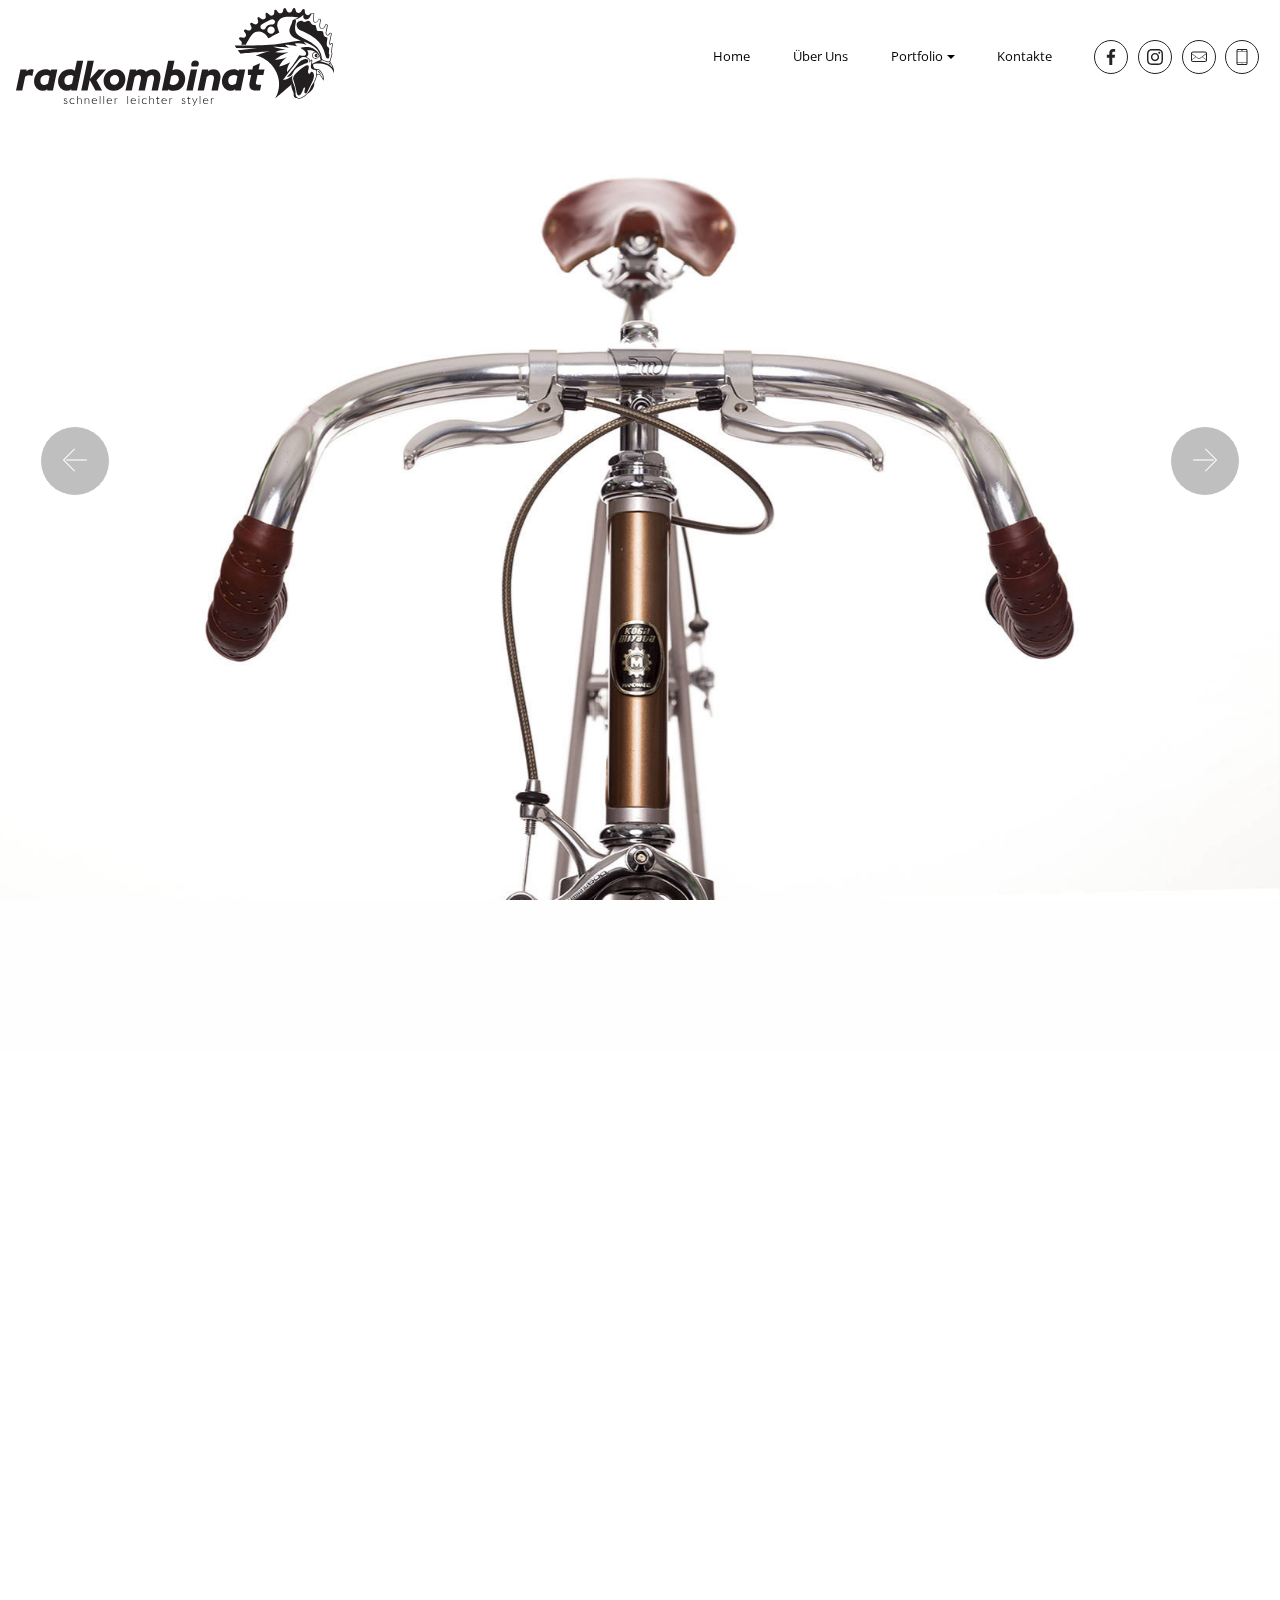
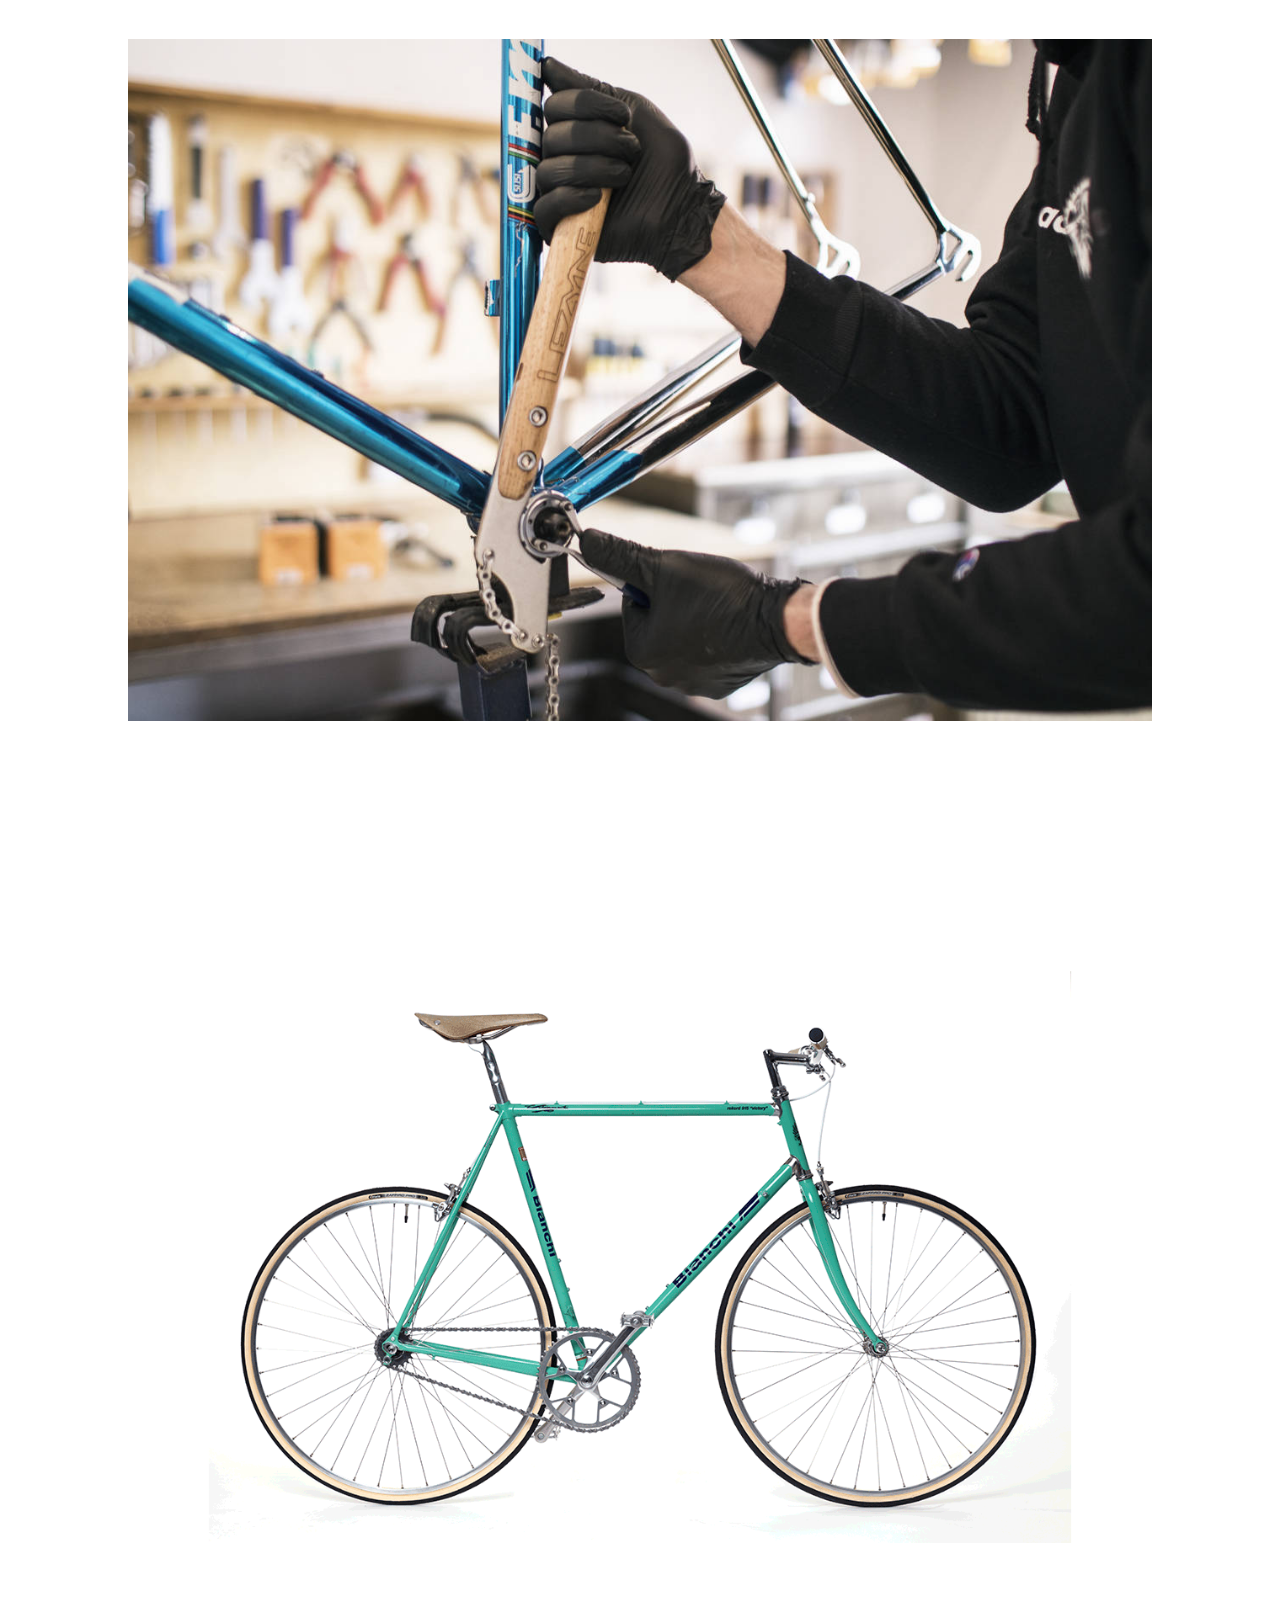
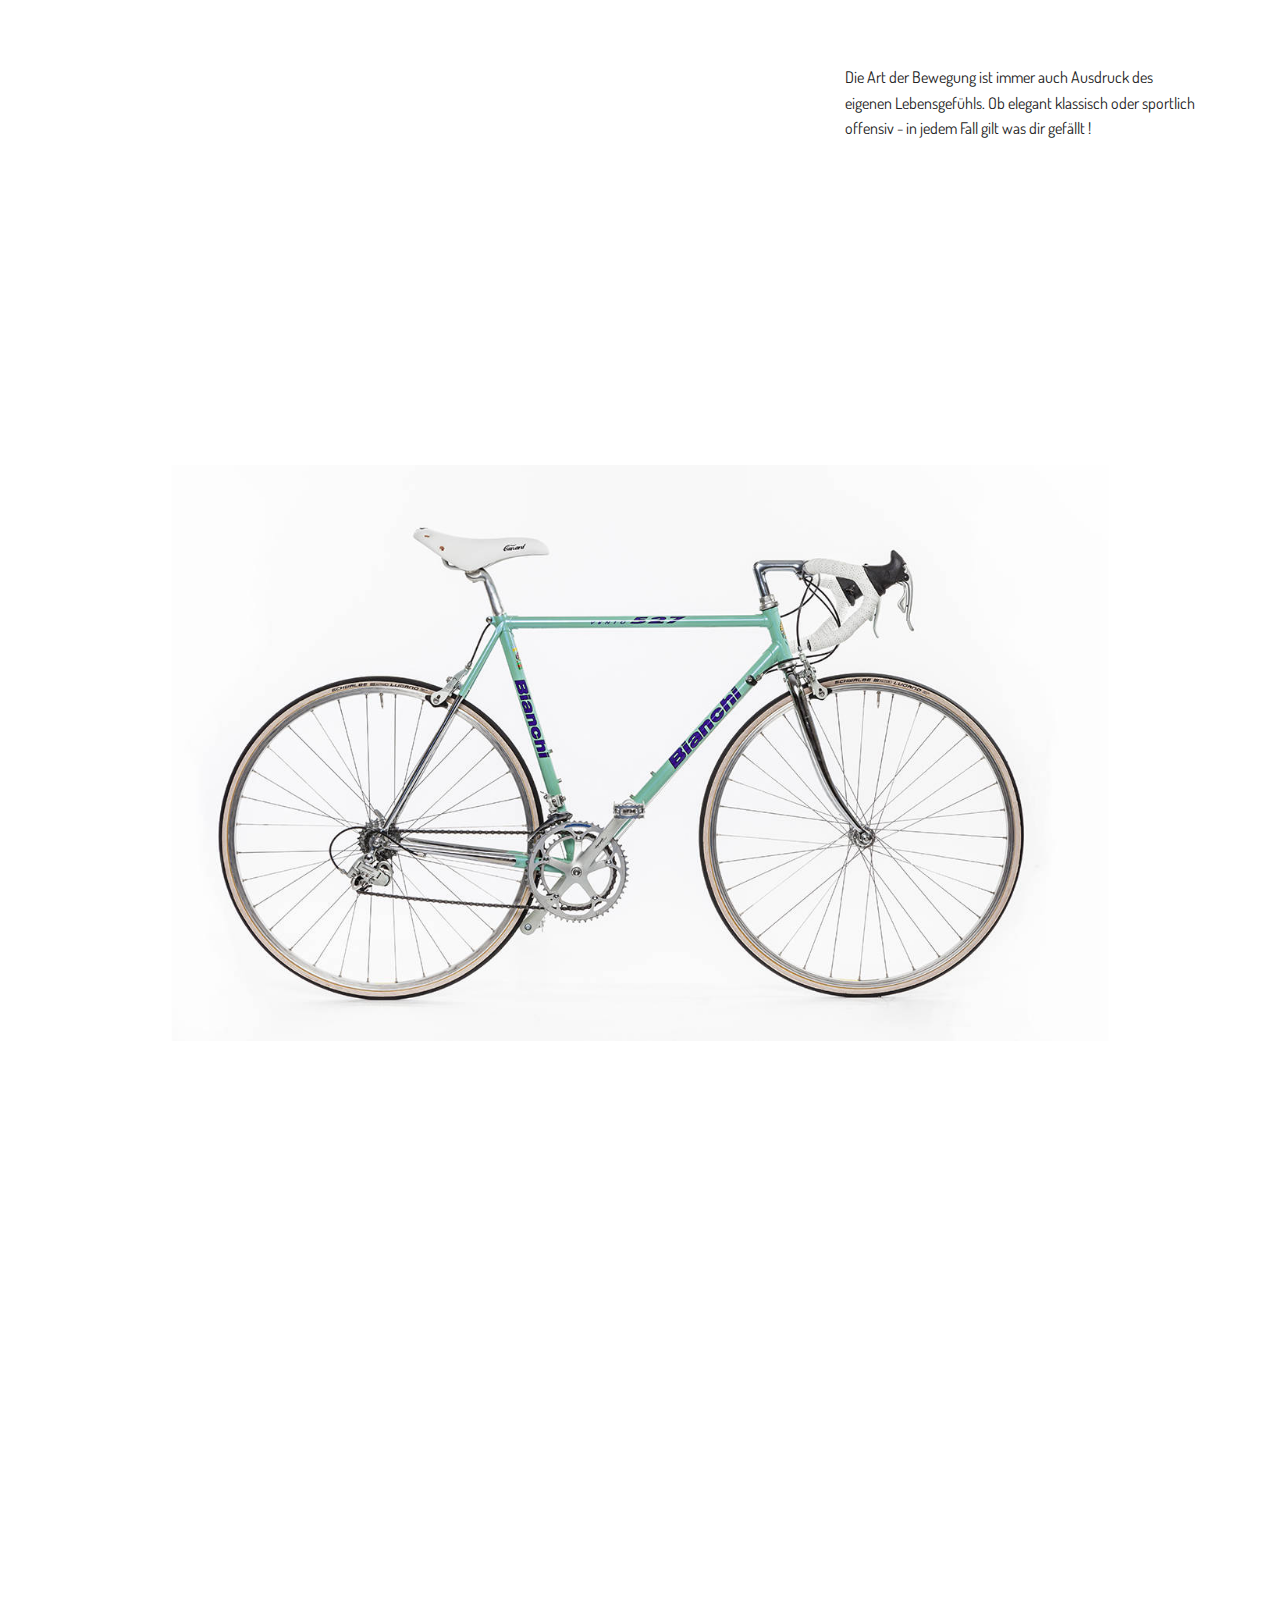
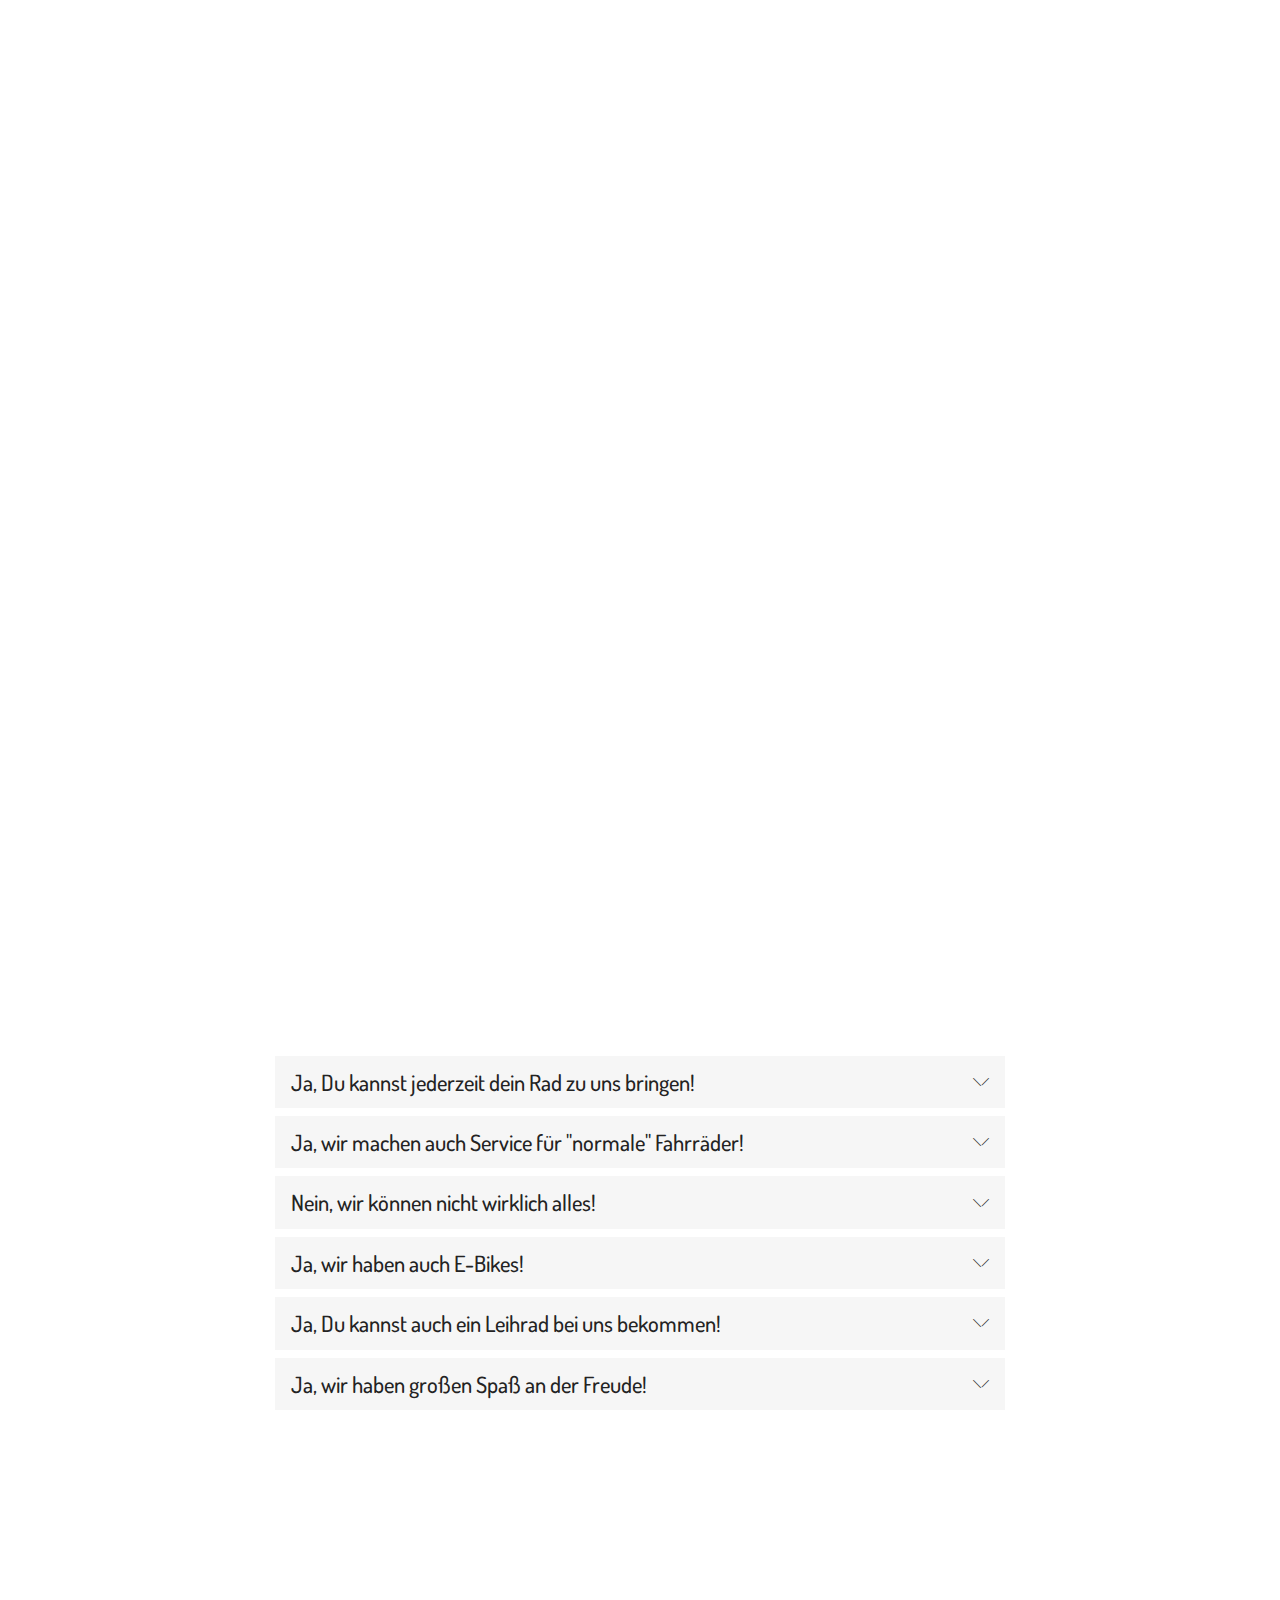
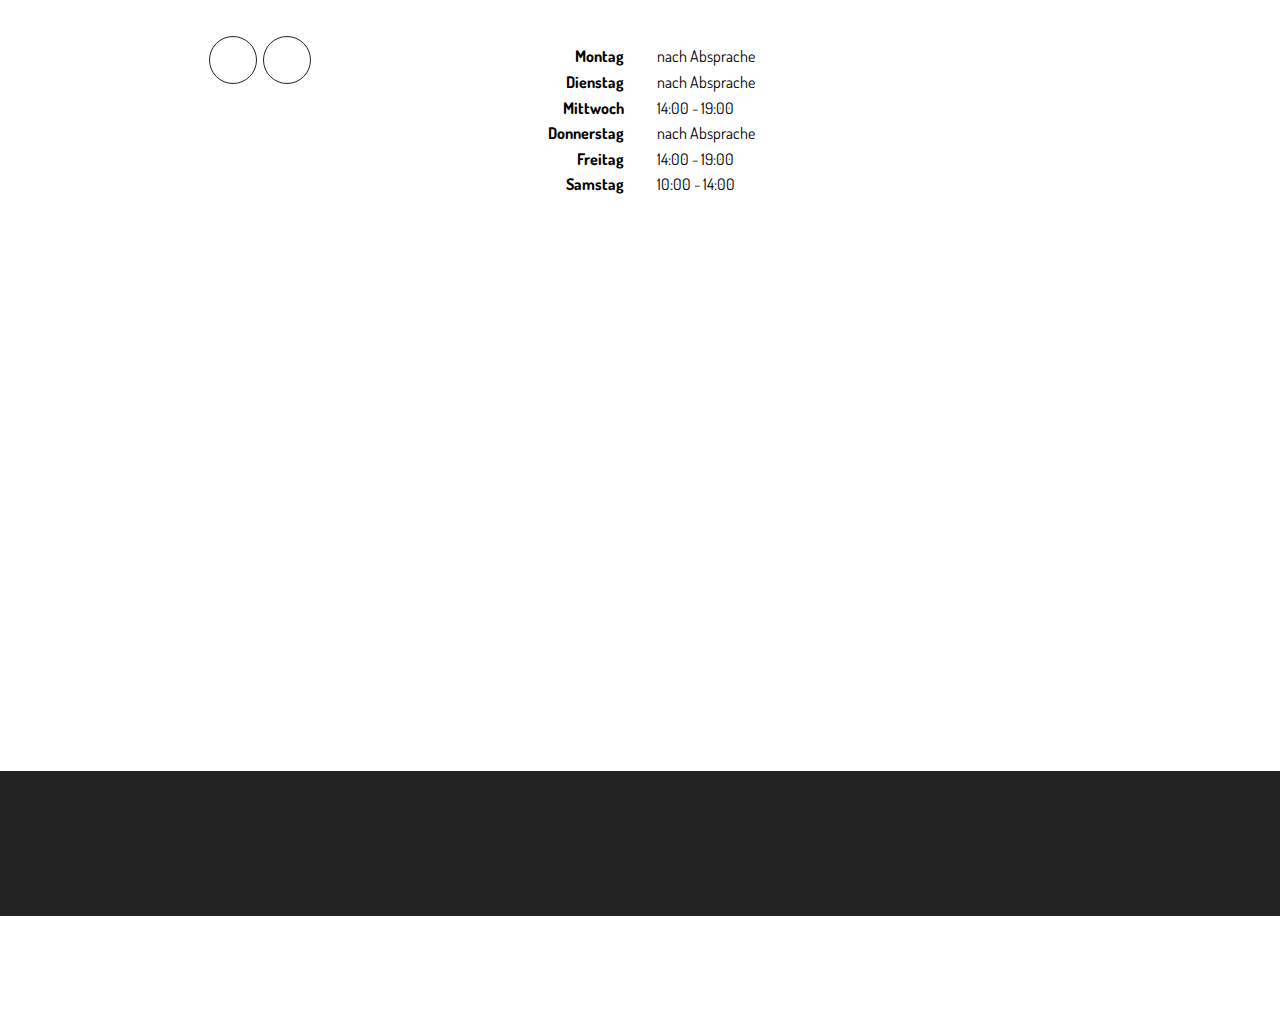
<file: index.html>
<!DOCTYPE html>
<html  >
<head>
  <!-- Site made with Mobirise Website Builder v4.10.5, https://mobirise.com -->
  <meta charset="UTF-8">
  <meta http-equiv="X-UA-Compatible" content="IE=edge">
  <meta name="generator" content="Mobirise v4.10.5, mobirise.com">
  <meta name="viewport" content="width=device-width, initial-scale=1, minimum-scale=1">
  <link rel="shortcut icon" href="assets/images/rk-logo-nur-hahn-128x119.png" type="image/x-icon">
  <meta name="description" content="">
  
  <title>Home</title>
  <link rel="stylesheet" href="assets/linecons/style.css">
  <link rel="stylesheet" href="assets/web/assets/mobirise-icons/mobirise-icons.css">
  <link rel="stylesheet" href="assets/tether/tether.min.css">
  <link rel="stylesheet" href="assets/soundcloud-plugin/style.css">
  <link rel="stylesheet" href="assets/bootstrap/css/bootstrap.min.css">
  <link rel="stylesheet" href="assets/bootstrap/css/bootstrap-grid.min.css">
  <link rel="stylesheet" href="assets/bootstrap/css/bootstrap-reboot.min.css">
  <link rel="stylesheet" href="assets/dropdown/css/style.css">
  <link rel="stylesheet" href="assets/animatecss/animate.min.css">
  <link rel="stylesheet" href="assets/socicon/css/styles.css">
  <link rel="stylesheet" href="assets/style.css">
  <link rel="stylesheet" href="assets/slick.css">
  <link rel="stylesheet" href="assets/theme/css/style.css">
  <link rel="stylesheet" href="assets/wowslider-init/style.css">
  <link rel="stylesheet" href="assets/mobirise/css/mbr-additional.css" type="text/css">
  
  
  
<link rel="stylesheet" href="assets/wowslider-init/absent/style.css"><link rel="stylesheet" href="assets/wowslider-init/absent/style.css"><link rel="stylesheet" href="assets/wowslider-init/absent/style.css"></head>
<body>
  <section class="menu cid-rprBNboDV7" once="menu" id="menu3-0">

    
    

    <nav class="navbar navbar-dropdown navbar-expand-lg">
        <div class="navbar-brand">
            <span class="navbar-logo">
                <a href="index.html#slider1-1">
                    <img src="assets/images/rk-logo-classic-1.svg" alt="Mobirise" title="" style="height: 6.1rem;">
                </a>
            </span>
            
        </div>
        <button class="navbar-toggler" type="button" data-toggle="collapse" data-target="#navbarSupportedContent" aria-controls="navbarNavAltMarkup" aria-expanded="false" aria-label="Toggle navigation">
            <div class="hamburger">
                <span></span>
                <span></span>
                <span></span>
                <span></span>
            </div>
        </button>
      <div class="collapse navbar-collapse" id="navbarSupportedContent">
            <ul class="navbar-nav nav-dropdown nav-right" data-app-modern-menu="true"><li class="nav-item">
                    <a class="nav-link link text-black display-4" href="index.html#slider1-1">
                        Home
                    </a>
                </li>
                <li class="nav-item"><a class="nav-link link text-black display-4" href="index.html#features4-2">Über Uns</a></li><li class="nav-item dropdown"><a class="nav-link link text-black dropdown-toggle display-4" href="https://mobirise.com" data-toggle="dropdown-submenu" aria-expanded="false">Portfolio</a><div class="dropdown-menu"><a class="text-black dropdown-item display-4" href="index.html#content7-3">Aktuelle Kollektion</a><a class="text-black dropdown-item display-4" href="index.html#content7-7" aria-expanded="false">Ausgeflogen</a></div></li>
                <li class="nav-item"><a class="nav-link link text-black display-4" href="index.html#content7-8">Kontakte</a></li></ul>
            <div class="icons-menu">
              <div class="soc-item">
                <a href="https://www.facebook.com/radkombinat" target="_blank">
                  <span class="mbr-iconfont socicon-facebook socicon" style="color: rgb(35, 35, 35); fill: rgb(35, 35, 35);"></span>
                </a>
              </div>
              <div class="soc-item">
                <a href="https://www.instagram.com/radkombinat_veloco/" target="_blank">
                  <span class="mbr-iconfont socicon-instagram socicon" style="color: rgb(35, 35, 35); fill: rgb(35, 35, 35);"></span>
                </a>
              </div>
              <div class="soc-item">
                <a href="mailto:info@radkombinat.com">
                  <span class="mbr-iconfont li_mail" style="color: rgb(35, 35, 35); fill: rgb(35, 35, 35);"></span>
                </a>
              </div>
              <div class="soc-item">
                <a href="tel:+49 162 523 0 342 ">
                  <span class="mbr-iconfont li_phone" style="color: rgb(35, 35, 35); fill: rgb(35, 35, 35);"></span>
                </a>
              </div>
              
              
            </div>
            
      </div>
    </nav>
</section>

<section class="carousel slide cid-rprCaHf9yn" data-interval="false" id="slider1-1">

    

    <div class="full-screen"><div class="mbr-slider slide carousel" data-pause="true" data-keyboard="false" data-ride="carousel" data-interval="6000"><div class="carousel-inner" role="listbox"><div class="carousel-item slider-fullscreen-image" data-bg-video-slide="false" style="background-image: url(assets/images/radkombiant-timobikes-2016-129-1200x1800.jpg);"><div class="container container-slide"><div class="image_wrapper"><img src="assets/images/radkombiant-timobikes-2016-129-1200x1800.jpg"><div class="carousel-caption justify-content-center"><div class="col-10 align-center"></div></div></div></div></div><div class="carousel-item slider-fullscreen-image" data-bg-video-slide="false" style="background-image: url(assets/images/radkombiant-web-46-1200x1800.jpg);"><div class="container container-slide"><div class="image_wrapper"><img src="assets/images/radkombiant-web-46-1200x1800.jpg"><div class="carousel-caption justify-content-center"><div class="col-10 align-center"></div></div></div></div></div><div class="carousel-item slider-fullscreen-image active" data-bg-video-slide="false" style="background-image: url(assets/images/radkombinat-2017-150-1735x1157.jpg);"><div class="container container-slide"><div class="image_wrapper"><img src="assets/images/radkombinat-2017-150-1735x1157.jpg"><div class="carousel-caption justify-content-center"><div class="col-10 align-center"></div></div></div></div></div><div class="carousel-item slider-fullscreen-image" data-bg-video-slide="false" style="background-image: url(assets/images/radkombiant-druck-38-1800x1200.jpg);"><div class="container container-slide"><div class="image_wrapper"><img src="assets/images/radkombiant-druck-38-1800x1200.jpg"><div class="carousel-caption justify-content-center"><div class="col-10 align-center"></div></div></div></div></div><div class="carousel-item slider-fullscreen-image" data-bg-video-slide="false" style="background-image: url(assets/images/radkombiant-12-1800x1200.jpg);"><div class="container container-slide"><div class="image_wrapper"><img src="assets/images/radkombiant-12-1800x1200.jpg"><div class="carousel-caption justify-content-center"><div class="col-10 align-center"></div></div></div></div></div><div class="carousel-item slider-fullscreen-image" data-bg-video-slide="false" style="background-image: url(assets/images/radkombiant-dqyh0614-1800x1200.jpg);"><div class="container container-slide"><div class="image_wrapper"><img src="assets/images/radkombiant-dqyh0614-1800x1200.jpg"><div class="carousel-caption justify-content-center"><div class="col-10 align-center"></div></div></div></div></div><div class="carousel-item slider-fullscreen-image" data-bg-video-slide="false" style="background-image: url(assets/images/radkombiant-web-39-1800x1200.jpg);"><div class="container container-slide"><div class="image_wrapper"><img src="assets/images/radkombiant-web-39-1800x1200.jpg"><div class="carousel-caption justify-content-center"><div class="col-10 align-center"></div></div></div></div></div><div class="carousel-item slider-fullscreen-image" data-bg-video-slide="false" style="background-image: url(assets/images/radkombinat-2017-118-1200x1800.jpg);"><div class="container container-slide"><div class="image_wrapper"><img src="assets/images/radkombinat-2017-118-1200x1800.jpg"><div class="carousel-caption justify-content-center"><div class="col-10 align-center"></div></div></div></div></div><div class="carousel-item slider-fullscreen-image" data-bg-video-slide="false" style="background-image: url(assets/images/radkombiant-2018-159-1200x1800.jpg);"><div class="container container-slide"><div class="image_wrapper"><img src="assets/images/radkombiant-2018-159-1200x1800.jpg"><div class="carousel-caption justify-content-center"><div class="col-10 align-center"></div></div></div></div></div><div class="carousel-item slider-fullscreen-image" data-bg-video-slide="false" style="background-image: url(assets/images/radkombiant-2-1800x1200.jpg);"><div class="container container-slide"><div class="image_wrapper"><img src="assets/images/radkombiant-2-1800x1200.jpg"><div class="carousel-caption justify-content-center"><div class="col-10 align-center"></div></div></div></div></div><div class="carousel-item slider-fullscreen-image" data-bg-video-slide="false" style="background-image: url(assets/images/radkombiant-druck-48-1200x1798.jpg);"><div class="container container-slide"><div class="image_wrapper"><img src="assets/images/radkombiant-druck-48-1200x1798.jpg"><div class="carousel-caption justify-content-center"><div class="col-10 align-center"></div></div></div></div></div><div class="carousel-item slider-fullscreen-image" data-bg-video-slide="false" style="background-image: url(assets/images/radkombiant-timobikes-2016-107-1800x1200.jpg);"><div class="container container-slide"><div class="image_wrapper"><img src="assets/images/radkombiant-timobikes-2016-107-1800x1200.jpg"><div class="carousel-caption justify-content-center"><div class="col-10 align-center"></div></div></div></div></div></div><a data-app-prevent-settings="" class="carousel-control carousel-control-prev" role="button" data-slide="prev" href="#slider1-1"><span aria-hidden="true" class="mbri-left mbr-iconfont"></span><span class="sr-only">Previous</span></a><a data-app-prevent-settings="" class="carousel-control carousel-control-next" role="button" data-slide="next" href="#slider1-1"><span aria-hidden="true" class="mbri-right mbr-iconfont"></span><span class="sr-only">Next</span></a></div></div>

</section>

<section class="mbr-instagram-feed" data-rows="" data-per-row-slider="4" data-spacing="5" data-full-width="" data-token="4556086920.727bfe1.2f8cd2b5ec4847f284b784591f9f563a" data-per-row-grid="" id="instagram-feed-block-1c" data-rv-view="41" style="background-color: rgb(250, 250, 250); padding-top: 40px; padding-bottom: 40px;">
    
    <div class="container container_toggle">
        <div class="row">
            <div class="col">
                <div class="inst">
                    <h1 class="inst__title align-center mbr-fonts-style display-2">Instagram Feed</h1>
                    <div class="inst__content"></div>
                    
                </div>
            </div>
        </div>
    </div>
</section>

<section class="features4 cid-rprCF6Bk2P" id="features4-2">

    

    
    <div class="container">
        <div class="row main">
            <div class="col-md-6 image-element">
                <div class="mbr-figure"><iframe class="mbr-embedded-video" src="https://www.youtube.com/embed/F_Qw1NNZXFI?rel=0&amp;amp;showinfo=0&amp;autoplay=0&amp;loop=0" width="1280" height="720" frameborder="0" allowfullscreen></iframe></div>
            </div>
            <div class="col-md-6 text-element">
                <div class="text-content">
                    <strong>
                    <h2 class="mbr-title pt-2 mbr-fonts-style align-left mbr-white display-2"><b>WILLKOMMEN IM RADKOMBINAT!</b></h2>
                    <p class="mbr-text pt-3 mbr-light mbr-fonts-style align-left mbr-white display-7">
                    Unsere kleine aber feine Manufaktur findet ihr etwas versteckt im Herzen von Lüneburg. Zentral gelegen und lediglich 10 Gehminuten vom Bahnhof entfernt in einem kleinen Gebäude in der Ritterstraße 51. Dort arbeiten wir fleißig an neuen Projekten und immer wenn die Tür offen steht, seid ihr herzlich dazu eingeladen, bei uns reinzuschauen.<br><br><b>WIR SIND AN FOLGENDEN TAGEN FÜR EUCH AM START
</b><br>
<br>Mi. und Fr. von 14.00 bis 19.00 Uhr
<br>sowie
<br>Sa. von 10.00 bis 14.00 Uhr<br> </p>
                    
                </strong></div><strong>
            </strong></div><strong>
        </strong></div><strong>
    </strong></div><strong>          
</strong></section>

<section class="mbr-wowslider-container mbr-section mbr-section__container carousel slide mbr-section-nopadding mbr-wowslider-container--absent" data-ride="carousel" data-keyboard="false" data-wrap="true" data-interval="false" id="wowslider-1q" data-rv-view="46" style="background-color: rgb(255, 255, 255);">
    <div class="mbr-wowslider">
        <div class="ws_images">
            <ul>
                <li>
                    
                    <img src="assets/images/2018-02-22-reportage-radkombinat-lneburg-25-1200x800.jpg" alt="title 3" title="title 3"> text 3
                </li><li>
                    
                    <img src="assets/images/2018-02-22-reportage-radkombinat-lneburg-26-1200x800.jpg" alt="title 3" title="title 3"> text 3
                </li><li>
                    
                    <img src="assets/images/2018-02-22-reportage-radkombinat-lneburg-8-1200x800.jpg" alt="title 3" title="title 3"> text 3
                </li><li>
                    
                    <img src="assets/images/2018-02-22-reportage-radkombinat-lneburg-11-1200x800.jpg" alt="title 3" title="title 3"> text 3
                </li><li>
                    
                    <img src="assets/images/2018-02-22-reportage-radkombinat-lneburg-40-1200x800.jpg" alt="title 3" title="title 3"> text 3
                </li><li>
                    
                    <img src="assets/images/2018-02-22-reportage-radkombinat-lneburg-42-800x1200.jpg" alt="title 3" title="title 3"> text 3
                </li><li>
                    
                    <img src="assets/images/2018-02-22-reportage-radkombinat-lneburg-44-800x1200.jpg" alt="title 3" title="title 3"> text 3
                </li><li>
                    
                    <img src="assets/images/2018-02-22-reportage-radkombinat-lneburg-45-1200x800.jpg" alt="title 3" title="title 3"> text 3
                </li><li>
                    
                    <img src="assets/images/2018-02-22-reportage-radkombinat-lneburg-49-1200x800.jpg" alt="title 3" title="title 3"> text 3
                </li><li>
                    
                    <img src="assets/images/rume-radkombinat-radkombinat-lneburg-3-radkombinat-lneburg-1200x800.jpg" alt="title 3" title="title 3"> text 3
                </li><li>
                    
                    <img src="assets/images/2018-02-22-reportage-radkombinat-lneburg-36-1200x800.jpg" alt="title 3" title="title 3"> text 3
                </li><li>
                    
                    <img src="assets/images/rume-radkombinat-radkombinat-lneburg-1200x800.jpg" alt="title 3" title="title 3"> text 3
                </li><li>
                    
                    <img src="assets/images/rennradschmiede-druck-27-radkombinat-lneburg-800x1200.jpg" alt="title 3" title="title 3"> text 3
                </li><li>
                    
                    <img src="assets/images/img-0665-radkombinat-lneburg-1200x800.jpg" alt="title 3" title="title 3"> text 3
                </li><li>
                    
                    <img src="assets/images/rennradschmiede-druck-32-radkombinat-lneburg-1200x800.jpg" alt="title 3" title="title 3"> text 3
                </li><li>
                    
                    <img src="assets/images/rennradschmiede-druck-42-radkombinat-lneburg-1200x800.jpg" alt="title 3" title="title 3"> text 3
                </li><li>
                    
                    <img src="assets/images/rennradschmiede-druck-43-radkombinat-lneburg-1200x800.jpg" alt="title 3" title="title 3"> text 3
                </li><li>
                    
                    <img src="assets/images/rume-radkombinat-radkombinat-lneburg-5-radkombinat-lneburg-1200x800.jpg" alt="title 3" title="title 3"> text 3
                </li><li>
                    
                    <img src="assets/images/2018-02-22-reportage-radkombinat-lneburg-55-1200x800.jpg" alt="title 3" title="title 3"> text 3
                </li>
            </ul>
        </div>
        <div class="ws_bullets">
            <div>
                <a href="#" title="">
                    <span><img alt="slide1" src="assets/images/tooltip1.jpg"></span>
                </a><a href="#" title="">
                    <span><img alt="slide1" src="assets/images/tooltip1.jpg"></span>
                </a><a href="#" title="">
                    <span><img alt="slide1" src="assets/images/tooltip1.jpg"></span>
                </a><a href="#" title="">
                    <span><img alt="slide1" src="assets/images/tooltip1.jpg"></span>
                </a><a href="#" title="">
                    <span><img alt="slide1" src="assets/images/tooltip1.jpg"></span>
                </a><a href="#" title="">
                    <span><img alt="slide1" src="assets/images/tooltip1.jpg"></span>
                </a><a href="#" title="">
                    <span><img alt="slide1" src="assets/images/tooltip1.jpg"></span>
                </a><a href="#" title="">
                    <span><img alt="slide1" src="assets/images/tooltip1.jpg"></span>
                </a><a href="#" title="">
                    <span><img alt="slide1" src="assets/images/tooltip1.jpg"></span>
                </a><a href="#" title="">
                    <span><img alt="slide1" src="assets/images/tooltip1.jpg"></span>
                </a><a href="#" title="">
                    <span><img alt="slide1" src="assets/images/tooltip1.jpg"></span>
                </a><a href="#" title="">
                    <span><img alt="slide1" src="assets/images/tooltip1.jpg"></span>
                </a><a href="#" title="">
                    <span><img alt="slide1" src="assets/images/tooltip1.jpg"></span>
                </a><a href="#" title="">
                    <span><img alt="slide1" src="assets/images/tooltip1.jpg"></span>
                </a><a href="#" title="">
                    <span><img alt="slide1" src="assets/images/tooltip1.jpg"></span>
                </a><a href="#" title="">
                    <span><img alt="slide1" src="assets/images/tooltip1.jpg"></span>
                </a><a href="#" title="">
                    <span><img alt="slide1" src="assets/images/tooltip1.jpg"></span>
                </a><a href="#" title="">
                    <span><img alt="slide1" src="assets/images/tooltip1.jpg"></span>
                </a><a href="#" title="">
                    <span><img alt="slide1" src="assets/images/tooltip1.jpg"></span>
                </a>
            </div>
        </div>
        <div class="ws_shadow"></div>
        <div class="mbr-wowslider-options">
            <div class="params" data-paddingbottom="1" data-anim-type="basic" data-theme="absent" data-autoplay="true" data-paddingtop="1" data-fullscreen="true" data-showbullets="false" data-timeout="2" data-duration="2" data-height="768" data-width="1024" data-responsive="1" data-showcaptions="false" data-captionseffect="slide" data-hidecontrols="false"></div>
        </div>
</div></section>

<section class="cid-rprCIOSJpX" id="content7-3">

    

    
    <div class="container">
        <div class="row justify-content-center">
            <div class="col-12 col-md-12 align-center">
                <h3 class="mbr-section-subtitle align-center mbr-fonts-style pb-2 display-2"><strong>AKTUELLE KOLLEKTION</strong></h3>
                <h2 class="mbr-section-title align-center mbr-fonts-style mbr-bold display-5"><span style="font-weight: normal;">SCHNELLER LEICHTER STYLER</span></h2>
            </div>
        </div>
    </div>
</section>

<section class="mbr-wowslider-container mbr-section mbr-section__container carousel slide mbr-section-nopadding mbr-wowslider-container--absent" data-ride="carousel" data-keyboard="false" data-wrap="true" data-interval="false" id="wowslider-k" data-rv-view="109" style="background-color: rgb(255, 255, 255);">
    <div class="mbr-wowslider">
        <div class="ws_images">
            <ul>
                <li>
                    
                    <img src="assets/images/humt8225-1216x684.png" alt="title 3" title="title 3"> text 3
                </li><li>
                    
                    <img src="assets/images/azbi3029-1146x645.png" alt="title 3" title="title 3"> text 3
                </li><li>
                    
                    <img src="assets/images/bckb0380-1136x639.png" alt="title 3" title="title 3"> text 3
                </li><li>
                    
                    <img src="assets/images/bmdk1749-1238x696.png" alt="title 3" title="title 3"> text 3
                </li><li>
                    
                    <img src="assets/images/csyj4371-1136x639.png" alt="title 3" title="title 3"> text 3
                </li><li>
                    
                    <img src="assets/images/cwxm5020-1142x642.png" alt="title 3" title="title 3"> text 3
                </li>
            </ul>
        </div>
        <div class="ws_bullets">
            <div>
                <a href="#" title="">
                    <span><img alt="slide1" src="assets/images/tooltip12.jpg"></span>
                </a><a href="#" title="">
                    <span><img alt="slide1" src="assets/images/tooltip12.jpg"></span>
                </a><a href="#" title="">
                    <span><img alt="slide1" src="assets/images/tooltip12.jpg"></span>
                </a><a href="#" title="">
                    <span><img alt="slide1" src="assets/images/tooltip12.jpg"></span>
                </a><a href="#" title="">
                    <span><img alt="slide1" src="assets/images/tooltip12.jpg"></span>
                </a><a href="#" title="">
                    <span><img alt="slide1" src="assets/images/tooltip12.jpg"></span>
                </a>
            </div>
        </div>
        <div class="ws_shadow"></div>
        <div class="mbr-wowslider-options">
            <div class="params" data-paddingbottom="1" data-anim-type="basic" data-theme="absent" data-autoplay="false" data-paddingtop="1" data-fullscreen="true" data-showbullets="false" data-timeout="2" data-duration="2" data-height="576" data-width="1024" data-responsive="1" data-showcaptions="false" data-captionseffect="slide" data-hidecontrols="false"></div>
        </div>
</div></section>

<section class="mbr-section article content12 cid-rqknmvrzO6" id="content12-1k">
      
     

    <div class="container">
        <div class="row justify-content-center">
            <div class="col-md-4">
                <h5 class="mbr-subtitle mbr-fonts-style pb-2 display-5"><strong>SCHNELLER</strong></h5>
                
                <div class="mbr-text mbr-fonts-style display-7"><p>Unsere Räder tragen den Geist des Radsports der 70 er 80er und 90er Jahre direkt ins Zentrum unserer Städte. Mit ihnen bewegen wir uns dynamisch durch den urbanen Raum von morgen.
</p><p>
                </p></div>                   
            </div>

            <div class="col-md-4">
                <h5 class="mbr-subtitle mbr-fonts-style pb-2 display-5"><strong>LEICHTER</strong></h5>
                
                <div class="mbr-text mbr-fonts-style display-7"><p>Die Besinnung auf das wesentliche schafft Platz in unseren Räumen, Taschen und Köpfen. Leichtigkeit lässt sich auf zwei Rädern buchstäblich erfahren.
</p><p>
                </p></div>                    
            </div>
            
            <div class="col-md-4">
                <h5 class="mbr-subtitle mbr-fonts-style pb-2 display-5"><strong>STYLER</strong></h5>
                
                <div class="mbr-text mbr-fonts-style display-7">Die Art der Bewegung ist immer auch Ausdruck des eigenen Lebensgefühls. Ob elegant klassisch oder sportlich offensiv - in jedem Fall gilt was dir gefällt !</div>
            </div>
        </div>
    </div>
</section>

<section class="cid-rprCT2iXMU" id="content7-7">

    

    
    <div class="container">
        <div class="row justify-content-center">
            <div class="col-12 col-md-12 align-center">
                <h3 class="mbr-section-subtitle align-center mbr-fonts-style pb-2 display-2"><strong>
                    AUSGEFLOGEN</strong></h3>
                <h2 class="mbr-section-title align-center mbr-fonts-style mbr-bold display-5"><span style="font-weight: normal;">GLÜCK KANN MAN ERFAHREN!</span></h2>
            </div>
        </div>
    </div>
</section>

<section class="mbr-wowslider-container mbr-section mbr-section__container carousel slide mbr-section-nopadding mbr-wowslider-container--absent" data-ride="carousel" data-keyboard="false" data-wrap="true" data-interval="false" id="wowslider-l" data-rv-view="135" style="background-color: rgb(255, 255, 255);">
    <div class="mbr-wowslider">
        <div class="ws_images">
            <ul>
                <li>
                    
                    <img src="assets/images/azbi3029-1312x738.jpg" alt="title 3" title="title 3"> text 3
                </li><li>
                    
                    <img src="assets/images/bckb0380-1250x704.jpg" alt="title 3" title="title 3"> text 3
                </li><li>
                    
                    <img src="assets/images/cwxm5020-1286x724.jpg" alt="title 3" title="title 3"> text 3
                </li><li>
                    
                    <img src="assets/images/hjbs9392-1286x722.jpg" alt="title 3" title="title 3"> text 3
                </li><li>
                    
                    <img src="assets/images/humt8225-1310x737.jpg" alt="title 3" title="title 3"> text 3
                </li><li>
                    
                    <img src="assets/images/ndot1433-1278x719.jpg" alt="title 3" title="title 3"> text 3
                </li><li>
                    
                    <img src="assets/images/ocpv9340-1260x709.jpg" alt="title 3" title="title 3"> text 3
                </li><li>
                    
                    <img src="assets/images/qadv9505-1250x702.jpg" alt="title 3" title="title 3"> text 3
                </li><li>
                    
                    <img src="assets/images/qgju9748-1288x724.jpg" alt="title 3" title="title 3"> text 3
                </li><li>
                    
                    <img src="assets/images/radkombiant-2018-153-1268x714.jpg" alt="title 3" title="title 3"> text 3
                </li><li>
                    
                    <img src="assets/images/radkombinat-2017-101-1282x721.jpg" alt="title 3" title="title 3"> text 3
                </li><li>
                    
                    <img src="assets/images/radkombinat-2017-103-1318x740.jpg" alt="title 3" title="title 3"> text 3
                </li><li>
                    
                    <img src="assets/images/radkombinat-2017-104-1256x707.jpg" alt="title 3" title="title 3"> text 3
                </li><li>
                    
                    <img src="assets/images/radkombinat-2017-106-1306x736.jpg" alt="title 3" title="title 3"> text 3
                </li><li>
                    
                    <img src="assets/images/radkombinat-2017-109-1264x710.jpg" alt="title 3" title="title 3"> text 3
                </li><li>
                    
                    <img src="assets/images/radkombinat-2017-124-1282x721.jpg" alt="title 3" title="title 3"> text 3
                </li><li>
                    
                    <img src="assets/images/radkombinat-2017-127-1282x720.jpg" alt="title 3" title="title 3"> text 3
                </li><li>
                    
                    <img src="assets/images/radkombinat-2017-128-1310x736.jpg" alt="title 3" title="title 3"> text 3
                </li><li>
                    
                    <img src="assets/images/radkombinat-2017-129-1314x739.jpg" alt="title 3" title="title 3"> text 3
                </li><li>
                    
                    <img src="assets/images/radkombinat-2017-131-1200x675.jpg" alt="title 3" title="title 3"> text 3
                </li><li>
                    
                    <img src="assets/images/radkombinat-2017-133-1292x727.jpg" alt="title 3" title="title 3"> text 3
                </li><li>
                    
                    <img src="assets/images/radkombinat-2017-134-1256x706.jpg" alt="title 3" title="title 3"> text 3
                </li><li>
                    
                    <img src="assets/images/radkombinat-2017-135-1318x740.jpg" alt="title 3" title="title 3"> text 3
                </li><li>
                    
                    <img src="assets/images/radkombinat-2017-136-1260x708.jpg" alt="title 3" title="title 3"> text 3
                </li><li>
                    
                    <img src="assets/images/radkombinat-2017-137-1282x720.jpg" alt="title 3" title="title 3"> text 3
                </li><li>
                    
                    <img src="assets/images/radkombinat-2017-138-1274x716.jpg" alt="title 3" title="title 3"> text 3
                </li><li>
                    
                    <img src="assets/images/radkombinat-2017-140-1242x698.jpg" alt="title 3" title="title 3"> text 3
                </li><li>
                    
                    <img src="assets/images/radkombinat-2017-141-1286x722.jpg" alt="title 3" title="title 3"> text 3
                </li><li>
                    
                    <img src="assets/images/radkombinat-2017-143-1314x739.jpg" alt="title 3" title="title 3"> text 3
                </li><li>
                    
                    <img src="assets/images/radkombinat-2017-144-1256x707.jpg" alt="title 3" title="title 3"> text 3
                </li><li>
                    
                    <img src="assets/images/radkombinat-2017-145-1272x714.jpg" alt="title 3" title="title 3"> text 3
                </li><li>
                    
                    <img src="assets/images/radkombinat-2017-148-1256x706.jpg" alt="title 3" title="title 3"> text 3
                </li><li>
                    
                    <img src="assets/images/radkombinat-2017-151-1246x700.jpg" alt="title 3" title="title 3"> text 3
                </li><li>
                    
                    <img src="assets/images/radkombinat-2018-161-1254x705.jpg" alt="title 3" title="title 3"> text 3
                </li><li>
                    
                    <img src="assets/images/radkombinat-2018-165-1324x744.jpg" alt="title 3" title="title 3"> text 3
                </li><li>
                    
                    <img src="assets/images/radkombinat-2018-171-1268x713.jpg" alt="title 3" title="title 3"> text 3
                </li><li>
                    
                    <img src="assets/images/radkombinat-2018-188-1256x706.jpg" alt="title 3" title="title 3"> text 3
                </li><li>
                    
                    <img src="assets/images/radkombinat-2018-194-1296x728.jpg" alt="title 3" title="title 3"> text 3
                </li><li>
                    
                    <img src="assets/images/radkombinat-2018-204-1278x718.jpg" alt="title 3" title="title 3"> text 3
                </li><li>
                    
                    <img src="assets/images/timo-bikes-110-1300x731.jpg" alt="title 3" title="title 3"> text 3
                </li><li>
                    
                    <img src="assets/images/timo-bikes-111-1324x745.jpg" alt="title 3" title="title 3"> text 3
                </li><li>
                    
                    <img src="assets/images/timo-bikes-112-1296x730.jpg" alt="title 3" title="title 3"> text 3
                </li><li>
                    
                    <img src="assets/images/timo-bikes-113-1304x733.jpg" alt="title 3" title="title 3"> text 3
                </li><li>
                    
                    <img src="assets/images/timo-bikes-114-1336x751.jpg" alt="title 3" title="title 3"> text 3
                </li><li>
                    
                    <img src="assets/images/timo-bikes-116-1370x771.jpg" alt="title 3" title="title 3"> text 3
                </li><li>
                    
                    <img src="assets/images/timo-bikes-117-1304x733.jpg" alt="title 3" title="title 3"> text 3
                </li><li>
                    
                    <img src="assets/images/timo-bikes-118-1336x751.jpg" alt="title 3" title="title 3"> text 3
                </li><li>
                    
                    <img src="assets/images/timo-bikes-1611-1274x716.jpg" alt="title 3" title="title 3"> text 3
                </li><li>
                    
                    <img src="assets/images/timo-bikes-120-1350x760.jpg" alt="title 3" title="title 3"> text 3
                </li><li>
                    
                    <img src="assets/images/timo-bikes-121-1256x708.jpg" alt="title 3" title="title 3"> text 3
                </li><li>
                    
                    <img src="assets/images/timo-bikes-134-1240x697.jpg" alt="title 3" title="title 3"> text 3
                </li><li>
                    
                    <img src="assets/images/timo-bikes-178-1306x735.jpg" alt="title 3" title="title 3"> text 3
                </li><li>
                    
                    <img src="assets/images/timo-bikes-179-1300x731.jpg" alt="title 3" title="title 3"> text 3
                </li><li>
                    
                    <img src="assets/images/timo-bikes-164-1282x720.jpg" alt="title 3" title="title 3"> text 3
                </li><li>
                    
                    <img src="assets/images/timobike-2016-100-1306x734.jpg" alt="title 3" title="title 3"> text 3
                </li><li>
                    
                    <img src="assets/images/timo-bikes-161-1274x718.jpg" alt="title 3" title="title 3"> text 3
                </li><li>
                    
                    <img src="assets/images/timobikes-2016-105-1178x663.jpg" alt="title 3" title="title 3"> text 3
                </li><li>
                    
                    <img src="assets/images/timobikes-2016-120-1256x707.jpg" alt="title 3" title="title 3"> text 3
                </li><li>
                    
                    <img src="assets/images/timobikes-2016-121-1320x744.jpg" alt="title 3" title="title 3"> text 3
                </li><li>
                    
                    <img src="assets/images/timobikes-2016-131-1314x740.jpg" alt="title 3" title="title 3"> text 3
                </li><li>
                    
                    <img src="assets/images/timobikes-2016-134-1360x765.jpg" alt="title 3" title="title 3"> text 3
                </li><li>
                    
                    <img src="assets/images/timobikes-2016-140-1310x738.jpg" alt="title 3" title="title 3"> text 3
                </li>
            </ul>
        </div>
        <div class="ws_bullets">
            <div>
                <a href="#" title="">
                    <span><img alt="slide1" src="assets/images/tooltip12.jpg"></span>
                </a><a href="#" title="">
                    <span><img alt="slide1" src="assets/images/tooltip12.jpg"></span>
                </a><a href="#" title="">
                    <span><img alt="slide1" src="assets/images/tooltip12.jpg"></span>
                </a><a href="#" title="">
                    <span><img alt="slide1" src="assets/images/tooltip12.jpg"></span>
                </a><a href="#" title="">
                    <span><img alt="slide1" src="assets/images/tooltip12.jpg"></span>
                </a><a href="#" title="">
                    <span><img alt="slide1" src="assets/images/tooltip12.jpg"></span>
                </a><a href="#" title="">
                    <span><img alt="slide1" src="assets/images/tooltip12.jpg"></span>
                </a><a href="#" title="">
                    <span><img alt="slide1" src="assets/images/tooltip12.jpg"></span>
                </a><a href="#" title="">
                    <span><img alt="slide1" src="assets/images/tooltip12.jpg"></span>
                </a><a href="#" title="">
                    <span><img alt="slide1" src="assets/images/tooltip12.jpg"></span>
                </a><a href="#" title="">
                    <span><img alt="slide1" src="assets/images/tooltip12.jpg"></span>
                </a><a href="#" title="">
                    <span><img alt="slide1" src="assets/images/tooltip12.jpg"></span>
                </a><a href="#" title="">
                    <span><img alt="slide1" src="assets/images/tooltip12.jpg"></span>
                </a><a href="#" title="">
                    <span><img alt="slide1" src="assets/images/tooltip12.jpg"></span>
                </a><a href="#" title="">
                    <span><img alt="slide1" src="assets/images/tooltip12.jpg"></span>
                </a><a href="#" title="">
                    <span><img alt="slide1" src="assets/images/tooltip12.jpg"></span>
                </a><a href="#" title="">
                    <span><img alt="slide1" src="assets/images/tooltip12.jpg"></span>
                </a><a href="#" title="">
                    <span><img alt="slide1" src="assets/images/tooltip12.jpg"></span>
                </a><a href="#" title="">
                    <span><img alt="slide1" src="assets/images/tooltip12.jpg"></span>
                </a><a href="#" title="">
                    <span><img alt="slide1" src="assets/images/tooltip12.jpg"></span>
                </a><a href="#" title="">
                    <span><img alt="slide1" src="assets/images/tooltip12.jpg"></span>
                </a><a href="#" title="">
                    <span><img alt="slide1" src="assets/images/tooltip12.jpg"></span>
                </a><a href="#" title="">
                    <span><img alt="slide1" src="assets/images/tooltip12.jpg"></span>
                </a><a href="#" title="">
                    <span><img alt="slide1" src="assets/images/tooltip12.jpg"></span>
                </a><a href="#" title="">
                    <span><img alt="slide1" src="assets/images/tooltip12.jpg"></span>
                </a><a href="#" title="">
                    <span><img alt="slide1" src="assets/images/tooltip12.jpg"></span>
                </a><a href="#" title="">
                    <span><img alt="slide1" src="assets/images/tooltip12.jpg"></span>
                </a><a href="#" title="">
                    <span><img alt="slide1" src="assets/images/tooltip12.jpg"></span>
                </a><a href="#" title="">
                    <span><img alt="slide1" src="assets/images/tooltip12.jpg"></span>
                </a><a href="#" title="">
                    <span><img alt="slide1" src="assets/images/tooltip12.jpg"></span>
                </a><a href="#" title="">
                    <span><img alt="slide1" src="assets/images/tooltip12.jpg"></span>
                </a><a href="#" title="">
                    <span><img alt="slide1" src="assets/images/tooltip12.jpg"></span>
                </a><a href="#" title="">
                    <span><img alt="slide1" src="assets/images/tooltip12.jpg"></span>
                </a><a href="#" title="">
                    <span><img alt="slide1" src="assets/images/tooltip12.jpg"></span>
                </a><a href="#" title="">
                    <span><img alt="slide1" src="assets/images/tooltip12.jpg"></span>
                </a><a href="#" title="">
                    <span><img alt="slide1" src="assets/images/tooltip12.jpg"></span>
                </a><a href="#" title="">
                    <span><img alt="slide1" src="assets/images/tooltip12.jpg"></span>
                </a><a href="#" title="">
                    <span><img alt="slide1" src="assets/images/tooltip12.jpg"></span>
                </a><a href="#" title="">
                    <span><img alt="slide1" src="assets/images/tooltip12.jpg"></span>
                </a><a href="#" title="">
                    <span><img alt="slide1" src="assets/images/tooltip12.jpg"></span>
                </a><a href="#" title="">
                    <span><img alt="slide1" src="assets/images/tooltip12.jpg"></span>
                </a><a href="#" title="">
                    <span><img alt="slide1" src="assets/images/tooltip12.jpg"></span>
                </a><a href="#" title="">
                    <span><img alt="slide1" src="assets/images/tooltip12.jpg"></span>
                </a><a href="#" title="">
                    <span><img alt="slide1" src="assets/images/tooltip12.jpg"></span>
                </a><a href="#" title="">
                    <span><img alt="slide1" src="assets/images/tooltip12.jpg"></span>
                </a><a href="#" title="">
                    <span><img alt="slide1" src="assets/images/tooltip12.jpg"></span>
                </a><a href="#" title="">
                    <span><img alt="slide1" src="assets/images/tooltip12.jpg"></span>
                </a><a href="#" title="">
                    <span><img alt="slide1" src="assets/images/tooltip12.jpg"></span>
                </a><a href="#" title="">
                    <span><img alt="slide1" src="assets/images/tooltip12.jpg"></span>
                </a><a href="#" title="">
                    <span><img alt="slide1" src="assets/images/tooltip12.jpg"></span>
                </a><a href="#" title="">
                    <span><img alt="slide1" src="assets/images/tooltip12.jpg"></span>
                </a><a href="#" title="">
                    <span><img alt="slide1" src="assets/images/tooltip12.jpg"></span>
                </a><a href="#" title="">
                    <span><img alt="slide1" src="assets/images/tooltip12.jpg"></span>
                </a><a href="#" title="">
                    <span><img alt="slide1" src="assets/images/tooltip12.jpg"></span>
                </a><a href="#" title="">
                    <span><img alt="slide1" src="assets/images/tooltip12.jpg"></span>
                </a><a href="#" title="">
                    <span><img alt="slide1" src="assets/images/tooltip12.jpg"></span>
                </a><a href="#" title="">
                    <span><img alt="slide1" src="assets/images/tooltip12.jpg"></span>
                </a><a href="#" title="">
                    <span><img alt="slide1" src="assets/images/tooltip12.jpg"></span>
                </a><a href="#" title="">
                    <span><img alt="slide1" src="assets/images/tooltip12.jpg"></span>
                </a><a href="#" title="">
                    <span><img alt="slide1" src="assets/images/tooltip12.jpg"></span>
                </a><a href="#" title="">
                    <span><img alt="slide1" src="assets/images/tooltip12.jpg"></span>
                </a><a href="#" title="">
                    <span><img alt="slide1" src="assets/images/tooltip12.jpg"></span>
                </a>
            </div>
        </div>
        <div class="ws_shadow"></div>
        <div class="mbr-wowslider-options">
            <div class="params" data-paddingbottom="1" data-anim-type="basic" data-theme="absent" data-autoplay="false" data-paddingtop="1" data-fullscreen="true" data-showbullets="false" data-timeout="2" data-duration="2" data-height="576" data-width="1024" data-responsive="1" data-showcaptions="false" data-captionseffect="slide" data-hidecontrols="false"></div>
        </div>
</div></section>

<section class="cid-rprHcbA785" id="content7-h">

    

    
    <div class="container">
        <div class="row justify-content-center">
            <div class="col-12 col-md-12 align-center">
                <h3 class="mbr-section-subtitle align-center mbr-fonts-style pb-2 display-2"><strong>MOTIVATION UND ANTRIEB</strong></h3>
                <h2 class="mbr-section-title align-center mbr-fonts-style mbr-bold display-5"><span style="font-weight: normal;">MIT LIEBE ZUM DETAIL</span></h2>
            </div>
        </div>
    </div>
</section>

<section class="cid-rprFQjIXie" id="features5-f">

    

    
    <div class="container-fluid">
        <div class="row align-items-center content-row">
          <div class="col-lg-6 wrap-block">
              
              
              <h3 class="mbr-text mbr-fonts-style mbr-light display-7">Die Rückführung klassischer und qualitativ gut verarbeiteter Rennräder in den alltäglichen Gebrauch zzu bringen steht bei uns ebenso im Vordergrund, wie der persönliche Einbezug der BesitzerInnen. Wir möchten mit unserer Arbeit den intensiven alltäglichen Gebrauch von Fahrrädern fördern und attraktiver machen, dem Einweggedanken und der Kurzlebigkeit heutiger Produkte ein Re- und UpCycling Konzept entgegensetzen und das Radfahren als festen Bestandteil urbaner Mobilität und eines nachhaltigen Lifestyles etablieren. Mit der gründlichen Aufarbeitung gebrauchter Rennräder, ergänzt mit ausgewählten Neuteilen, kreieren wir stilvolle, technisch hochwertige und individuelle Fahrräder. Das Ergebnis ist dabei jedes Mal ein wunderschönes Einzelstück, das vom neuen Besitzer mit Begeisterung und großer Freude gefahren wird.</h3>
            
            
          </div>
          <div class="col-lg-6 photo-split">
              <img src="assets/images/12-header-1664x1109.jpg" alt="" title="">
          </div>
      </div>
    </div>
</section>

<section class="cid-rq6jfGqQGz" id="content7-13">

    

    
    <div class="container">
        <div class="row justify-content-center">
            <div class="col-12 col-md-12 align-center">
                <h3 class="mbr-section-subtitle align-center mbr-fonts-style pb-2 display-2"><strong>ÜBER UNS</strong></h3>
                <h2 class="mbr-section-title align-center mbr-fonts-style mbr-bold display-5"><span style="font-weight: normal;">MOIN! MOIN!</span></h2>
            </div>
        </div>
    </div>
</section>

<section class="cid-rq6kSmsKZ6" id="features6-16">

    

    
    <div class="container-fluid">
        <div class="row align-items-center content-row">
          <div class="col-lg-6 wrap-block">
              
              <h3 class="mbr-section-subtitle mbr-fonts-style mbr-light mbr-white display-5">Ihr liebt Fahrräder - wir auch!&nbsp;</h3>
              <p class="mbr-text mbr-fonts-style mbr-light mbr-white display-7">Im Radkombinat werden Fahrräder nach euren Wünschen kombiniert. Ob Singlespeed, Gravelbike oder der Commuter für den täglichen Einsatz - wir beraten euch gerne und stellen euch euer ganz persönliches Fahrrad zusammen!
<br>
<br>Die Förderung des Fahrradfahrens im urbanen Raum ist uns dabei ebenso ein wichtiges Anliegen wie die persönliche Beratung.
<br>
<br>Radfahren hält fit, schont die Unwelt und macht Städte lebenswerter. Ganz nebenbei macht es auch noch großen Spaß und verbindet Menschen!
<br>Damit das auch in Zukunft so bleibt, bauen wir euch Räder mit denen ihr euer Glück im wahrsten Sinne des Wortes erfahren könnt!&nbsp;<br></p>
            
            <div class="social-media col-md-12 col-sm-12">
                <ul class="social-list">
                    <li>
                      <a class="icon-transition" href="https://www.facebook.com/radkombinat">
                        <span class="mbr-iconfont socicon-facebook socicon" style="color: rgb(35, 35, 35); fill: rgb(35, 35, 35);"></span>
                      </a>
                    </li>
                    <li>
                      <a class="icon-transition" href="https://www.instagram.com/radkombinat_veloco/">
                        <span class="mbr-iconfont socicon-instagram socicon" style="color: rgb(35, 35, 35); fill: rgb(35, 35, 35);"></span>
                      </a>
                    </li>
                    
                    
                    
                 </ul>
            </div>
          </div>
          <div class="col-lg-6 photo-split">
              <img src="assets/images/header-crew-1200x800.jpg" alt="" title="">
          </div>
      </div>
    </div>
</section>

<section class="cid-rprCVbL4Us" id="content7-8">

    

    
    <div class="container">
        <div class="row justify-content-center">
            <div class="col-12 col-md-12 align-center">
                <h3 class="mbr-section-subtitle align-center mbr-fonts-style pb-2 display-2"><strong>
                    NOCH FRAGEN?</strong></h3>
                <h2 class="mbr-section-title align-center mbr-fonts-style mbr-bold display-5"><span style="font-weight: normal;">WIR KÖNNEN ALLES - MACHEN ABER NICHT ALLES!</span></h2>
            </div>
        </div>
    </div>
</section>

<section class="accordion1 cid-rq5Pudz5sv" id="accordion1-y">

    

    
    <div class="container">
        
        
        <div class="row justify-content-center">
            <div class="col-md-10 col-lg-8 content-block">
            <div class="accordion-content">
                <div id="bootstrap-accordion_15" class="panel-group accordionStyles accordion " role="tablist" aria-multiselectable="true">
                        <div class="card">
                            <div class="card-header" role="tab" id="headingOne">
                                <a role="button" class="collapsed panel-title text-black" data-toggle="collapse" data-core="" href="#collapse11_15" aria-expanded="false" aria-controls="collapse11">
                                    <h4 class="mbr-fonts-style header-text display-5">
                                        Ja, Du kannst jederzeit dein Rad zu uns bringen!</h4>
                                    <span class="sign mbr-iconfont mbri-arrow-down inactive"></span>

                                </a>
                            </div>
                            <div id="collapse11_15" class="panel-collapse noScroll collapse" role="tabpanel" aria-labelledby="headingOne" data-parent="#bootstrap-accordion_15">
                                <div class="panel-body p-4">
                                    <p class="mbr-fonts-style panel-text mbr-text display-7">
                                       Lorem Ipsum dolor sit amet, consectetur adipisicing elit. Voluptatibus, voluptas explicabo molestiae tempore natus velit sed aliquam ut! Culpa asperiores, error ullam qui! Commodi nobis distinctio aperiam totam perferendis quas.</p>
                                </div>
                            </div>
                        </div>
                
                        <div class="card">
                            <div class="card-header" role="tab" id="headingTwo">
                                <a role="button" class="collapsed panel-title text-black" data-toggle="collapse" data-core="" href="#collapse2_15" aria-expanded="false" aria-controls="collapse2">
                                    <h4 class="mbr-fonts-style header-text display-5">Ja, wir machen auch Service für "normale" Fahrräder!</h4>
                                    <span class="sign mbr-iconfont mbri-arrow-down inactive"></span>
                                </a>
                                
                            </div>
                            <div id="collapse2_15" class="panel-collapse noScroll collapse" role="tabpanel" aria-labelledby="headingTwo" data-parent="#bootstrap-accordion_15">
                                <div class="panel-body p-4">
                                    <p class="mbr-fonts-style panel-text mbr-text display-7">
                                       Lorem Ipsum dolor sit amet, consectetur adipisicing elit. Id ullam sint repellat! Aliquid, odio magni ab rem eos odit, deleniti laboriosam voluptas inventore, iste suscipit sed ipsa! Ut aliquam, alias.</p>
                                </div>
                            </div>
                        </div>
                
                        <div class="card">
                            <div class="card-header" role="tab" id="headingThree">
                                <a role="button" class="collapsed panel-title text-black" data-toggle="collapse" data-core="" href="#collapse3_15" aria-expanded="false" aria-controls="collapse3">
                                    <h4 class="mbr-fonts-style header-text display-5">
                                        Nein, wir können nicht wirklich alles!</h4>
                                    <span class="sign mbr-iconfont mbri-arrow-down inactive"></span>

                                </a>
                            </div>
                            <div id="collapse3_15" class="panel-collapse noScroll collapse" role="tabpanel" aria-labelledby="headingThree" data-parent="#bootstrap-accordion_15">
                                <div class="panel-body p-4">
                                    <p class="mbr-fonts-style panel-text mbr-text display-7">
                                       Lorem Ipsum dolor sit amet, consectetur adipisicing elit. Illum sed exercitationem reiciendis suscipit sunt enim, tempore ex debitis fuga dolorum aliquid ea libero atque optio. Molestiae ullam at, quasi alias.</p>
                                </div>
                            </div>
                        </div>
                
                        <div class="card">
                            <div class="card-header" role="tab" id="headingFour">
                                <a role="button" class="collapsed panel-title text-black" data-toggle="collapse" data-core="" href="#collapse4_15" aria-expanded="false" aria-controls="collapse4">
                                    <h4 class="mbr-fonts-style header-text display-5">
                                        Ja, wir haben auch E-Bikes!</h4>
                                    <span class="sign mbr-iconfont mbri-arrow-down inactive"></span>

                                </a>
                            </div>
                            <div id="collapse4_15" class="panel-collapse noScroll collapse" role="tabpanel" aria-labelledby="headingFour" data-parent="#bootstrap-accordion_15">
                                <div class="panel-body p-4">
                                    <p class="mbr-fonts-style panel-text mbr-text display-7">
                                       Lorem Ipsum dolor sit amet, consectetur adipisicing elit. Voluptate veniam accusamus eaque recusandae modi velit a praesentium ipsa animi facilis repellendus magnam aliquam, numquam debitis fuga laboriosam, quos aut adipisci.</p>
                                </div>
                            </div>
                        </div>
                
                        <div class="card">
                            <div class="card-header" role="tab" id="headingFive">
                                <a role="button" class="collapsed panel-title text-black" data-toggle="collapse" data-core="" href="#collapse5_15" aria-expanded="false" aria-controls="collapse5">
                                    <h4 class="mbr-fonts-style header-text display-5">
                                        Ja, Du kannst auch ein Leihrad bei uns bekommen!</h4>
                                    <span class="sign mbr-iconfont mbri-arrow-down inactive"></span>

                                </a>
                            </div>
                            <div id="collapse5_15" class="panel-collapse noScroll collapse" data-parent="#bootstrap-accordion_15" role="tabpanel" aria-labelledby="headingFive">
                                <div class="panel-body p-4">
                                    <p class="mbr-fonts-style panel-text mbr-text display-7">
                                       Lorem Ipsum dolor sit amet, consectetur adipisicing elit. Cupiditate, dolorem, non. Sunt aliquam a odio, sapiente corporis necessitatibus quia assumenda expedita tempora error non deserunt beatae ex, eaque voluptatem quas.</p>
                                </div>
                            </div>
                        </div>
                
                        <div class="card">
                            <div class="card-header" role="tab" id="headingSix">
                                <a role="button" class="collapsed panel-title text-black" data-toggle="collapse" data-core="" href="#collapse6_15" aria-expanded="false" aria-controls="collapse6">
                                    <h4 class="mbr-fonts-style header-text display-5">
                                        Ja, wir haben großen Spaß an der Freude!</h4>
                                    <span class="sign mbr-iconfont mbri-arrow-down inactive"></span>

                                </a>
                            </div>
                            <div id="collapse6_15" class="panel-collapse noScroll collapse" role="tabpanel" aria-labelledby="headingSix" data-parent="#bootstrap-accordion_15">
                                <div class="panel-body p-4">
                                    <p class="mbr-fonts-style panel-text mbr-text display-7">
                                       Lorem Ipsum dolor sit amet, consectetur adipisicing elit. Iusto voluptates dolorem, odit enim! Aspernatur quos ipsa, sit! Repudiandae, laboriosam enim aliquam, similique suscipit quas dicta voluptate repellendus distinctio laborum at!</p>
                                </div>
                            </div>
                        </div>
                </div>
            </div>
            </div>
    </div>
    </div>         
</section>

<section class="cid-rprCWfEvEE" id="footer4-9">

    

    

    <div class="container">
        <div class="row content justify-content-center align-items-start mbr-black">
            <div class="col-12 col-md-6 col-lg-4 pb-3">
                
                <div class="social-list pb-3 align-center">
                    <h3 class="follow-title mbr-fonts-style pb-2 align-center display-5">
                        FOLGE UNS</h3>
                    <div class="soc-item">
                        <a href="https://www.facebook.com/radkombinat" target="_blank">
                            <span class="mbr-iconfont mbr-iconfont-social socicon-facebook socicon" style="color: rgb(35, 35, 35); fill: rgb(35, 35, 35);"></span>
                        </a>
                    </div>
                    <div class="soc-item">
                        <a href="https://www.instagram.com/radkombinat_veloco/" target="_blank">
                            <span class="mbr-iconfont mbr-iconfont-social socicon-instagram socicon" style="color: rgb(35, 35, 35); fill: rgb(35, 35, 35);"></span>
                        </a>
                    </div>
                    
                    
                    
                    
                </div>
                <div class="address">
                    <h3 class="address-title mbr-fonts-style pb-2 align-center display-5">
                        ADRESSE</h3>
                    <p class="address-block mbr-fonts-style pb-3 align-center mbr-text display-4"><a href="https://goo.gl/maps/VndgSGtdw8B6zpUv9" target="_blank" class="text-danger">Ritterstraße 51 21335 Lüneburg&nbsp;</a></p>
                </div>
                <div class="contacts">
                    <h3 class="contacts-title mbr-fonts-style pb-2 align-center display-5">
                        KONTAKT</h3>
                    <p class="contacts-block mbr-fonts-style align-center mbr-text display-4">
                        Email: <a href="mailto:info@radkombinat.com" class="text-danger">info@radkombinat.com </a><br>
                        Phone: <a href="tel:+49 162 523 0 342 " class="text-danger">+49 162 523 0 342 </a><br><br></p>
                </div>
            </div>
            <div class="col-sm-12 col-md-6 col-lg-5 col-xl-4 opening-hours pb-3 align-center">
                <h3 class="opening-hours-title pb-3 mbr-fonts-style align-center display-5">
                    ÖFFNUNGSZEITEN</h3>
                <div class="col-5 days-column mbr-fonts-style mbr-bold align-right mbr-text display-7">
                    <span>Montag</span>
                    <span>Dienstag</span>
                    <span>Mittwoch</span>
                    <span>Donnerstag</span>
                    <span>Freitag</span>
                    <span>Samstag</span><br>
                </div>
                <div class="col-5 hours-column mbr-fonts-style align-left mbr-text display-7">
                    <span>nach Absprache</span>
                    <span>nach Absprache</span>
                    <span>14:00 - 19:00</span>
                    <span>nach Absprache</span>
                    <span>14:00 - 19:00</span>
                    <span>10:00 - 14:00</span><br>
                </div>
            </div>
            <div class="form-1 col-sm-12 col-md-5 col-xl-4 col-lg-3" data-form-type="formoid">
                <!---Formbuilder Form--->
                <form action="https://mobirise.com/" method="POST" class="mbr-form form-with-styler" data-form-title="My Mobirise Form"><input type="hidden" name="email" data-form-email="true" value="qVMlaV1Es55pxMPdTfJbW+ns/4ssLOlaKMkJrMXQY+i1OqzaitzSmiNQgmaugCRtuUlRP9y7oHXytbHZdJwuy4P46iv+oy121//35krfozDsODMGC1Rd3DYxdKyjEfs2">
                    <div class="row">
                        <div hidden="hidden" data-form-alert="" class="alert alert-success col-12">Danke für Deine Nachricht!</div>
                        <div hidden="hidden" data-form-alert-danger="" class="alert alert-danger col-12"></div>
                    </div>
                    <div class="dragArea row">
                        <div class="col-md-12">
                            <h3 class="mbr-fonts-style form-title pb-3 mbr-fonts-style align-center display-5">SCHREIB UNS</h3>
                        </div>
                        
                        <div data-for="email" class="col-md-12 form-group ">
                            <input type="text" name="email" placeholder="E-mail" data-form-field="E-mail" class="form-control display-7" required="required" id="email-footer4-9">
                        </div>
                        
                        <div data-for="message" class="col-md-12 form-group pb-2 ">
                            <textarea name="message" placeholder="Nachricht" data-form-field="Message" class="form-control display-7" id="message-footer4-9"></textarea>
                        </div>
                        <div class="col-md-12 input-group-btn align-center"><button type="submit" class="btn btn-form btn-danger-outline display-4" href="mailto:info@radkombinat.com">Send</button></div>
                    </div>
                </form><!---Formbuilder Form--->
            </div>
        </div>
    </div>
</section>

<section class="map1 cid-rpuR8mVENs" id="map1-q">

     

    <div class="google-map"><iframe frameborder="0" style="border:0" src="https://www.google.com/maps/embed/v1/place?key=AIzaSyCy9r70T3NYf3PhvVflTo0_zdif2_IoIYs&amp;q=place_id:ChIJQVXqt87dsUcRggf9wXUzmvg" allowfullscreen=""></iframe></div>
</section>

<section class="mbr-section content8 cid-rpvsEfP4dB" id="content3-r">

    

    <div class="container">
        <div class="media-container-row title">
            <div class="col-12 col-md-8">
                <div class="mbr-section-btn align-center"><a class="btn btn-white-outline display-4" href="page1.html#content2-w">IMPRESSUM</a>
                    <a class="btn btn-white-outline display-4" href="page2.html#content2-x">DATENSCHUTZERKLÄRUNG</a></div>
            </div>
        </div>
    </div>
</section>

<section once="footers" class="cid-rprD4RIgrt mbr-reveal" id="footer1-b">

    

    

    <div class="container">
        <div class="media-container-row align-center justify-content-center align-items-center">
            <div class="section-text m-2">
                <p class="mbr-text mbr-black mb-0 mbr-fonts-style display-7">© Copyright 2019 radkombinat - All Rights Reserved</p>
            </div>
            
        </div>
    </div>
</section>


  <script src="assets/web/assets/jquery/jquery.min.js"></script>
  <script src="assets/popper/popper.min.js"></script>
  <script src="assets/tether/tether.min.js"></script>
  <script src="assets/bootstrap/js/bootstrap.min.js"></script>
  <script src="assets/dropdown/js/nav-dropdown.js"></script>
  <script src="assets/dropdown/js/navbar-dropdown.js"></script>
  <script src="assets/touchswipe/jquery.touch-swipe.min.js"></script>
  <script src="assets/viewportchecker/jquery.viewportchecker.js"></script>
  <script src="assets/ytplayer/jquery.mb.ytplayer.min.js"></script>
  <script src="assets/smoothscroll/smooth-scroll.js"></script>
  <script src="assets/bootstrapcarouselswipe/bootstrap-carousel-swipe.js"></script>
  <script src="assets/mbr-switch-arrow/mbr-switch-arrow.js"></script>
  <script src="assets/vimeoplayer/jquery.mb.vimeo_player.js"></script>
  <script src="assets/wowslider-plugin/wowslider.js"></script>
  <script src="assets/index.js"></script>
  <script src="assets/slick.min.js"></script>
  <script src="assets/wowslider-effect/effects.js"></script>
  <script src="assets/theme/js/script.js"></script>
  <script src="assets/wowslider-init/script.js"></script>
  <script src="assets/slidervideo/script.js"></script>
  <script src="assets/formoid/formoid.min.js"></script>
  
  
 <div id="scrollToTop" class="scrollToTop mbr-arrow-up"><a style="text-align: center;"><i class="mbr-arrow-up-icon mbr-arrow-up-icon-cm cm-icon cm-icon-smallarrow-up"></i></a></div>
    <input name="animation" type="hidden">
  </body>
</html>
</file>
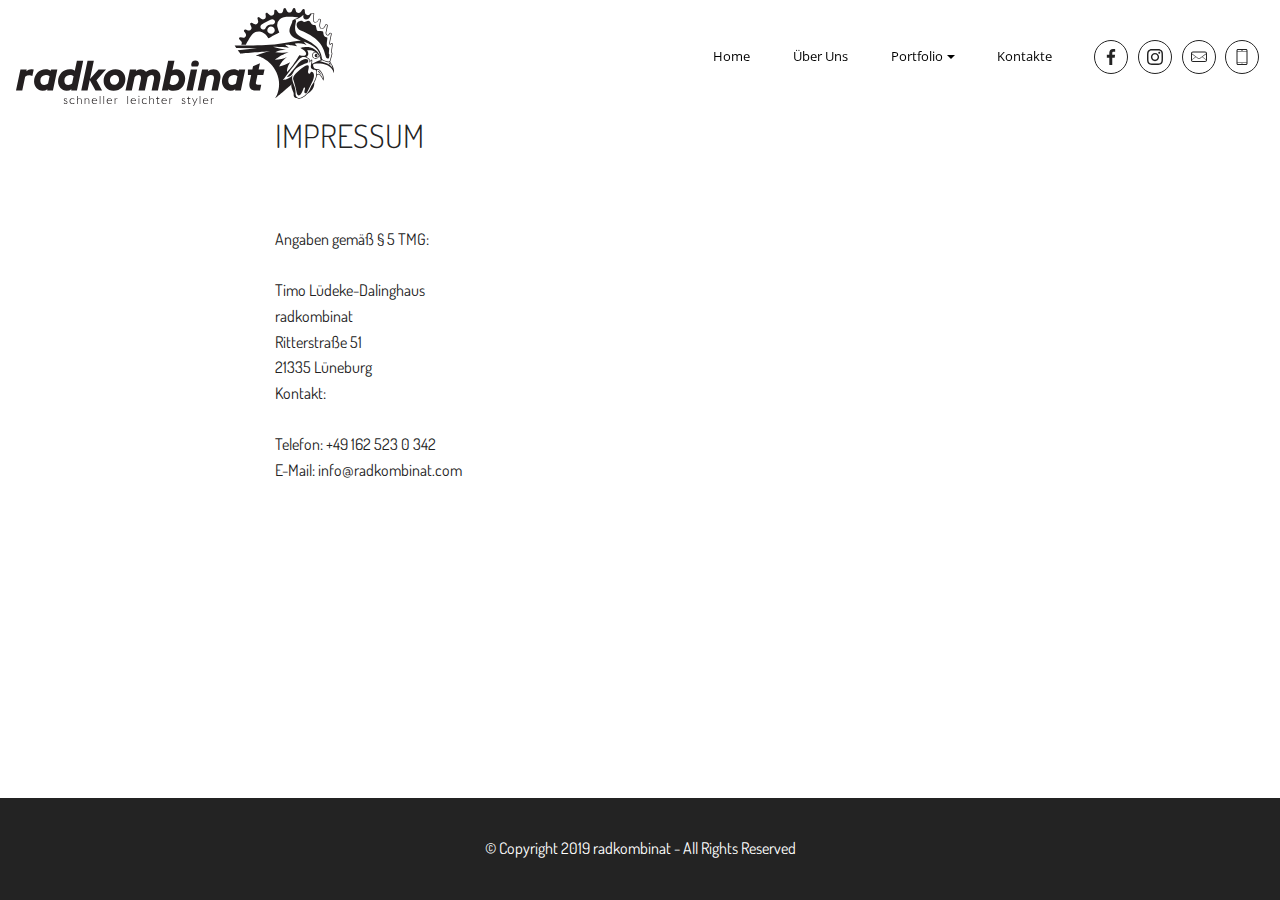
<file: page1.html>
<!DOCTYPE html>
<html  >
<head>
  <!-- Site made with Mobirise Website Builder v4.10.5, https://mobirise.com -->
  <meta charset="UTF-8">
  <meta http-equiv="X-UA-Compatible" content="IE=edge">
  <meta name="generator" content="Mobirise v4.10.5, mobirise.com">
  <meta name="viewport" content="width=device-width, initial-scale=1, minimum-scale=1">
  <link rel="shortcut icon" href="assets/images/rk-logo-nur-hahn-128x119.png" type="image/x-icon">
  <meta name="description" content="">
  
  <title>IMPRESSUM</title>
  <link rel="stylesheet" href="assets/linecons/style.css">
  <link rel="stylesheet" href="assets/tether/tether.min.css">
  <link rel="stylesheet" href="assets/soundcloud-plugin/style.css">
  <link rel="stylesheet" href="assets/bootstrap/css/bootstrap.min.css">
  <link rel="stylesheet" href="assets/bootstrap/css/bootstrap-grid.min.css">
  <link rel="stylesheet" href="assets/bootstrap/css/bootstrap-reboot.min.css">
  <link rel="stylesheet" href="assets/animatecss/animate.min.css">
  <link rel="stylesheet" href="assets/socicon/css/styles.css">
  <link rel="stylesheet" href="assets/dropdown/css/style.css">
  <link rel="stylesheet" href="assets/theme/css/style.css">
  <link rel="stylesheet" href="assets/mobirise/css/mbr-additional.css" type="text/css">
  
  
  
</head>
<body>
  <section class="menu cid-rprBNboDV7" once="menu" id="menu3-s">

    
    

    <nav class="navbar navbar-dropdown navbar-fixed-top navbar-expand-lg">
        <div class="navbar-brand">
            <span class="navbar-logo">
                <a href="index.html#slider1-1">
                    <img src="assets/images/rk-logo-classic-1.svg" alt="Mobirise" title="" style="height: 6.1rem;">
                </a>
            </span>
            
        </div>
        <button class="navbar-toggler" type="button" data-toggle="collapse" data-target="#navbarSupportedContent" aria-controls="navbarNavAltMarkup" aria-expanded="false" aria-label="Toggle navigation">
            <div class="hamburger">
                <span></span>
                <span></span>
                <span></span>
                <span></span>
            </div>
        </button>
      <div class="collapse navbar-collapse" id="navbarSupportedContent">
            <ul class="navbar-nav nav-dropdown nav-right" data-app-modern-menu="true"><li class="nav-item">
                    <a class="nav-link link text-black display-4" href="index.html#slider1-1">
                        Home
                    </a>
                </li>
                <li class="nav-item"><a class="nav-link link text-black display-4" href="index.html#features4-2">Über Uns</a></li><li class="nav-item dropdown open"><a class="nav-link link text-black dropdown-toggle display-4" href="https://mobirise.com" data-toggle="dropdown-submenu" aria-expanded="false">Portfolio</a><div class="dropdown-menu"><a class="text-black dropdown-item display-4" href="index.html#content7-3">Aktuelle Kollektion</a><a class="text-black dropdown-item display-4" href="index.html#content7-7" aria-expanded="false">Ausgeflogen</a></div></li>
                <li class="nav-item"><a class="nav-link link text-black display-4" href="index.html#content7-8">Kontakte</a></li></ul>
            <div class="icons-menu">
              <div class="soc-item">
                <a href="https://www.facebook.com/radkombinat" target="_blank">
                  <span class="mbr-iconfont socicon-facebook socicon" style="color: rgb(35, 35, 35); fill: rgb(35, 35, 35);"></span>
                </a>
              </div>
              <div class="soc-item">
                <a href="https://www.instagram.com/radkombinat_veloco/" target="_blank">
                  <span class="mbr-iconfont socicon-instagram socicon" style="color: rgb(35, 35, 35); fill: rgb(35, 35, 35);"></span>
                </a>
              </div>
              <div class="soc-item">
                <a href="mailto:info@radkombinat.com">
                  <span class="mbr-iconfont li_mail" style="color: rgb(35, 35, 35); fill: rgb(35, 35, 35);"></span>
                </a>
              </div>
              <div class="soc-item">
                <a href="tel:+49 162 523 0 342 ">
                  <span class="mbr-iconfont li_phone" style="color: rgb(35, 35, 35); fill: rgb(35, 35, 35);"></span>
                </a>
              </div>
              
              
            </div>
            
      </div>
    </nav>
</section>

<section class="mbr-section content2 cid-rpvub3FQMs" id="content2-w">

    

    <div class="container">
        <div class="row justify-content-center">
            <div class="col-md-8 col-sm-12 text-section">
                <h2 class="mbr-fonts-style mbr-title align-left pb-3 display-2">IMPRESSUM<br></h2>
                <p class="mbr-fonts-style mbr-text align-left display-7"><br>
<br>Angaben gemäß § 5 TMG:
<br>
<br>Timo Lüdeke-Dalinghaus
<br>radkombinat
<br>Ritterstraße 51
<br>21335 Lüneburg
<br>Kontakt:
<br>
<br>Telefon: +49 162 523 0 342
<br>E-Mail: info@radkombinat.com&nbsp;<br></p>
            </div>
        </div>
    </div>
</section>

<section once="footers" class="cid-rprD4RIgrt mbr-reveal" id="footer1-t">

    

    

    <div class="container">
        <div class="media-container-row align-center justify-content-center align-items-center">
            <div class="section-text m-2">
                <p class="mbr-text mbr-black mb-0 mbr-fonts-style display-7">© Copyright 2019 radkombinat - All Rights Reserved</p>
            </div>
            
        </div>
    </div>
</section>


  <script src="assets/web/assets/jquery/jquery.min.js"></script>
  <script src="assets/popper/popper.min.js"></script>
  <script src="assets/tether/tether.min.js"></script>
  <script src="assets/bootstrap/js/bootstrap.min.js"></script>
  <script src="assets/smoothscroll/smooth-scroll.js"></script>
  <script src="assets/touchswipe/jquery.touch-swipe.min.js"></script>
  <script src="assets/viewportchecker/jquery.viewportchecker.js"></script>
  <script src="assets/dropdown/js/nav-dropdown.js"></script>
  <script src="assets/dropdown/js/navbar-dropdown.js"></script>
  <script src="assets/theme/js/script.js"></script>
  
  
 <div id="scrollToTop" class="scrollToTop mbr-arrow-up"><a style="text-align: center;"><i class="mbr-arrow-up-icon mbr-arrow-up-icon-cm cm-icon cm-icon-smallarrow-up"></i></a></div>
    <input name="animation" type="hidden">
  </body>
</html>
</file>
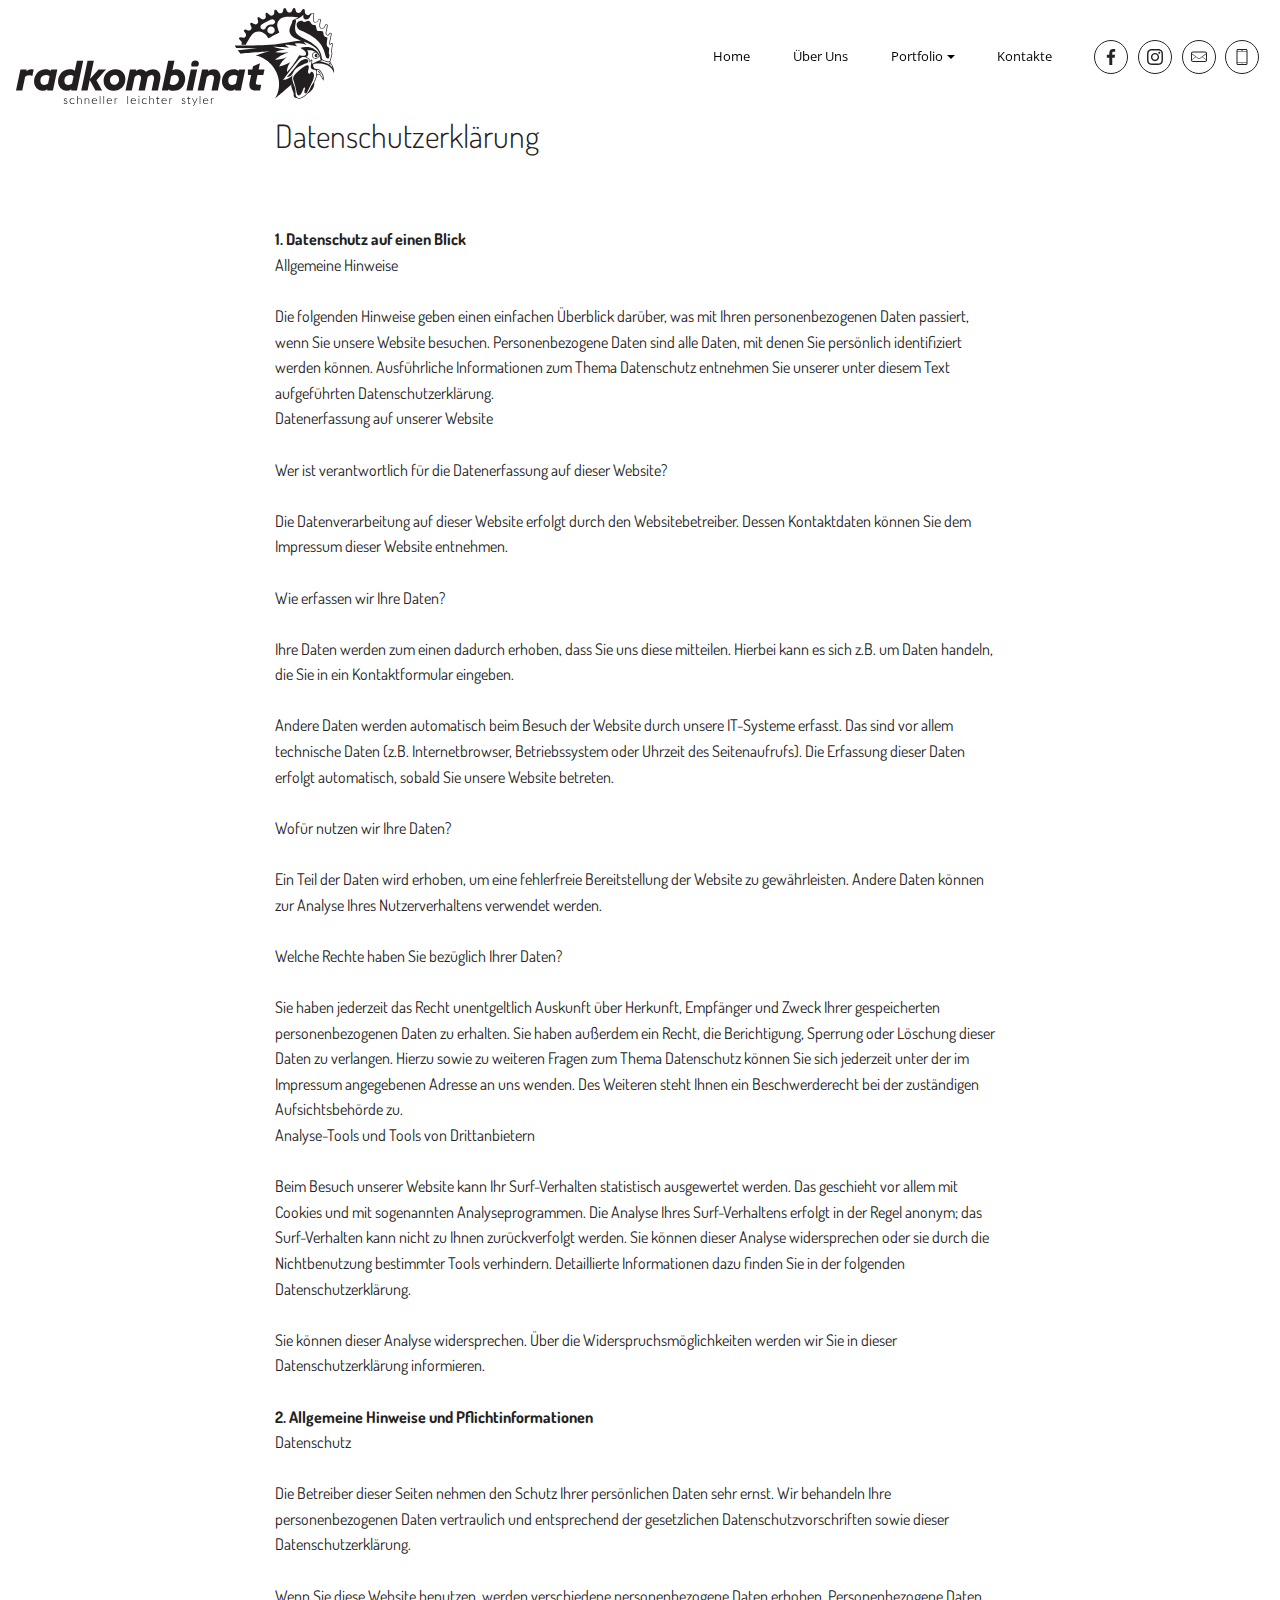
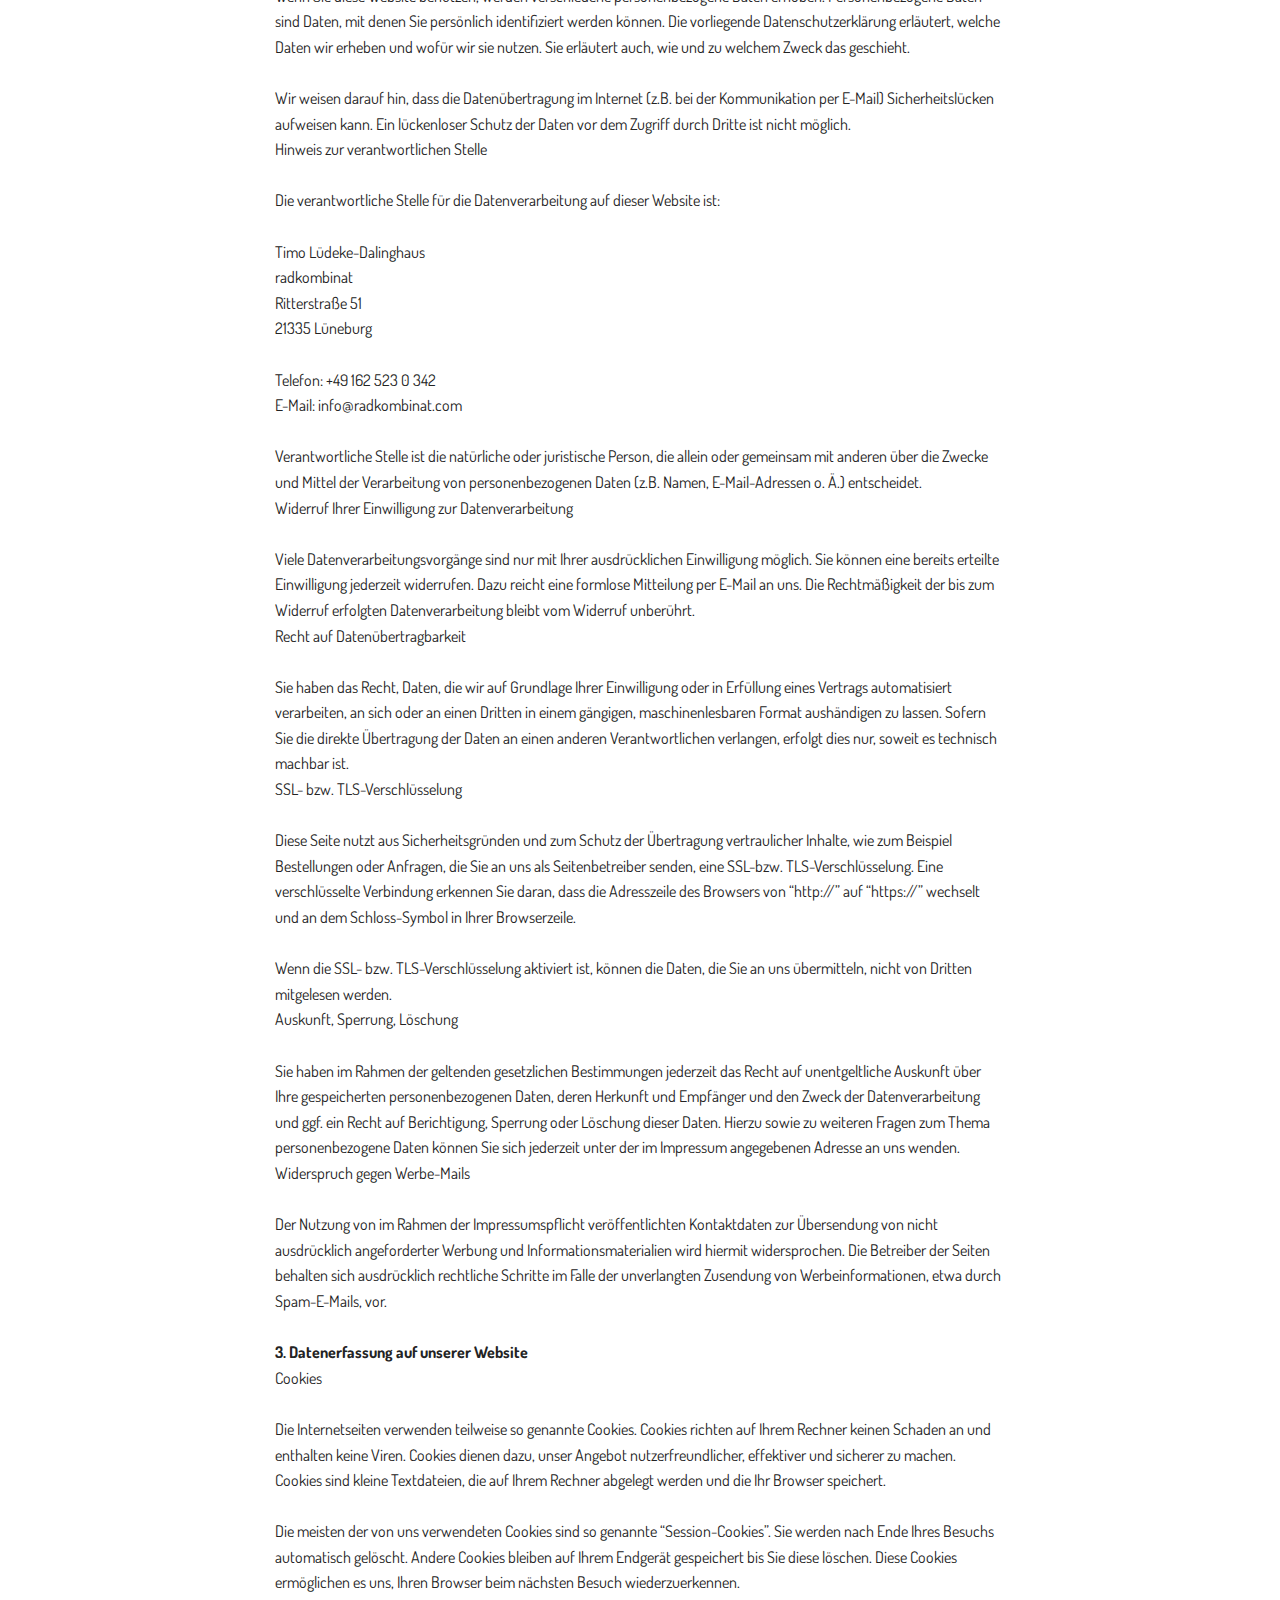
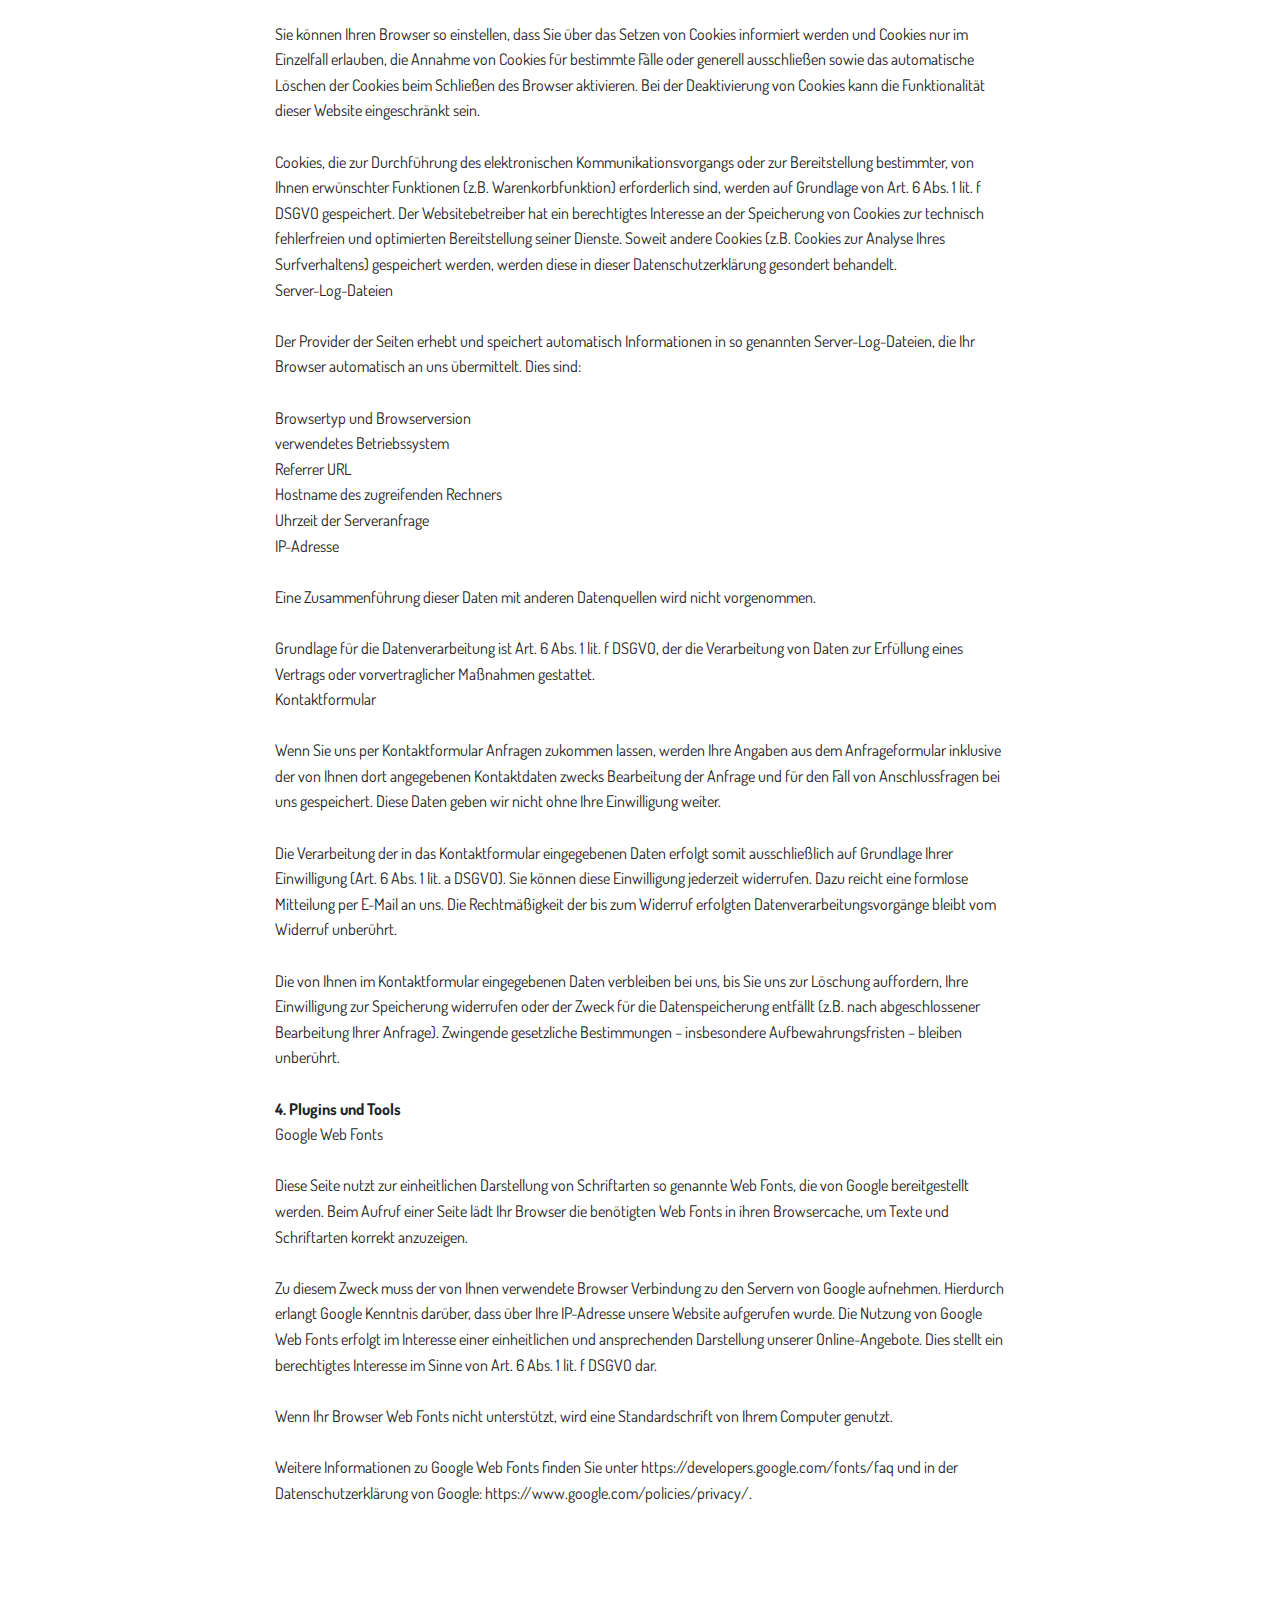
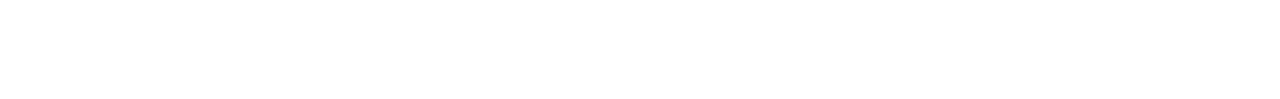
<file: page2.html>
<!DOCTYPE html>
<html  >
<head>
  <!-- Site made with Mobirise Website Builder v4.10.5, https://mobirise.com -->
  <meta charset="UTF-8">
  <meta http-equiv="X-UA-Compatible" content="IE=edge">
  <meta name="generator" content="Mobirise v4.10.5, mobirise.com">
  <meta name="viewport" content="width=device-width, initial-scale=1, minimum-scale=1">
  <link rel="shortcut icon" href="assets/images/rk-logo-nur-hahn-128x119.png" type="image/x-icon">
  <meta name="description" content="">
  
  <title>DATENSCHUTZERKLÄRUNG</title>
  <link rel="stylesheet" href="assets/linecons/style.css">
  <link rel="stylesheet" href="assets/tether/tether.min.css">
  <link rel="stylesheet" href="assets/soundcloud-plugin/style.css">
  <link rel="stylesheet" href="assets/bootstrap/css/bootstrap.min.css">
  <link rel="stylesheet" href="assets/bootstrap/css/bootstrap-grid.min.css">
  <link rel="stylesheet" href="assets/bootstrap/css/bootstrap-reboot.min.css">
  <link rel="stylesheet" href="assets/animatecss/animate.min.css">
  <link rel="stylesheet" href="assets/socicon/css/styles.css">
  <link rel="stylesheet" href="assets/dropdown/css/style.css">
  <link rel="stylesheet" href="assets/theme/css/style.css">
  <link rel="stylesheet" href="assets/mobirise/css/mbr-additional.css" type="text/css">
  
  
  
</head>
<body>
  <section class="menu cid-rprBNboDV7" once="menu" id="menu3-u">

    
    

    <nav class="navbar navbar-dropdown navbar-fixed-top navbar-expand-lg">
        <div class="navbar-brand">
            <span class="navbar-logo">
                <a href="index.html#slider1-1">
                    <img src="assets/images/rk-logo-classic-1.svg" alt="Mobirise" title="" style="height: 6.1rem;">
                </a>
            </span>
            
        </div>
        <button class="navbar-toggler" type="button" data-toggle="collapse" data-target="#navbarSupportedContent" aria-controls="navbarNavAltMarkup" aria-expanded="false" aria-label="Toggle navigation">
            <div class="hamburger">
                <span></span>
                <span></span>
                <span></span>
                <span></span>
            </div>
        </button>
      <div class="collapse navbar-collapse" id="navbarSupportedContent">
            <ul class="navbar-nav nav-dropdown nav-right" data-app-modern-menu="true"><li class="nav-item">
                    <a class="nav-link link text-black display-4" href="index.html#slider1-1">
                        Home
                    </a>
                </li>
                <li class="nav-item"><a class="nav-link link text-black display-4" href="index.html#features4-2">Über Uns</a></li><li class="nav-item dropdown open"><a class="nav-link link text-black dropdown-toggle display-4" href="https://mobirise.com" data-toggle="dropdown-submenu" aria-expanded="false">Portfolio</a><div class="dropdown-menu"><a class="text-black dropdown-item display-4" href="index.html#content7-3">Aktuelle Kollektion</a><a class="text-black dropdown-item display-4" href="index.html#content7-7" aria-expanded="false">Ausgeflogen</a></div></li>
                <li class="nav-item"><a class="nav-link link text-black display-4" href="index.html#content7-8">Kontakte</a></li></ul>
            <div class="icons-menu">
              <div class="soc-item">
                <a href="https://www.facebook.com/radkombinat" target="_blank">
                  <span class="mbr-iconfont socicon-facebook socicon" style="color: rgb(35, 35, 35); fill: rgb(35, 35, 35);"></span>
                </a>
              </div>
              <div class="soc-item">
                <a href="https://www.instagram.com/radkombinat_veloco/" target="_blank">
                  <span class="mbr-iconfont socicon-instagram socicon" style="color: rgb(35, 35, 35); fill: rgb(35, 35, 35);"></span>
                </a>
              </div>
              <div class="soc-item">
                <a href="mailto:info@radkombinat.com">
                  <span class="mbr-iconfont li_mail" style="color: rgb(35, 35, 35); fill: rgb(35, 35, 35);"></span>
                </a>
              </div>
              <div class="soc-item">
                <a href="tel:+49 162 523 0 342 ">
                  <span class="mbr-iconfont li_phone" style="color: rgb(35, 35, 35); fill: rgb(35, 35, 35);"></span>
                </a>
              </div>
              
              
            </div>
            
      </div>
    </nav>
</section>

<section class="mbr-section content2 cid-rpvuzXLrPs" id="content2-x">

    

    <div class="container">
        <div class="row justify-content-center">
            <div class="col-md-8 col-sm-12 text-section">
                <h2 class="mbr-fonts-style mbr-title align-left pb-3 display-2">Datenschutzerklärung&nbsp;</h2>
                <p class="mbr-fonts-style mbr-text align-left display-7"><br><br><strong>1. Datenschutz auf einen Blick</strong>
<br>Allgemeine Hinweise
<br>
<br>Die folgenden Hinweise geben einen einfachen Überblick darüber, was mit Ihren personenbezogenen Daten passiert, wenn Sie unsere Website besuchen. Personenbezogene Daten sind alle Daten, mit denen Sie persönlich identifiziert werden können. Ausführliche Informationen zum Thema Datenschutz entnehmen Sie unserer unter diesem Text aufgeführten Datenschutzerklärung.
<br>Datenerfassung auf unserer Website
<br>
<br>Wer ist verantwortlich für die Datenerfassung auf dieser Website?
<br>
<br>Die Datenverarbeitung auf dieser Website erfolgt durch den Websitebetreiber. Dessen Kontaktdaten können Sie dem Impressum dieser Website entnehmen.
<br>
<br>Wie erfassen wir Ihre Daten?
<br>
<br>Ihre Daten werden zum einen dadurch erhoben, dass Sie uns diese mitteilen. Hierbei kann es sich z.B. um Daten handeln, die Sie in ein Kontaktformular eingeben.
<br>
<br>Andere Daten werden automatisch beim Besuch der Website durch unsere IT-Systeme erfasst. Das sind vor allem technische Daten (z.B. Internetbrowser, Betriebssystem oder Uhrzeit des Seitenaufrufs). Die Erfassung dieser Daten erfolgt automatisch, sobald Sie unsere Website betreten.
<br>
<br>Wofür nutzen wir Ihre Daten?
<br>
<br>Ein Teil der Daten wird erhoben, um eine fehlerfreie Bereitstellung der Website zu gewährleisten. Andere Daten können zur Analyse Ihres Nutzerverhaltens verwendet werden.
<br>
<br>Welche Rechte haben Sie bezüglich Ihrer Daten?
<br>
<br>Sie haben jederzeit das Recht unentgeltlich Auskunft über Herkunft, Empfänger und Zweck Ihrer gespeicherten personenbezogenen Daten zu erhalten. Sie haben außerdem ein Recht, die Berichtigung, Sperrung oder Löschung dieser Daten zu verlangen. Hierzu sowie zu weiteren Fragen zum Thema Datenschutz können Sie sich jederzeit unter der im Impressum angegebenen Adresse an uns wenden. Des Weiteren steht Ihnen ein Beschwerderecht bei der zuständigen Aufsichtsbehörde zu.
<br>Analyse-Tools und Tools von Drittanbietern
<br>
<br>Beim Besuch unserer Website kann Ihr Surf-Verhalten statistisch ausgewertet werden. Das geschieht vor allem mit Cookies und mit sogenannten Analyseprogrammen. Die Analyse Ihres Surf-Verhaltens erfolgt in der Regel anonym; das Surf-Verhalten kann nicht zu Ihnen zurückverfolgt werden. Sie können dieser Analyse widersprechen oder sie durch die Nichtbenutzung bestimmter Tools verhindern. Detaillierte Informationen dazu finden Sie in der folgenden Datenschutzerklärung.
<br>
<br>Sie können dieser Analyse widersprechen. Über die Widerspruchsmöglichkeiten werden wir Sie in dieser Datenschutzerklärung informieren.
<br><br><strong>2. Allgemeine Hinweise und Pflichtinformationen
</strong><br>Datenschutz
<br>
<br>Die Betreiber dieser Seiten nehmen den Schutz Ihrer persönlichen Daten sehr ernst. Wir behandeln Ihre personenbezogenen Daten vertraulich und entsprechend der gesetzlichen Datenschutzvorschriften sowie dieser Datenschutzerklärung.
<br>
<br>Wenn Sie diese Website benutzen, werden verschiedene personenbezogene Daten erhoben. Personenbezogene Daten sind Daten, mit denen Sie persönlich identifiziert werden können. Die vorliegende Datenschutzerklärung erläutert, welche Daten wir erheben und wofür wir sie nutzen. Sie erläutert auch, wie und zu welchem Zweck das geschieht.
<br>
<br>Wir weisen darauf hin, dass die Datenübertragung im Internet (z.B. bei der Kommunikation per E-Mail) Sicherheitslücken aufweisen kann. Ein lückenloser Schutz der Daten vor dem Zugriff durch Dritte ist nicht möglich.
<br>Hinweis zur verantwortlichen Stelle
<br>
<br>Die verantwortliche Stelle für die Datenverarbeitung auf dieser Website ist:
<br>
<br>Timo Lüdeke-Dalinghaus
<br>radkombinat
<br>Ritterstraße 51
<br>21335 Lüneburg
<br>
<br>Telefon: +49 162 523 0 342
<br>E-Mail: info@radkombinat.com
<br>
<br>Verantwortliche Stelle ist die natürliche oder juristische Person, die allein oder gemeinsam mit anderen über die Zwecke und Mittel der Verarbeitung von personenbezogenen Daten (z.B. Namen, E-Mail-Adressen o. Ä.) entscheidet.
<br>Widerruf Ihrer Einwilligung zur Datenverarbeitung
<br>
<br>Viele Datenverarbeitungsvorgänge sind nur mit Ihrer ausdrücklichen Einwilligung möglich. Sie können eine bereits erteilte Einwilligung jederzeit widerrufen. Dazu reicht eine formlose Mitteilung per E-Mail an uns. Die Rechtmäßigkeit der bis zum Widerruf erfolgten Datenverarbeitung bleibt vom Widerruf unberührt.
<br>Recht auf Datenübertragbarkeit
<br>
<br>Sie haben das Recht, Daten, die wir auf Grundlage Ihrer Einwilligung oder in Erfüllung eines Vertrags automatisiert verarbeiten, an sich oder an einen Dritten in einem gängigen, maschinenlesbaren Format aushändigen zu lassen. Sofern Sie die direkte Übertragung der Daten an einen anderen Verantwortlichen verlangen, erfolgt dies nur, soweit es technisch machbar ist.
<br>SSL- bzw. TLS-Verschlüsselung
<br>
<br>Diese Seite nutzt aus Sicherheitsgründen und zum Schutz der Übertragung vertraulicher Inhalte, wie zum Beispiel Bestellungen oder Anfragen, die Sie an uns als Seitenbetreiber senden, eine SSL-bzw. TLS-Verschlüsselung. Eine verschlüsselte Verbindung erkennen Sie daran, dass die Adresszeile des Browsers von “http://” auf “https://” wechselt und an dem Schloss-Symbol in Ihrer Browserzeile.
<br>
<br>Wenn die SSL- bzw. TLS-Verschlüsselung aktiviert ist, können die Daten, die Sie an uns übermitteln, nicht von Dritten mitgelesen werden.
<br>Auskunft, Sperrung, Löschung
<br>
<br>Sie haben im Rahmen der geltenden gesetzlichen Bestimmungen jederzeit das Recht auf unentgeltliche Auskunft über Ihre gespeicherten personenbezogenen Daten, deren Herkunft und Empfänger und den Zweck der Datenverarbeitung und ggf. ein Recht auf Berichtigung, Sperrung oder Löschung dieser Daten. Hierzu sowie zu weiteren Fragen zum Thema personenbezogene Daten können Sie sich jederzeit unter der im Impressum angegebenen Adresse an uns wenden.
<br>Widerspruch gegen Werbe-Mails
<br>
<br>Der Nutzung von im Rahmen der Impressumspflicht veröffentlichten Kontaktdaten zur Übersendung von nicht ausdrücklich angeforderter Werbung und Informationsmaterialien wird hiermit widersprochen. Die Betreiber der Seiten behalten sich ausdrücklich rechtliche Schritte im Falle der unverlangten Zusendung von Werbeinformationen, etwa durch Spam-E-Mails, vor.<br><br><strong>3. Datenerfassung auf unserer Website
</strong><br>Cookies
<br>
<br>Die Internetseiten verwenden teilweise so genannte Cookies. Cookies richten auf Ihrem Rechner keinen Schaden an und enthalten keine Viren. Cookies dienen dazu, unser Angebot nutzerfreundlicher, effektiver und sicherer zu machen. Cookies sind kleine Textdateien, die auf Ihrem Rechner abgelegt werden und die Ihr Browser speichert.
<br>
<br>Die meisten der von uns verwendeten Cookies sind so genannte “Session-Cookies”. Sie werden nach Ende Ihres Besuchs automatisch gelöscht. Andere Cookies bleiben auf Ihrem Endgerät gespeichert bis Sie diese löschen. Diese Cookies ermöglichen es uns, Ihren Browser beim nächsten Besuch wiederzuerkennen.
<br>
<br>Sie können Ihren Browser so einstellen, dass Sie über das Setzen von Cookies informiert werden und Cookies nur im Einzelfall erlauben, die Annahme von Cookies für bestimmte Fälle oder generell ausschließen sowie das automatische Löschen der Cookies beim Schließen des Browser aktivieren. Bei der Deaktivierung von Cookies kann die Funktionalität dieser Website eingeschränkt sein.
<br>
<br>Cookies, die zur Durchführung des elektronischen Kommunikationsvorgangs oder zur Bereitstellung bestimmter, von Ihnen erwünschter Funktionen (z.B. Warenkorbfunktion) erforderlich sind, werden auf Grundlage von Art. 6 Abs. 1 lit. f DSGVO gespeichert. Der Websitebetreiber hat ein berechtigtes Interesse an der Speicherung von Cookies zur technisch fehlerfreien und optimierten Bereitstellung seiner Dienste. Soweit andere Cookies (z.B. Cookies zur Analyse Ihres Surfverhaltens) gespeichert werden, werden diese in dieser Datenschutzerklärung gesondert behandelt.
<br>Server-Log-Dateien
<br>
<br>Der Provider der Seiten erhebt und speichert automatisch Informationen in so genannten Server-Log-Dateien, die Ihr Browser automatisch an uns übermittelt. Dies sind:
<br>
<br>    Browsertyp und Browserversion
<br>    verwendetes Betriebssystem
<br>    Referrer URL
<br>    Hostname des zugreifenden Rechners
<br>    Uhrzeit der Serveranfrage
<br>    IP-Adresse
<br>
<br>Eine Zusammenführung dieser Daten mit anderen Datenquellen wird nicht vorgenommen.
<br>
<br>Grundlage für die Datenverarbeitung ist Art. 6 Abs. 1 lit. f DSGVO, der die Verarbeitung von Daten zur Erfüllung eines Vertrags oder vorvertraglicher Maßnahmen gestattet.
<br>Kontaktformular
<br>
<br>Wenn Sie uns per Kontaktformular Anfragen zukommen lassen, werden Ihre Angaben aus dem Anfrageformular inklusive der von Ihnen dort angegebenen Kontaktdaten zwecks Bearbeitung der Anfrage und für den Fall von Anschlussfragen bei uns gespeichert. Diese Daten geben wir nicht ohne Ihre Einwilligung weiter.
<br>
<br>Die Verarbeitung der in das Kontaktformular eingegebenen Daten erfolgt somit ausschließlich auf Grundlage Ihrer Einwilligung (Art. 6 Abs. 1 lit. a DSGVO). Sie können diese Einwilligung jederzeit widerrufen. Dazu reicht eine formlose Mitteilung per E-Mail an uns. Die Rechtmäßigkeit der bis zum Widerruf erfolgten Datenverarbeitungsvorgänge bleibt vom Widerruf unberührt.
<br>
<br>Die von Ihnen im Kontaktformular eingegebenen Daten verbleiben bei uns, bis Sie uns zur Löschung auffordern, Ihre Einwilligung zur Speicherung widerrufen oder der Zweck für die Datenspeicherung entfällt (z.B. nach abgeschlossener Bearbeitung Ihrer Anfrage). Zwingende gesetzliche Bestimmungen – insbesondere Aufbewahrungsfristen – bleiben unberührt.
<br><br><strong>4. Plugins und Tools
<br></strong>Google Web Fonts
<br>
<br>Diese Seite nutzt zur einheitlichen Darstellung von Schriftarten so genannte Web Fonts, die von Google bereitgestellt werden. Beim Aufruf einer Seite lädt Ihr Browser die benötigten Web Fonts in ihren Browsercache, um Texte und Schriftarten korrekt anzuzeigen.
<br>
<br>Zu diesem Zweck muss der von Ihnen verwendete Browser Verbindung zu den Servern von Google aufnehmen. Hierdurch erlangt Google Kenntnis darüber, dass über Ihre IP-Adresse unsere Website aufgerufen wurde. Die Nutzung von Google Web Fonts erfolgt im Interesse einer einheitlichen und ansprechenden Darstellung unserer Online-Angebote. Dies stellt ein berechtigtes Interesse im Sinne von Art. 6 Abs. 1 lit. f DSGVO dar.
<br>
<br>Wenn Ihr Browser Web Fonts nicht unterstützt, wird eine Standardschrift von Ihrem Computer genutzt.
<br>
<br>Weitere Informationen zu Google Web Fonts finden Sie unter https://developers.google.com/fonts/faq und in der Datenschutzerklärung von Google: https://www.google.com/policies/privacy/.&nbsp;<br></p>
            </div>
        </div>
    </div>
</section>

<section once="footers" class="cid-rprD4RIgrt mbr-reveal" id="footer1-v">

    

    

    <div class="container">
        <div class="media-container-row align-center justify-content-center align-items-center">
            <div class="section-text m-2">
                <p class="mbr-text mbr-black mb-0 mbr-fonts-style display-7">© Copyright 2019 radkombinat - All Rights Reserved</p>
            </div>
            
        </div>
    </div>
</section>


  <script src="assets/web/assets/jquery/jquery.min.js"></script>
  <script src="assets/popper/popper.min.js"></script>
  <script src="assets/tether/tether.min.js"></script>
  <script src="assets/bootstrap/js/bootstrap.min.js"></script>
  <script src="assets/smoothscroll/smooth-scroll.js"></script>
  <script src="assets/touchswipe/jquery.touch-swipe.min.js"></script>
  <script src="assets/viewportchecker/jquery.viewportchecker.js"></script>
  <script src="assets/dropdown/js/nav-dropdown.js"></script>
  <script src="assets/dropdown/js/navbar-dropdown.js"></script>
  <script src="assets/theme/js/script.js"></script>
  
  
 <div id="scrollToTop" class="scrollToTop mbr-arrow-up"><a style="text-align: center;"><i class="mbr-arrow-up-icon mbr-arrow-up-icon-cm cm-icon cm-icon-smallarrow-up"></i></a></div>
    <input name="animation" type="hidden">
  </body>
</html>
</file>
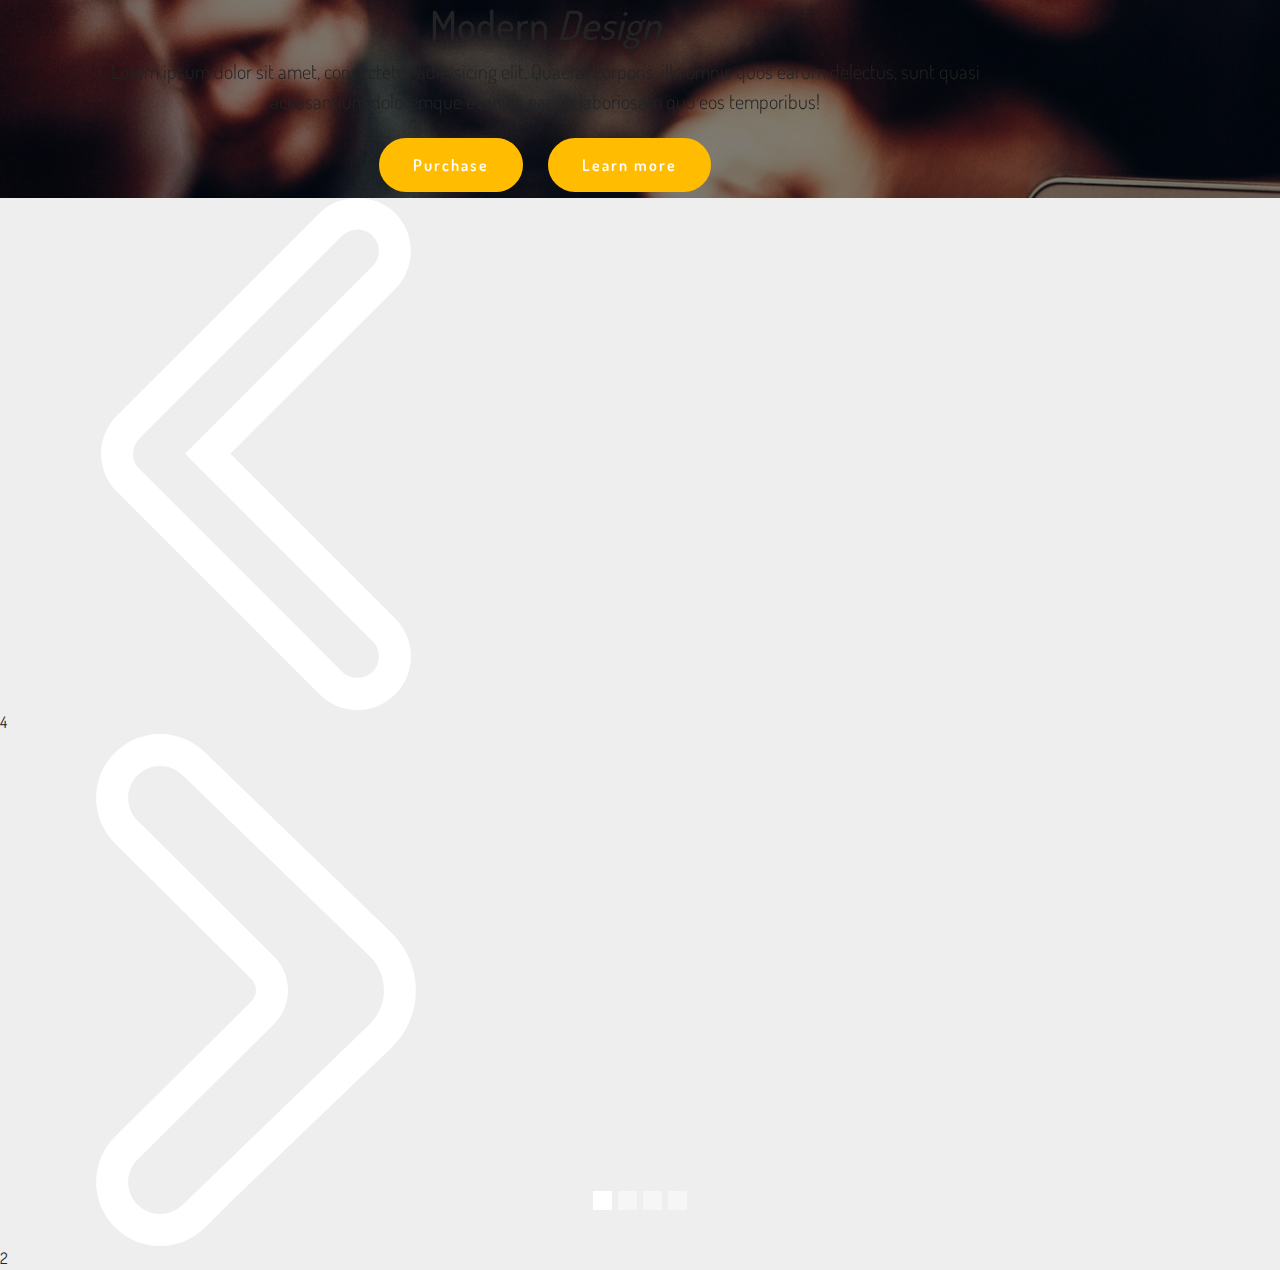
<file: page3.html>
<!DOCTYPE html>
<html  >
<head>
  <!-- Site made with Mobirise Website Builder v4.9.7, https://mobirise.com -->
  <meta charset="UTF-8">
  <meta http-equiv="X-UA-Compatible" content="IE=edge">
  <meta name="generator" content="Mobirise v4.9.7, mobirise.com">
  <meta name="viewport" content="width=device-width, initial-scale=1, minimum-scale=1">
  <link rel="shortcut icon" href="assets/images/rk-logo-nur-hahn-128x119-1.png" type="image/x-icon">
  <meta name="description" content="">
  
  <title>Page 2</title>
  <link rel="stylesheet" href="assets/et-line-font-plugin/style.css">
  <link rel="stylesheet" href="assets/tether/tether.min.css">
  <link rel="stylesheet" href="assets/bootstrap/css/bootstrap.min.css">
  <link rel="stylesheet" href="assets/soundcloud-plugin/style.css">
  <link rel="stylesheet" href="assets/socicon/css/socicon.min.css">
  <link rel="stylesheet" href="assets/theme/css/style.css">
  <link rel="stylesheet" href="assets/mobirise-slider/style.css">
  <link rel="stylesheet" href="assets/mobirise/css/mbr-additional.css" type="text/css">
  
  
  
</head>
<body>
  <section class="mbr-slider mbr-section mbr-section__container carousel slide slider3 mbr-section-nopadding" data-ride="carousel" data-keyboard="false" data-wrap="true" data-interval="5000" id="slider3-24" data-rv-view="228">
    <div>
        <div>
            <div>
                <ol class="carousel-indicators">
                    <li data-app-prevent-settings="" data-target="#slider3-24" class="active" data-slide-to="0"></li><li data-app-prevent-settings="" data-target="#slider3-24" data-slide-to="1"></li><li data-app-prevent-settings="" data-target="#slider3-24" data-slide-to="2"></li><li data-app-prevent-settings="" data-target="#slider3-24" data-slide-to="3"></li>
                </ol>
                <div class="carousel-inner" role="listbox">
                    <div class="mbr-section mbr-section-hero carousel-item dark center mbr-section-full active" data-bg-video-slide="false" style="background-image: url(assets/images/header2-slide3.jpg);">
                        <div class="mbr-table-cell">
                            <div class="mbr-overlay"></div>
                            <div class="container-slide container">
                                
                                <div class="row">
                                    <div class="col-md-offset-1 col-md-10 vertical-middle">
                                        <h1 class="mbr-section-title styled">Modern <em>Design</em></h1>
                                        <p class="mbr-section-lead lead">Lorem ipsum dolor sit amet, consectetur adipisicing elit. Quaerat corporis, illo omnis quos earum delectus, sunt quasi accusantium doloremque eveniet, eaque laboriosam quo eos temporibus!</p>

                                        <div class="mbr-section-btn"><a href="http://mobirise.com" class="btn btn-primary" role="button">Purchase</a><a href="http://mobirise.com" class="btn btn-primary" role="button">Learn more</a></div>
                                    </div>
                                </div>
                            </div>
                        </div>
                    </div><div class="mbr-section mbr-section-hero carousel-item dark center mbr-section-full" data-bg-video-slide="false" style="background-image: url(assets/images/header2-slide1.jpg);">
                        <div class="mbr-table-cell">
                            <div class="mbr-overlay"></div>
                            <div class="container-slide container">
                                
                                <div class="row">
                                    <div class="col-md-offset-1 col-md-10 vertical-middle">
                                        <h1 class="mbr-section-title styled">SpaceM <em>Builder</em></h1>
                                        <p class="mbr-section-lead lead">Lorem ipsum dolor sit amet, consectetur adipisicing elit. Ab earum iure, repudiandae nobis ullam incidunt dicta molestiae libero, vel impedit doloribus dolorem ratione alias fugit.</p>

                                        <div class="mbr-section-btn"><a href="http://mobirise.com" class="btn btn-primary" role="button">Purchase</a><a href="http://mobirise.com" class="btn btn-primary" role="button">Learn more</a></div>
                                    </div>
                                </div>
                            </div>
                        </div>
                    </div><div class="mbr-section mbr-section-hero carousel-item dark center mbr-section-full" data-bg-video-slide="false" style="background-image: url(assets/images/header2-slide2.jpg);">
                        <div class="mbr-table-cell">
                            <div class="mbr-overlay"></div>
                            <div class="container-slide container">
                                
                                <div class="row">
                                    <div class="col-md-offset-1 col-md-10 vertical-middle">
                                        <h1 class="mbr-section-title styled">Made for <em>You</em></h1>
                                        <p class="mbr-section-lead lead">Lorem ipsum dolor sit amet, consectetur adipisicing elit. Expedita dignissimos explicabo non dolor nobis, consectetur officiis optio quibusdam, repellendus harum unde sed saepe odit, quisquam.</p>

                                        <div class="mbr-section-btn"><a href="http://mobirise.com" class="btn btn-primary" role="button">Purchase</a><a href="http://mobirise.com" class="btn btn-primary" role="button">Learn more</a></div>
                                    </div>
                                </div>
                            </div>
                        </div>
                    </div><div class="mbr-section mbr-section-hero carousel-item dark center mbr-section-full" data-bg-video-slide="false" style="background-image: url(assets/images/header2-slide4.jpg);">
                        <div class="mbr-table-cell">
                            <div class="mbr-overlay"></div>
                            <div class="container-slide container">
                                
                                <div class="row">
                                    <div class="col-md-offset-1 col-md-10 vertical-middle">
                                        <h1 class="mbr-section-title styled">Website <em>Maker</em></h1>
                                        <p class="mbr-section-lead lead">Lorem ipsum dolor sit amet, consectetur adipisicing elit. Suscipit porro doloremque sapiente qui repudiandae natus iste consequuntur labore ipsum, id nulla fuga accusantium explicabo illum.</p>

                                        <div class="mbr-section-btn"><a href="http://mobirise.com" class="btn btn-primary" role="button">Purchase</a><a href="http://mobirise.com" class="btn btn-primary" role="button">Learn more</a></div>
                                    </div>
                                </div>
                            </div>
                        </div>
                    </div>
                </div>

                <figure class="swiper-arrow-left swiper-arrow type-1" role="button" data-slide="prev" href="#slider3-24">
                    <img alt="" src="assets/images/arrow-left.svg">
                    <div class="mbr-slider-slide"></div>
                </figure>

                 <figure class="swiper-arrow-right swiper-arrow type-1" role="button" data-slide="next" href="#slider3-24">
                    <img alt="" src="assets/images/arrow-right.svg">
                    <div class="mbr-slider-slide"></div>
                </figure>

            </div>
        </div>
    </div>
</section>


  <script src="assets/web/assets/jquery/jquery.min.js"></script>
  <script src="assets/tether/tether.min.js"></script>
  <script src="assets/bootstrap/js/bootstrap.min.js"></script>
  <script src="assets/smooth-scroll/SmoothScroll.js"></script>
  <script src="assets/bootstrap-carousel-swipe/bootstrap-carousel-swipe.js"></script>
  <script src="assets/theme/js/script.js"></script>
  <script src="assets/SliderPaginator/script.js"></script>
  
  
</body>
</html>
</file>
<file: assets/linecons/style.css>
@font-face {
	font-family: 'linecons';
	src:url('fonts/linecons.eot');
	
	
  src: url('fonts/linecons.eot');
  src: url('fonts/linecons.eot?#iefix') format('embedded-opentype'), 
  url('fonts/linecons.woff') format('woff'), 
  url('fonts/linecons.ttf') format('truetype'), 
  url('fonts/linecons.svg#linecons') format('svg');
}

/* Use the following CSS code if you want to use data attributes for inserting your icons */
[data-icon]:before {
	font-family: 'linecons' !important;
	content: attr(data-icon);
	speak: none;
	font-weight: normal;
	line-height: 1;
	-webkit-font-smoothing: antialiased;
}

/* Use the following CSS code if you want to have a class per icon */
[class^="li_"]:before, [class*=" li_"]:before {
	font-family: 'linecons' !important;
	font-style: normal;
	speak: none;
	font-weight: normal;
	line-height: 1;
	-webkit-font-smoothing: antialiased;
}
.li_heart:before {
	content: "\e000";
}
.li_cloud:before {
	content: "\e001";
}
.li_star:before {
	content: "\e002";
}
.li_tv:before {
	content: "\e003";
}
.li_sound:before {
	content: "\e004";
}
.li_video:before {
	content: "\e005";
}
.li_trash:before {
	content: "\e006";
}
.li_user:before {
	content: "\e007";
}
.li_key:before {
	content: "\e008";
}
.li_search:before {
	content: "\e009";
}
.li_settings:before {
	content: "\e00a";
}
.li_camera:before {
	content: "\e00b";
}
.li_tag:before {
	content: "\e00c";
}
.li_lock:before {
	content: "\e00d";
}
.li_bulb:before {
	content: "\e00e";
}
.li_pen:before {
	content: "\e00f";
}
.li_diamond:before {
	content: "\e010";
}
.li_display:before {
	content: "\e011";
}
.li_location:before {
	content: "\e012";
}
.li_eye:before {
	content: "\e013";
}
.li_bubble:before {
	content: "\e014";
}
.li_stack:before {
	content: "\e015";
}
.li_cup:before {
	content: "\e016";
}
.li_phone:before {
	content: "\e017";
}
.li_news:before {
	content: "\e018";
}
.li_mail:before {
	content: "\e019";
}
.li_like:before {
	content: "\e01a";
}
.li_photo:before {
	content: "\e01b";
}
.li_note:before {
	content: "\e01c";
}
.li_clock:before {
	content: "\e01d";
}
.li_paperplane:before {
	content: "\e01e";
}
.li_params:before {
	content: "\e01f";
}
.li_banknote:before {
	content: "\e020";
}
.li_data:before {
	content: "\e021";
}
.li_music:before {
	content: "\e022";
}
.li_megaphone:before {
	content: "\e023";
}
.li_study:before {
	content: "\e024";
}
.li_lab:before {
	content: "\e025";
}
.li_food:before {
	content: "\e026";
}
.li_t-shirt:before {
	content: "\e027";
}
.li_fire:before {
	content: "\e028";
}
.li_clip:before {
	content: "\e029";
}
.li_shop:before {
	content: "\e02a";
}
.li_calendar:before {
	content: "\e02b";
}
.li_vallet:before {
	content: "\e02c";
}
.li_vynil:before {
	content: "\e02d";
}
.li_truck:before {
	content: "\e02e";
}
.li_world:before {
	content: "\e02f";
}
</file>
<file: assets/web/assets/mobirise-icons/mobirise-icons.css>
@font-face {
  font-family: 'MobiriseIcons';
  src:  url('mobirise-icons.eot?spat4u');
  src:  url('mobirise-icons.eot?spat4u#iefix') format('embedded-opentype'),
    url('mobirise-icons.ttf?spat4u') format('truetype'),
    url('mobirise-icons.woff?spat4u') format('woff'),
    url('mobirise-icons.svg?spat4u#MobiriseIcons') format('svg');
  font-weight: normal;
  font-style: normal;
}

[class^="mbri-"], [class*=" mbri-"] {
  /* use !important to prevent issues with browser extensions that change fonts */
  font-family: MobiriseIcons !important;
  speak: none;
  font-style: normal;
  font-weight: normal;
  font-variant: normal;
  text-transform: none;
  line-height: 1;

  /* Better Font Rendering =========== */
  -webkit-font-smoothing: antialiased;
  -moz-osx-font-smoothing: grayscale;
}

.mbri-add-submenu:before {
  content: "\e900";
}
.mbri-alert:before {
  content: "\e901";
}
.mbri-align-center:before {
  content: "\e902";
}
.mbri-align-justify:before {
  content: "\e903";
}
.mbri-align-left:before {
  content: "\e904";
}
.mbri-align-right:before {
  content: "\e905";
}
.mbri-android:before {
  content: "\e906";
}
.mbri-apple:before {
  content: "\e907";
}
.mbri-arrow-down:before {
  content: "\e908";
}
.mbri-arrow-next:before {
  content: "\e909";
}
.mbri-arrow-prev:before {
  content: "\e90a";
}
.mbri-arrow-up:before {
  content: "\e90b";
}
.mbri-bold:before {
  content: "\e90c";
}
.mbri-bookmark:before {
  content: "\e90d";
}
.mbri-bootstrap:before {
  content: "\e90e";
}
.mbri-briefcase:before {
  content: "\e90f";
}
.mbri-browse:before {
  content: "\e910";
}
.mbri-bulleted-list:before {
  content: "\e911";
}
.mbri-calendar:before {
  content: "\e912";
}
.mbri-camera:before {
  content: "\e913";
}
.mbri-cart-add:before {
  content: "\e914";
}
.mbri-cart-full:before {
  content: "\e915";
}
.mbri-cash:before {
  content: "\e916";
}
.mbri-change-style:before {
  content: "\e917";
}
.mbri-chat:before {
  content: "\e918";
}
.mbri-clock:before {
  content: "\e919";
}
.mbri-close:before {
  content: "\e91a";
}
.mbri-cloud:before {
  content: "\e91b";
}
.mbri-code:before {
  content: "\e91c";
}
.mbri-contact-form:before {
  content: "\e91d";
}
.mbri-credit-card:before {
  content: "\e91e";
}
.mbri-cursor-click:before {
  content: "\e91f";
}
.mbri-cust-feedback:before {
  content: "\e920";
}
.mbri-database:before {
  content: "\e921";
}
.mbri-delivery:before {
  content: "\e922";
}
.mbri-desktop:before {
  content: "\e923";
}
.mbri-devices:before {
  content: "\e924";
}
.mbri-down:before {
  content: "\e925";
}
.mbri-download:before {
  content: "\e989";
}
.mbri-drag-n-drop:before {
  content: "\e927";
}
.mbri-drag-n-drop2:before {
  content: "\e928";
}
.mbri-edit:before {
  content: "\e929";
}
.mbri-edit2:before {
  content: "\e92a";
}
.mbri-error:before {
  content: "\e92b";
}
.mbri-extension:before {
  content: "\e92c";
}
.mbri-features:before {
  content: "\e92d";
}
.mbri-file:before {
  content: "\e92e";
}
.mbri-flag:before {
  content: "\e92f";
}
.mbri-folder:before {
  content: "\e930";
}
.mbri-gift:before {
  content: "\e931";
}
.mbri-github:before {
  content: "\e932";
}
.mbri-globe:before {
  content: "\e933";
}
.mbri-globe-2:before {
  content: "\e934";
}
.mbri-growing-chart:before {
  content: "\e935";
}
.mbri-hearth:before {
  content: "\e936";
}
.mbri-help:before {
  content: "\e937";
}
.mbri-home:before {
  content: "\e938";
}
.mbri-hot-cup:before {
  content: "\e939";
}
.mbri-idea:before {
  content: "\e93a";
}
.mbri-image-gallery:before {
  content: "\e93b";
}
.mbri-image-slider:before {
  content: "\e93c";
}
.mbri-info:before {
  content: "\e93d";
}
.mbri-italic:before {
  content: "\e93e";
}
.mbri-key:before {
  content: "\e93f";
}
.mbri-laptop:before {
  content: "\e940";
}
.mbri-layers:before {
  content: "\e941";
}
.mbri-left-right:before {
  content: "\e942";
}
.mbri-left:before {
  content: "\e943";
}
.mbri-letter:before {
  content: "\e944";
}
.mbri-like:before {
  content: "\e945";
}
.mbri-link:before {
  content: "\e946";
}
.mbri-lock:before {
  content: "\e947";
}
.mbri-login:before {
  content: "\e948";
}
.mbri-logout:before {
  content: "\e949";
}
.mbri-magic-stick:before {
  content: "\e94a";
}
.mbri-map-pin:before {
  content: "\e94b";
}
.mbri-menu:before {
  content: "\e94c";
}
.mbri-mobile:before {
  content: "\e94d";
}
.mbri-mobile2:before {
  content: "\e94e";
}
.mbri-mobirise:before {
  content: "\e94f";
}
.mbri-more-horizontal:before {
  content: "\e950";
}
.mbri-more-vertical:before {
  content: "\e951";
}
.mbri-music:before {
  content: "\e952";
}
.mbri-new-file:before {
  content: "\e953";
}
.mbri-numbered-list:before {
  content: "\e954";
}
.mbri-opened-folder:before {
  content: "\e955";
}
.mbri-pages:before {
  content: "\e956";
}
.mbri-paper-plane:before {
  content: "\e957";
}
.mbri-paperclip:before {
  content: "\e958";
}
.mbri-photo:before {
  content: "\e959";
}
.mbri-photos:before {
  content: "\e95a";
}
.mbri-pin:before {
  content: "\e95b";
}
.mbri-play:before {
  content: "\e95c";
}
.mbri-plus:before {
  content: "\e95d";
}
.mbri-preview:before {
  content: "\e95e";
}
.mbri-print:before {
  content: "\e95f";
}
.mbri-protect:before {
  content: "\e960";
}
.mbri-question:before {
  content: "\e961";
}
.mbri-quote-left:before {
  content: "\e962";
}
.mbri-quote-right:before {
  content: "\e963";
}
.mbri-refresh:before {
  content: "\e964";
}
.mbri-responsive:before {
  content: "\e965";
}
.mbri-right:before {
  content: "\e966";
}
.mbri-rocket:before {
  content: "\e967";
}
.mbri-sad-face:before {
  content: "\e968";
}
.mbri-sale:before {
  content: "\e969";
}
.mbri-save:before {
  content: "\e96a";
}
.mbri-search:before {
  content: "\e96b";
}
.mbri-setting:before {
  content: "\e96c";
}
.mbri-setting2:before {
  content: "\e96d";
}
.mbri-setting3:before {
  content: "\e96e";
}
.mbri-share:before {
  content: "\e96f";
}
.mbri-shopping-bag:before {
  content: "\e970";
}
.mbri-shopping-basket:before {
  content: "\e971";
}
.mbri-shopping-cart:before {
  content: "\e972";
}
.mbri-sites:before {
  content: "\e973";
}
.mbri-smile-face:before {
  content: "\e974";
}
.mbri-speed:before {
  content: "\e975";
}
.mbri-star:before {
  content: "\e976";
}
.mbri-success:before {
  content: "\e977";
}
.mbri-sun:before {
  content: "\e978";
}
.mbri-sun2:before {
  content: "\e979";
}
.mbri-tablet:before {
  content: "\e97a";
}
.mbri-tablet-vertical:before {
  content: "\e97b";
}
.mbri-target:before {
  content: "\e97c";
}
.mbri-timer:before {
  content: "\e97d";
}
.mbri-to-ftp:before {
  content: "\e97e";
}
.mbri-to-local-drive:before {
  content: "\e97f";
}
.mbri-touch-swipe:before {
  content: "\e980";
}
.mbri-touch:before {
  content: "\e981";
}
.mbri-trash:before {
  content: "\e982";
}
.mbri-underline:before {
  content: "\e983";
}
.mbri-unlink:before {
  content: "\e984";
}
.mbri-unlock:before {
  content: "\e985";
}
.mbri-up-down:before {
  content: "\e986";
}
.mbri-up:before {
  content: "\e987";
}
.mbri-update:before {
  content: "\e988";
}
.mbri-upload:before {
 content: "\e926"; 
}
.mbri-user:before {
  content: "\e98a";
}
.mbri-user2:before {
  content: "\e98b";
}
.mbri-users:before {
  content: "\e98c";
}
.mbri-video:before {
  content: "\e98d";
}
.mbri-video-play:before {
  content: "\e98e";
}
.mbri-watch:before {
  content: "\e98f";
}
.mbri-website-theme:before {
  content: "\e990";
}
.mbri-wifi:before {
  content: "\e991";
}
.mbri-windows:before {
  content: "\e992";
}
.mbri-zoom-out:before {
  content: "\e993";
}
.mbri-redo:before {
  content: "\e994";
}
.mbri-undo:before {
  content: "\e995";
}
</file>
<file: assets/soundcloud-plugin/style.css>
.addons-container {
  position: relative;
  margin-left: auto;
  margin-right: auto;
  padding-right: 15px;
  padding-left: 15px; }
  @media (min-width: 576px) {
    .addons-container {
      padding-right: 15px;
      padding-left: 15px; } }
  @media (min-width: 768px) {
    .addons-container {
      padding-right: 15px;
      padding-left: 15px; } }
  @media (min-width: 992px) {
    .addons-container {
      padding-right: 15px;
      padding-left: 15px; } }
  @media (min-width: 1200px) {
    .addons-container {
      padding-right: 15px;
      padding-left: 15px; } }
  @media (min-width: 576px) {
    .addons-container {
      width: 540px;
      max-width: 100%; } }
  @media (min-width: 768px) {
    .addons-container {
      width: 720px;
      max-width: 100%; } }
  @media (min-width: 992px) {
    .addons-container {
      width: 960px;
      max-width: 100%; } }
  @media (min-width: 1200px) {
    .addons-container {
      width: 1140px;
      max-width: 100%; } }

.addons-container-inner{
    position: relative;
    width: 100%;
    min-height: 1px;
    padding-right: 15px;
    padding-left: 15px;
}
@media (min-width: 567px) {
    .addons-container-inner{
        -ms-flex: 0 0 66.666667%;
        flex: 0 0 66.666667%;
        max-width: 66.666667%;
    }
}
.addons-row{
    display: flex;
    justify-content:center;
}
</file>
<file: assets/dropdown/css/style.css>
.navbar-dropdown {
  left: 0;
  padding: 0;
  position: absolute;
  right: 0;
  top: 0;
  transition: all 0.45s ease;
  z-index: 1030;
  background: #282828; }
  .navbar-dropdown .navbar-logo {
    margin-right: 0.8rem;
    transition: margin 0.3s ease-in-out;
    vertical-align: middle; }
    .navbar-dropdown .navbar-logo img {
      height: 3.125rem;
      transition: all 0.3s ease-in-out; }
    .navbar-dropdown .navbar-logo.mbr-iconfont {
      font-size: 3.125rem;
      line-height: 3.125rem; }
  .navbar-dropdown .navbar-caption {
    font-weight: 700;
    white-space: normal;
    vertical-align: -4px;
    line-height: 3.125rem !important; }
    .navbar-dropdown .navbar-caption, .navbar-dropdown .navbar-caption:hover {
      color: inherit;
      text-decoration: none; }
  .navbar-dropdown .mbr-iconfont + .navbar-caption {
    vertical-align: -1px; }
  .navbar-dropdown.navbar-fixed-top {
    position: fixed; }
  .navbar-dropdown .navbar-brand span {
    vertical-align: -4px; }
  .navbar-dropdown.bg-color.transparent {
    background: none; }
  .navbar-dropdown.navbar-short .navbar-brand {
    padding: 0.625rem 0; }
    .navbar-dropdown.navbar-short .navbar-brand span {
      vertical-align: -1px; }
  .navbar-dropdown.navbar-short .navbar-caption {
    line-height: 2.375rem !important;
    vertical-align: -2px; }
  .navbar-dropdown.navbar-short .navbar-logo {
    margin-right: 0.5rem; }
    .navbar-dropdown.navbar-short .navbar-logo img {
      height: 2.375rem; }
    .navbar-dropdown.navbar-short .navbar-logo.mbr-iconfont {
      font-size: 2.375rem;
      line-height: 2.375rem; }
  .navbar-dropdown.navbar-short .mbr-table-cell {
    height: 3.625rem; }
  .navbar-dropdown .navbar-close {
    left: 0.6875rem;
    position: fixed;
    top: 0.75rem;
    z-index: 1000; }
  .navbar-dropdown .hamburger-icon {
    content: "";
    display: inline-block;
    vertical-align: middle;
    width: 16px;
    -webkit-box-shadow: 0 -6px 0 1px #282828,0 0 0 1px #282828,0 6px 0 1px #282828;
    -moz-box-shadow: 0 -6px 0 1px #282828,0 0 0 1px #282828,0 6px 0 1px #282828;
    box-shadow: 0 -6px 0 1px #282828,0 0 0 1px #282828,0 6px 0 1px #282828; }

.dropdown-menu .dropdown-toggle[data-toggle="dropdown-submenu"]::after {
  border-bottom: 0.35em solid transparent;
  border-left: 0.35em solid;
  border-right: 0;
  border-top: 0.35em solid transparent;
  margin-left: 0.3rem; }

.dropdown-menu .dropdown-item:focus {
  outline: 0; }

.nav-dropdown {
  font-size: 0.75rem;
  font-weight: 500;
  height: auto !important; }
  .nav-dropdown .nav-btn {
    padding-left: 1rem; }
  .nav-dropdown .link {
    margin: .667em 1.667em;
    font-weight: 500;
    padding: 0;
    transition: color .2s ease-in-out; }
    .nav-dropdown .link.dropdown-toggle {
      margin-right: 2.583em; }
      .nav-dropdown .link.dropdown-toggle::after {
        margin-left: .25rem;
        border-top: 0.35em solid;
        border-right: 0.35em solid transparent;
        border-left: 0.35em solid transparent;
        border-bottom: 0; }
      .nav-dropdown .link.dropdown-toggle[aria-expanded="true"] {
        margin: 0;
        padding: 0.667em 3.263em  0.667em 1.667em; }
  .nav-dropdown .link::after,
  .nav-dropdown .dropdown-item::after {
    color: inherit; }
  .nav-dropdown .btn {
    font-size: 0.75rem;
    font-weight: 700;
    letter-spacing: 0;
    margin-bottom: 0;
    padding-left: 1.25rem;
    padding-right: 1.25rem; }
  .nav-dropdown .dropdown-menu {
    border-radius: 0;
    border: 0;
    left: 0;
    margin: 0;
    padding-bottom: 1.25rem;
    padding-top: 1.25rem;
    position: relative; }
  .nav-dropdown .dropdown-submenu {
    margin-left: 0.125rem;
    top: 0; }
  .nav-dropdown .dropdown-item {
    font-weight: 500;
    line-height: 2;
    padding: 0.3846em 4.615em 0.3846em 1.5385em;
    position: relative;
    transition: color .2s ease-in-out, background-color .2s ease-in-out; }
    .nav-dropdown .dropdown-item::after {
      margin-top: -0.3077em;
      position: absolute;
      right: 1.1538em;
      top: 50%; }
    .nav-dropdown .dropdown-item:focus, .nav-dropdown .dropdown-item:hover {
      background: none; }

@media (max-width: 767px) {
  .nav-dropdown.navbar-toggleable-sm {
    bottom: 0;
    display: none;
    left: 0;
    overflow-x: hidden;
    position: fixed;
    top: 0;
    transform: translateX(-100%);
    -ms-transform: translateX(-100%);
    -webkit-transform: translateX(-100%);
    width: 18.75rem;
    z-index: 999; } }
.nav-dropdown.navbar-toggleable-xl {
  bottom: 0;
  display: none;
  left: 0;
  overflow-x: hidden;
  position: fixed;
  top: 0;
  transform: translateX(-100%);
  -ms-transform: translateX(-100%);
  -webkit-transform: translateX(-100%);
  width: 18.75rem;
  z-index: 999; }

.nav-dropdown-sm {
  display: block !important;
  overflow-x: hidden;
  overflow: auto;
  padding-top: 3.875rem; }
  .nav-dropdown-sm::after {
    content: "";
    display: block;
    height: 3rem;
    width: 100%; }
  .nav-dropdown-sm.collapse.in ~ .navbar-close {
    display: block !important; }
  .nav-dropdown-sm.collapsing, .nav-dropdown-sm.collapse.in {
    transform: translateX(0);
    -ms-transform: translateX(0);
    -webkit-transform: translateX(0);
    transition: all 0.25s ease-out;
    -webkit-transition: all 0.25s ease-out;
    background: #282828; }
  .nav-dropdown-sm.collapsing[aria-expanded="false"] {
    transform: translateX(-100%);
    -ms-transform: translateX(-100%);
    -webkit-transform: translateX(-100%); }
  .nav-dropdown-sm .nav-item {
    display: block;
    margin-left: 0 !important;
    padding-left: 0; }
  .nav-dropdown-sm .link,
  .nav-dropdown-sm .dropdown-item {
    border-top: 1px dotted rgba(255, 255, 255, 0.1);
    font-size: 0.8125rem;
    line-height: 1.6;
    margin: 0 !important;
    padding: 0.875rem 2.4rem 0.875rem 1.5625rem !important;
    position: relative;
    white-space: normal; }
    .nav-dropdown-sm .link:focus, .nav-dropdown-sm .link:hover,
    .nav-dropdown-sm .dropdown-item:focus,
    .nav-dropdown-sm .dropdown-item:hover {
      background: rgba(0, 0, 0, 0.2) !important;
      color: #c0a375; }
  .nav-dropdown-sm .nav-btn {
    position: relative;
    padding: 1.5625rem 1.5625rem 0 1.5625rem; }
    .nav-dropdown-sm .nav-btn::before {
      border-top: 1px dotted rgba(255, 255, 255, 0.1);
      content: "";
      left: 0;
      position: absolute;
      top: 0;
      width: 100%; }
    .nav-dropdown-sm .nav-btn + .nav-btn {
      padding-top: 0.625rem; }
      .nav-dropdown-sm .nav-btn + .nav-btn::before {
        display: none; }
  .nav-dropdown-sm .btn {
    padding: 0.625rem 0; }
  .nav-dropdown-sm .dropdown-toggle[data-toggle="dropdown-submenu"]::after {
    margin-left: .25rem;
    border-top: 0.35em solid;
    border-right: 0.35em solid transparent;
    border-left: 0.35em solid transparent;
    border-bottom: 0; }
  .nav-dropdown-sm .dropdown-toggle[data-toggle="dropdown-submenu"][aria-expanded="true"]::after {
    border-top: 0;
    border-right: 0.35em solid transparent;
    border-left: 0.35em solid transparent;
    border-bottom: 0.35em solid; }
  .nav-dropdown-sm .dropdown-menu {
    margin: 0;
    padding: 0;
    position: relative;
    top: 0;
    left: 0;
    width: 100%;
    border: 0;
    float: none;
    border-radius: 0;
    background: none; }
  .nav-dropdown-sm .dropdown-submenu {
    left: 100%;
    margin-left: 0.125rem;
    margin-top: -1.25rem;
    top: 0; }

.navbar-toggleable-sm .nav-dropdown .dropdown-menu {
  position: absolute; }

.navbar-toggleable-sm .nav-dropdown .dropdown-submenu {
  left: 100%;
  margin-left: 0.125rem;
  margin-top: -1.25rem;
  top: 0; }

.navbar-toggleable-sm.opened .nav-dropdown .dropdown-menu {
  position: relative; }

.navbar-toggleable-sm.opened .nav-dropdown .dropdown-submenu {
  left: 0;
  margin-left: 00rem;
  margin-top: 0rem;
  top: 0; }

.is-builder .nav-dropdown.collapsing {
  transition: none !important; }

/*# sourceMappingURL=style.css.map */
</file>
<file: assets/socicon/css/styles.css>
@charset "UTF-8";

@font-face {
  font-family: "socicon";
  src:url("../fonts/socicon.eot");
  src:url("../fonts/socicon.eot?#iefix") format("embedded-opentype"),
    url("../fonts/socicon.woff") format("woff"),
    url("../fonts/socicon.ttf") format("truetype"),
    url("../fonts/socicon.svg#socicon") format("svg");
  font-weight: normal;
  font-style: normal;

}

[data-icon]:before {
  font-family: "socicon" !important;
  content: attr(data-icon);
  font-style: normal !important;
  font-weight: normal !important;
  font-variant: normal !important;
  text-transform: none !important;
  speak: none;
  line-height: 1;
  -webkit-font-smoothing: antialiased;
  -moz-osx-font-smoothing: grayscale;
}

[class^="socicon-"]:before,
[class*=" socicon-"]:before {
  font-family: "socicon" !important;
  font-style: normal !important;
  font-weight: normal !important;
  font-variant: normal !important;
  text-transform: none !important;
  speak: none;
  line-height: 1;
  -webkit-font-smoothing: antialiased;
  -moz-osx-font-smoothing: grayscale;
}

.socicon-modelmayhem:before {
  content: "\e000";
}
.socicon-mixcloud:before {
  content: "\e001";
}
.socicon-drupal:before {
  content: "\e002";
}
.socicon-swarm:before {
  content: "\e003";
}
.socicon-istock:before {
  content: "\e004";
}
.socicon-yammer:before {
  content: "\e005";
}
.socicon-ello:before {
  content: "\e006";
}
.socicon-stackoverflow:before {
  content: "\e007";
}
.socicon-persona:before {
  content: "\e008";
}
.socicon-triplej:before {
  content: "\e009";
}
.socicon-houzz:before {
  content: "\e00a";
}
.socicon-rss:before {
  content: "\e00b";
}
.socicon-paypal:before {
  content: "\e00c";
}
.socicon-odnoklassniki:before {
  content: "\e00d";
}
.socicon-airbnb:before {
  content: "\e00e";
}
.socicon-periscope:before {
  content: "\e00f";
}
.socicon-outlook:before {
  content: "\e010";
}
.socicon-coderwall:before {
  content: "\e011";
}
.socicon-tripadvisor:before {
  content: "\e012";
}
.socicon-appnet:before {
  content: "\e013";
}
.socicon-goodreads:before {
  content: "\e014";
}
.socicon-tripit:before {
  content: "\e015";
}
.socicon-lanyrd:before {
  content: "\e016";
}
.socicon-slideshare:before {
  content: "\e017";
}
.socicon-buffer:before {
  content: "\e018";
}
.socicon-disqus:before {
  content: "\e019";
}
.socicon-vkontakte:before {
  content: "\e01a";
}
.socicon-whatsapp:before {
  content: "\e01b";
}
.socicon-patreon:before {
  content: "\e01c";
}
.socicon-storehouse:before {
  content: "\e01d";
}
.socicon-pocket:before {
  content: "\e01e";
}
.socicon-mail:before {
  content: "\e01f";
}
.socicon-blogger:before {
  content: "\e020";
}
.socicon-technorati:before {
  content: "\e021";
}
.socicon-reddit:before {
  content: "\e022";
}
.socicon-dribbble:before {
  content: "\e023";
}
.socicon-stumbleupon:before {
  content: "\e024";
}
.socicon-digg:before {
  content: "\e025";
}
.socicon-envato:before {
  content: "\e026";
}
.socicon-behance:before {
  content: "\e027";
}
.socicon-delicious:before {
  content: "\e028";
}
.socicon-deviantart:before {
  content: "\e029";
}
.socicon-forrst:before {
  content: "\e02a";
}
.socicon-play:before {
  content: "\e02b";
}
.socicon-zerply:before {
  content: "\e02c";
}
.socicon-wikipedia:before {
  content: "\e02d";
}
.socicon-apple:before {
  content: "\e02e";
}
.socicon-flattr:before {
  content: "\e02f";
}
.socicon-github:before {
  content: "\e030";
}
.socicon-renren:before {
  content: "\e031";
}
.socicon-friendfeed:before {
  content: "\e032";
}
.socicon-newsvine:before {
  content: "\e033";
}
.socicon-identica:before {
  content: "\e034";
}
.socicon-bebo:before {
  content: "\e035";
}
.socicon-zynga:before {
  content: "\e036";
}
.socicon-steam:before {
  content: "\e037";
}
.socicon-xbox:before {
  content: "\e038";
}
.socicon-windows:before {
  content: "\e039";
}
.socicon-qq:before {
  content: "\e03a";
}
.socicon-douban:before {
  content: "\e03b";
}
.socicon-meetup:before {
  content: "\e03c";
}
.socicon-playstation:before {
  content: "\e03d";
}
.socicon-android:before {
  content: "\e03e";
}
.socicon-snapchat:before {
  content: "\e03f";
}
.socicon-twitter:before {
  content: "\e040";
}
.socicon-facebook:before {
  content: "\e041";
}
.socicon-googleplus:before {
  content: "\e042";
}
.socicon-pinterest:before {
  content: "\e043";
}
.socicon-foursquare:before {
  content: "\e044";
}
.socicon-yahoo:before {
  content: "\e045";
}
.socicon-skype:before {
  content: "\e046";
}
.socicon-yelp:before {
  content: "\e047";
}
.socicon-feedburner:before {
  content: "\e048";
}
.socicon-linkedin:before {
  content: "\e049";
}
.socicon-viadeo:before {
  content: "\e04a";
}
.socicon-xing:before {
  content: "\e04b";
}
.socicon-myspace:before {
  content: "\e04c";
}
.socicon-soundcloud:before {
  content: "\e04d";
}
.socicon-spotify:before {
  content: "\e04e";
}
.socicon-grooveshark:before {
  content: "\e04f";
}
.socicon-lastfm:before {
  content: "\e050";
}
.socicon-youtube:before {
  content: "\e051";
}
.socicon-vimeo:before {
  content: "\e052";
}
.socicon-dailymotion:before {
  content: "\e053";
}
.socicon-vine:before {
  content: "\e054";
}
.socicon-flickr:before {
  content: "\e055";
}
.socicon-500px:before {
  content: "\e056";
}
.socicon-wordpress:before {
  content: "\e058";
}
.socicon-tumblr:before {
  content: "\e059";
}
.socicon-twitch:before {
  content: "\e05a";
}
.socicon-8tracks:before {
  content: "\e05b";
}
.socicon-amazon:before {
  content: "\e05c";
}
.socicon-icq:before {
  content: "\e05d";
}
.socicon-smugmug:before {
  content: "\e05e";
}
.socicon-ravelry:before {
  content: "\e05f";
}
.socicon-weibo:before {
  content: "\e060";
}
.socicon-baidu:before {
  content: "\e061";
}
.socicon-angellist:before {
  content: "\e062";
}
.socicon-ebay:before {
  content: "\e063";
}
.socicon-imdb:before {
  content: "\e064";
}
.socicon-stayfriends:before {
  content: "\e065";
}
.socicon-residentadvisor:before {
  content: "\e066";
}
.socicon-google:before {
  content: "\e067";
}
.socicon-yandex:before {
  content: "\e068";
}
.socicon-sharethis:before {
  content: "\e069";
}
.socicon-bandcamp:before {
  content: "\e06a";
}
.socicon-itunes:before {
  content: "\e06b";
}
.socicon-deezer:before {
  content: "\e06c";
}
.socicon-telegram:before {
  content: "\e06e";
}
.socicon-openid:before {
  content: "\e06f";
}
.socicon-amplement:before {
  content: "\e070";
}
.socicon-viber:before {
  content: "\e071";
}
.socicon-zomato:before {
  content: "\e072";
}
.socicon-draugiem:before {
  content: "\e074";
}
.socicon-endomodo:before {
  content: "\e075";
}
.socicon-filmweb:before {
  content: "\e076";
}
.socicon-stackexchange:before {
  content: "\e077";
}
.socicon-wykop:before {
  content: "\e078";
}
.socicon-teamspeak:before {
  content: "\e079";
}
.socicon-teamviewer:before {
  content: "\e07a";
}
.socicon-ventrilo:before {
  content: "\e07b";
}
.socicon-younow:before {
  content: "\e07c";
}
.socicon-raidcall:before {
  content: "\e07d";
}
.socicon-mumble:before {
  content: "\e07e";
}
.socicon-medium:before {
  content: "\e06d";
}
.socicon-bebee:before {
  content: "\e07f";
}
.socicon-hitbox:before {
  content: "\e080";
}
.socicon-reverbnation:before {
  content: "\e081";
}
.socicon-formulr:before {
  content: "\e082";
}
.socicon-instagram:before {
  content: "\e057";
}
.socicon-battlenet:before {
  content: "\e083";
}
.socicon-chrome:before {
  content: "\e084";
}
.socicon-discord:before {
  content: "\e086";
}
.socicon-issuu:before {
  content: "\e087";
}
.socicon-macos:before {
  content: "\e088";
}
.socicon-firefox:before {
  content: "\e089";
}
.socicon-opera:before {
  content: "\e08d";
}
.socicon-keybase:before {
  content: "\e090";
}
.socicon-alliance:before {
  content: "\e091";
}
.socicon-livejournal:before {
  content: "\e092";
}
.socicon-googlephotos:before {
  content: "\e093";
}
.socicon-horde:before {
  content: "\e094";
}
.socicon-etsy:before {
  content: "\e095";
}
.socicon-zapier:before {
  content: "\e096";
}
.socicon-google-scholar:before {
  content: "\e097";
}
.socicon-researchgate:before {
  content: "\e098";
}
.socicon-wechat:before {
  content: "\e099";
}
.socicon-strava:before {
  content: "\e09a";
}
.socicon-line:before {
  content: "\e09b";
}
.socicon-lyft:before {
  content: "\e09c";
}
.socicon-uber:before {
  content: "\e09d";
}
.socicon-songkick:before {
  content: "\e09e";
}
.socicon-viewbug:before {
  content: "\e09f";
}
.socicon-googlegroups:before {
  content: "\e0a0";
}
.socicon-quora:before {
  content: "\e073";
}
.socicon-diablo:before {
  content: "\e085";
}
.socicon-blizzard:before {
  content: "\e0a1";
}
.socicon-hearthstone:before {
  content: "\e08b";
}
.socicon-heroes:before {
  content: "\e08a";
}
.socicon-overwatch:before {
  content: "\e08c";
}
.socicon-warcraft:before {
  content: "\e08e";
}
.socicon-starcraft:before {
  content: "\e08f";
}
.socicon-beam:before {
  content: "\e0a2";
}
.socicon-curse:before {
  content: "\e0a3";
}
.socicon-player:before {
  content: "\e0a4";
}
.socicon-streamjar:before {
  content: "\e0a5";
}
.socicon-nintendo:before {
  content: "\e0a6";
}
.socicon-hellocoton:before {
  content: "\e0a7";
}
</file>
<file: assets/style.css>
.mbr-instagram-feed {
  position: relative; }

.inst {
  width: 100%;
  margin: 0 auto;
  position: relative; }
  @media (max-width: 768px) {
    .inst {
      width: 100%; } }
  .inst__login-block p {
    text-align: center; }
  .inst__title {
    padding-bottom: 1rem;
    margin-bottom: 1.5rem;
    line-height: 1.3; }
  .inst__content {
    margin-bottom: 10px; }
  .inst__more {
    margin-top: 20px; }
  .inst__login-button {
    transition: all .2s linear;
    padding: 0 10px 0 80px;
    display: block;
    position: relative;
    text-decoration: none;
    color: white;
    background: #cc0055;
    font-size: 18px;
    line-height: 60px;
    height: 60px;
    border-radius: 2px;
    width: 400px;
    margin: 0 auto; }
    .inst__login-button:hover, .inst__login-button:focus {
      background: #990040;
      text-decoration: none;
      color: white; }
    .inst__login-button:before {
      content: "\f16d";
      display: block;
      position: absolute;
      font-family: "FontAwesome";
      width: 60px;
      height: 60px;
      line-height: 60px;
      top: 0;
      left: 0;
      text-align: center;
      background: rgba(0, 0, 0, 0.1);
      border-radius: 2px 0 0 2px; }
  .inst__loader-wrapper {
    position: absolute;
    width: 100%;
    height: 100%;
    background: white;
    opacity: 0.8;
    top: 0;
    left: 0; }
  .inst__loader {
    width: 100px;
    height: 100px;
    border-radius: 100%;
    position: relative;
    margin: 0 auto;
    top: 50%;
    transform: translateY(-50%); }
    .inst__loader span {
      display: inline-block;
      width: 20px;
      height: 20px;
      border-radius: 100%;
      background-color: #ff4488;
      margin: 35px 5px;
      opacity: 0; }
      .inst__loader span:nth-child(1) {
        animation: opacitychange 1s ease-in-out infinite; }
      .inst__loader span:nth-child(2) {
        animation: opacitychange 1s ease-in-out 0.33s infinite; }
      .inst__loader span:nth-child(3) {
        animation: opacitychange 1s ease-in-out 0.66s infinite; }

@keyframes opacitychange {
  0%, 100% {
    opacity: 0; }
  60% {
    opacity: 1; } }
  .inst__account {
    margin-bottom: 20px; }
  .inst__avatar {
    float: left;
    margin-right: -50px;
    height: 50px; }
    .inst__avatar img {
      height: 100%;
      border-radius: 50%;
      border: 1px solid rgba(0, 0, 0, 0.0975); }
  .inst__link {
    float: right;
    padding: 12px 10px 10px 0;
    padding-left: 60px;
    width: 100%;
    overflow-x: hidden; }
    .inst__link a {
      text-decoration: none;
      height: 50px;
      line-height: 16px; }
  .inst__images .slick-frame {
    visibility: hidden; }
  .inst__images .slick-frame.slick-initialized {
    visibility: visible; }
  .inst__images .slick-arrow {
    text-indent: -9999px;
    position: absolute;
    width: 50px;
    height: 50px;
    line-height: 50px;
    margin: 0;
    padding: 0;
    outline: none !important;
    top: 50%;
    transform: translateY(-50%);
    z-index: 10;
    cursor: pointer;
    border: none;
    background: transparent; }
    .inst__images .slick-arrow:before {
      transition: all .2s linear;
      display: block;
      position: absolute;
      top: 0;
      left: 0;
      width: 100%;
      height: 100%;
      font-family: "MobiriseIcons" !important;
      text-indent: 0;
      color: white;
      font-size: 1.5rem;
      cursor: pointer;
      border: 2px solid #fff;
      border-radius: 50%;
      opacity: 0;
      background: rgba(0, 0, 0, 0.5); }
    .inst__images .slick-arrow:hover:before {
      opacity: 1 !important;
      background: #1b1b1b !important; }
    .inst__images .slick-arrow.slick-prev {
      left: 15px; }
      .inst__images .slick-arrow.slick-prev:before {
        content: "\e943"; }
    .inst__images .slick-arrow.slick-next {
      right: 15px; }
      .inst__images .slick-arrow.slick-next:before {
        content: "\e966"; }
  .inst__images:hover .slick-arrow:before {
    opacity: .5; }
  .inst__error {
    padding: 10px;
    background: pink;
    border: 1px solid deeppink;
    color: red;
    border-radius: 3px; }

.inst-card {
  position: relative; }
  .inst-card:hover .inst-card__info {
    opacity: 1; }
  .inst-card__link {
    display: block;
    background-size: cover;
    background-position: center;
    width: 100%;
    height: 100%; }
  .inst-card__info {
    transition: opacity .2s linear;
    opacity: 0;
    display: block;
    position: relative;
    top: -100%;
    left: 0;
    width: 100%;
    height: 100%;
    background: rgba(0, 0, 0, 0.8); }
  .inst-card__info-inner {
    width: 100%;
    display: block;
    margin: 0;
    padding: 0;
    position: absolute;
    top: 50%;
    transform: translateY(-50%);
    text-align: center;
    color: white;
    font-size: 16px; }
  .inst-card__likes span {
    font-size: 20px;
    color: lightcoral; }
  .inst-card__comments span {
    font-size: 20px;
    color: lightskyblue; }
</file>
<file: assets/theme/css/style.css>
.engine {
	position: absolute;
	text-indent: -2400px;
	text-align: center;
	padding: 0;
	top: 0;
	left: -2400px;
}/*!
 * Mobirise v4 theme (https://mobirise.com/)
 * Copyright 2017 Mobirise
 */
section {
  background-color: #eeeeee; }

section,
.container,
.container-fluid {
  position: relative;
  word-wrap: break-word; }

a.mbr-iconfont:hover {
  text-decoration: none; }

.article .lead p, .article .lead ul, .article .lead ol, .article .lead pre, .article .lead blockquote {
  margin-bottom: 0; }

a {
  font-style: normal;
  font-weight: 400;
  cursor: pointer; }
  a, a:hover {
    text-decoration: none; }

figure {
  margin-bottom: 0; }

body {
  color: #232323; }

h1, h2, h3, h4, h5, h6,
.h1, .h2, .h3, .h4, .h5, .h6,
.display-1, .display-2, .display-3, .display-4 {
  line-height: 1;
  word-break: break-word;
  word-wrap: break-word; }

b, strong {
  font-weight: bold; }

blockquote {
  padding: 10px 0 10px 20px;
  position: relative;
  border-left: 2px solid;
  border-color: #ff3366; }

input:-webkit-autofill, input:-webkit-autofill:hover, input:-webkit-autofill:focus, input:-webkit-autofill:active {
  -webkit-transition-delay: 9999s;
  transition-delay: 9999s;
  -webkit-transition-property: background-color, color;
  -o-transition-property: background-color, color;
  transition-property: background-color, color; }

textarea[type="hidden"] {
  display: none; }

body {
  position: relative; }

section {
  background-position: 50% 50%;
  background-repeat: no-repeat;
  background-size: cover; }
  section .mbr-background-video,
  section .mbr-background-video-preview {
    position: absolute;
    bottom: 0;
    left: 0;
    right: 0;
    top: 0; }

.hidden {
  visibility: hidden; }

.mbr-z-index20 {
  z-index: 20; }

/*! Base colors */
.mbr-white {
  color: #ffffff; }

.mbr-black {
  color: #000000; }

.mbr-bg-white {
  background-color: #ffffff; }

.mbr-bg-black {
  background-color: #000000; }

/*! Text-aligns */
.align-left {
  text-align: left; }

.align-center {
  text-align: center; }

.align-right {
  text-align: right; }

@media (max-width: 767px) {
  .align-left, .align-center, .align-right, .mbr-section-btn, .mbr-section-title {
    text-align: center; } }
/*! Font-weight  */
.mbr-light {
  font-weight: 300; }

.mbr-regular {
  font-weight: 400; }

.mbr-semibold {
  font-weight: 500; }

.mbr-bold {
  font-weight: 700; }

/*! Media  */
.media-size-item {
  -moz-flex: 1 1 auto;
  -ms-flex: 1 1 auto;
  -o-flex: 1 1 auto;
  -webkit-box-flex: 1;
  flex: 1 1 auto; }

.media-content {
  -ms-flex-preferred-size: 100%;
  flex-basis: 100%; }

.media-container-row {
  display: -ms-flexbox;
  display: -webkit-box;
  display: flex;
  -ms-flex-direction: row;
  -webkit-box-orient: horizontal;
  -webkit-box-direction: normal;
  flex-direction: row;
  -ms-flex-wrap: wrap;
  flex-wrap: wrap;
  -ms-flex-pack: center;
  -webkit-box-pack: center;
  justify-content: center;
  -ms-flex-line-pack: center;
  align-content: center;
  -ms-flex-align: start;
  -webkit-box-align: start;
  align-items: start; }
  .media-container-row .media-size-item {
    width: 400px; }

.media-container-column {
  display: -ms-flexbox;
  display: -webkit-box;
  display: flex;
  -ms-flex-direction: column;
  -webkit-box-orient: vertical;
  -webkit-box-direction: normal;
  flex-direction: column;
  -ms-flex-wrap: wrap;
  flex-wrap: wrap;
  -ms-flex-pack: center;
  -webkit-box-pack: center;
  justify-content: center;
  -ms-flex-line-pack: center;
  align-content: center;
  -ms-flex-align: stretch;
  -webkit-box-align: stretch;
  align-items: stretch; }
  .media-container-column > * {
    width: 100%; }

@media (min-width: 992px) {
  .media-container-row {
    -ms-flex-wrap: nowrap;
    flex-wrap: nowrap; } }
figure {
  overflow: hidden; }

figure[mbr-media-size] {
  -webkit-transition: width 0.1s;
  -o-transition: width 0.1s;
  transition: width 0.1s; }

.mbr-figure img, .mbr-figure iframe {
  display: block;
  width: 100%; }

.card {
  background-color: transparent;
  border: none; }

.card-img {
  text-align: center;
  -ms-flex-negative: 0;
  flex-shrink: 0;
  -webkit-flex-shrink: 0; }

.media {
  max-width: 100%;
  margin: 0 auto; }

.mbr-figure {
  -ms-flex-item-align: center;
  -ms-grid-row-align: center;
  -webkit-align-self: center;
  align-self: center; }

.media-container > div {
  max-width: 100%; }

.mbr-figure img, .card-img img {
  width: 100%; }

@media (max-width: 991px) {
  .media-size-item {
    width: auto !important; }

  .media {
    width: auto; }

  .mbr-figure {
    width: 100% !important; } }
/*! Buttons */
.mbr-section-btn {
  margin-left: -.25rem;
  margin-right: -.25rem;
  font-size: 0; }

nav .mbr-section-btn {
  margin-left: 0rem;
  margin-right: 0rem; }

/*! Btn icon margin */
.btn .mbr-iconfont, .btn.btn-sm .mbr-iconfont {
  cursor: pointer;
  margin-right: 0.5rem; }

.btn.btn-md .mbr-iconfont, .btn.btn-md .mbr-iconfont {
  margin-right: 0.8rem; }

.mbr-regular {
  font-weight: 400; }

.mbr-semibold {
  font-weight: 500; }

.mbr-bold {
  font-weight: 700; }

[type="submit"] {
  -webkit-appearance: none; }

/*! Full-screen */
.mbr-fullscreen .mbr-overlay {
  min-height: 100vh; }

.mbr-fullscreen {
  display: -webkit-box;
  display: -ms-flexbox;
  display: flex;
  display: -moz-flex;
  display: -ms-flex;
  display: -o-flex;
  -webkit-box-align: center;
  -ms-flex-align: center;
  align-items: center;
  -webkit-align-items: center;
  min-height: 100vh;
  padding-top: 3rem;
  padding-bottom: 3rem; }

/*! Map */
.map {
  height: 25rem;
  position: relative; }
  .map iframe {
    width: 100%;
    height: 100%; }

/* Form */
.form-asterisk {
  font-family: initial;
  position: absolute;
  top: -2px;
  font-weight: normal; }

/*! Scroll to top arrow */
.mbr-arrow-up {
  bottom: 25px;
  right: 90px;
  position: fixed;
  text-align: right;
  z-index: 5000;
  color: #ffffff;
  font-size: 32px;
  -ms-transform: rotate(180deg);
  transform: rotate(180deg);
  -webkit-transform: rotate(180deg); }

.mbr-arrow-up a {
  background: rgba(0, 0, 0, 0.2);
  border-radius: 3px;
  color: #fff;
  display: inline-block;
  height: 60px;
  width: 60px;
  outline-style: none !important;
  position: relative;
  text-decoration: none;
  -webkit-transition: all .3s ease-in-out;
  -o-transition: all .3s ease-in-out;
  transition: all .3s ease-in-out;
  cursor: pointer;
  text-align: center; }
  .mbr-arrow-up a:hover {
    background-color: rgba(0, 0, 0, 0.4); }
  .mbr-arrow-up a i {
    line-height: 60px; }

.mbr-arrow-up-icon {
  display: block;
  color: #fff; }

.mbr-arrow-up-icon::before {
  content: "\203a";
  display: inline-block;
  font-family: serif;
  font-size: 32px;
  line-height: 1;
  font-style: normal;
  position: relative;
  top: 6px;
  left: -4px;
  -webkit-transform: rotate(-90deg);
  -ms-transform: rotate(-90deg);
  transform: rotate(-90deg); }

/*! Arrow Down */
.mbr-arrow {
  position: absolute;
  bottom: 45px;
  left: 50%;
  width: 60px;
  height: 60px;
  cursor: pointer;
  background-color: rgba(80, 80, 80, 0.5);
  border-radius: 50%;
  -webkit-transform: translateX(-50%);
  -ms-transform: translateX(-50%);
  transform: translateX(-50%); }
  .mbr-arrow > a {
    display: inline-block;
    text-decoration: none;
    outline-style: none;
    -webkit-animation: arrowdown 1.7s ease-in-out infinite;
    animation: arrowdown 1.7s ease-in-out infinite; }
    .mbr-arrow > a > i {
      position: absolute;
      top: -2px;
      left: 15px;
      font-size: 2rem; }

@keyframes arrowdown {
  0% {
    transform: translateY(0px);
    -webkit-transform: translateY(0px); }
  50% {
    transform: translateY(-5px);
    -webkit-transform: translateY(-5px); }
  100% {
    transform: translateY(0px);
    -webkit-transform: translateY(0px); } }
@-webkit-keyframes arrowdown {
  0% {
    transform: translateY(0px);
    -webkit-transform: translateY(0px); }
  50% {
    transform: translateY(-5px);
    -webkit-transform: translateY(-5px); }
  100% {
    transform: translateY(0px);
    -webkit-transform: translateY(0px); } }
@media (max-width: 500px) {
  .mbr-arrow-up {
    left: 50%;
    right: auto;
    -ms-transform: translateX(-50%) rotate(180deg);
    transform: translateX(-50%) rotate(180deg);
    -webkit-transform: translateX(-50%) rotate(180deg); } }
/*Gradients animation

use with:

background: linear-gradient(0deg, #2e3192, #1bffff);
background-size: 200% 200%;
animation: gradient-animation 4s infinite alternate;
-webkit-animation: gradient-animation 4s infinite alternate;
    */
@keyframes gradient-animation {
  from {
    background-position: 0% 100%;
    -webkit-animation-timing-function: ease-in-out;
    animation-timing-function: ease-in-out; }
  to {
    background-position: 100% 0%;
    -webkit-animation-timing-function: ease-in-out;
    animation-timing-function: ease-in-out; } }
@-webkit-keyframes gradient-animation {
  from {
    background-position: 0% 100%;
    -webkit-animation-timing-function: ease-in-out;
    animation-timing-function: ease-in-out; }
  to {
    background-position: 100% 0%;
    -webkit-animation-timing-function: ease-in-out;
    animation-timing-function: ease-in-out; } }
.bg-gradient {
  background-size: 200% 200%;
  animation: gradient-animation 5s infinite alternate;
  -webkit-animation: gradient-animation 5s infinite alternate; }

.menu .navbar-brand {
  display: -webkit-flex; }
  .menu .navbar-brand span {
    display: -webkit-box;
    display: -ms-flexbox;
    display: flex;
    display: -webkit-flex; }
  .menu .navbar-brand .navbar-caption-wrap {
    display: -webkit-flex; }
  .menu .navbar-brand .navbar-logo img {
    display: -webkit-flex; }
@media (max-width: 991px) {
  .menu .navbar-collapse {
    max-height: 94vh; }
    .menu .navbar-collapse.show {
      overflow: auto; } }
@media (max-width: 767px) {
  .menu .navbar-collapse {
    max-height: 60vh; } }
@media (min-width: 768px) and (max-width: 991px) {
  .menu .navbar-toggleable-sm .navbar-nav {
    display: -webkit-box;
    display: -ms-flexbox; } }
@media (min-width: 992px) {
  .menu .navbar-nav.nav-dropdown {
    display: -webkit-flex; }
  .menu .navbar-toggleable-sm .navbar-collapse {
    display: -webkit-flex !important; }
  .menu .collapsed .navbar-collapse {
    max-height: 94vh; }
    .menu .collapsed .navbar-collapse.show {
      overflow: auto; } }

.navbar {
  display: -webkit-flex;
  -webkit-flex-wrap: wrap;
  -webkit-align-items: center;
  -webkit-justify-content: space-between; }

.navbar-collapse {
  -webkit-flex-basis: 100%;
  -webkit-flex-grow: 1;
  -webkit-align-items: center; }

.nav-dropdown .link {
  padding: .667em 1.667em !important;
  margin: 0 !important; }

.row {
  display: -webkit-flex;
  -webkit-flex-wrap: wrap; }

.justify-content-center {
  -webkit-justify-content: center; }

.card-wrapper {
  -webkit-box-flex: 1;
  -ms-flex: 1;
  flex: 1;
  -webkit-flex: 1; }

.form-group:focus {
  outline: none; }

.jq-selectbox__select {
  padding: 1.07em .5em;
  position: absolute;
  top: 0;
  left: 0;
  display: flex;
  align-items: center;
  height: 100%;
  width: 100%; }

.jq-selectbox__dropdown {
  position: absolute;
  top: 100% !important;
  left: 0 !important;
  width: 100% !important; }

.jq-selectbox__trigger-arrow {
  transform: translateY(-50%); }

.jq-selectbox li {
  padding: 6px 12px; }

input[type="range"] {
  padding-left: 0 !important;
  padding-right: 0 !important; }

.modal-dialog, .modal-content {
  height: 100%; }

.modal-dialog .carousel-inner {
  height: 100%;
  height: -webkit-fill-available;
  height: fill-available; }

.carousel-item {
  text-align: center; }

.carousel-item img {
  margin: auto; }

/*# sourceMappingURL=style.css.map */
</file>
<file: assets/wowslider-init/style.css>
.mbr-wowslider .mbr-wowslider-options{
    display: none;
}
</file>
<file: assets/mobirise/css/mbr-additional.css>
@import url(https://fonts.googleapis.com/css?family=Dosis:200,300,400,500,600,700,800);
@import url(https://fonts.googleapis.com/css?family=Open+Sans:300,300i,400,400i,600,600i,700,700i,800,800i);





body {
  font-family: Dosis;
  font-style: normal;
  line-height: 1.5;
}
.mbr-section-title {
  font-style: normal;
  line-height: 1.2;
}
.mbr-section-subtitle {
  line-height: 1.3;
}
.mbr-text {
  font-style: normal;
  line-height: 1.6;
}
.display-1 {
  font-family: 'Dosis', sans-serif;
  font-size: 3.5rem;
}
.display-1 > .mbr-iconfont {
  font-size: 5.6rem;
}
.display-2 {
  font-family: 'Dosis', sans-serif;
  font-size: 2rem;
}
.display-2 > .mbr-iconfont {
  font-size: 3.2rem;
}
.display-4 {
  font-family: 'Open Sans', sans-serif;
  font-size: 0.8rem;
}
.display-4 > .mbr-iconfont {
  font-size: 1.28rem;
}
.display-5 {
  font-family: 'Dosis', sans-serif;
  font-size: 1.4rem;
}
.display-5 > .mbr-iconfont {
  font-size: 2.24rem;
}
.display-7 {
  font-family: 'Dosis', sans-serif;
  font-size: 1rem;
}
.display-7 > .mbr-iconfont {
  font-size: 1.6rem;
}
/* ---- Fluid typography for mobile devices ---- */
/* 1.4 - font scale ratio ( bootstrap == 1.42857 ) */
/* 100vw - current viewport width */
/* (48 - 20)  48 == 48rem == 768px, 20 == 20rem == 320px(minimal supported viewport) */
/* 0.65 - min scale variable, may vary */
@media (max-width: 768px) {
  .display-1 {
    font-size: 2.8rem;
    font-size: calc( 1.875rem + (3.5 - 1.875) * ((100vw - 20rem) / (48 - 20)));
    line-height: calc( 1.4 * (1.875rem + (3.5 - 1.875) * ((100vw - 20rem) / (48 - 20))));
  }
  .display-2 {
    font-size: 1.6rem;
    font-size: calc( 1.35rem + (2 - 1.35) * ((100vw - 20rem) / (48 - 20)));
    line-height: calc( 1.4 * (1.35rem + (2 - 1.35) * ((100vw - 20rem) / (48 - 20))));
  }
  .display-4 {
    font-size: 0.64rem;
    font-size: calc( 0.93rem + (0.8 - 0.93) * ((100vw - 20rem) / (48 - 20)));
    line-height: calc( 1.4 * (0.93rem + (0.8 - 0.93) * ((100vw - 20rem) / (48 - 20))));
  }
  .display-5 {
    font-size: 1.12rem;
    font-size: calc( 1.14rem + (1.4 - 1.14) * ((100vw - 20rem) / (48 - 20)));
    line-height: calc( 1.4 * (1.14rem + (1.4 - 1.14) * ((100vw - 20rem) / (48 - 20))));
  }
}
/* Buttons */
.btn {
  color: initial;
  border-radius: 0;
  font-weight: 600;
  border-width: 2px;
  font-style: normal;
  letter-spacing: 2px;
  margin: .4rem .8rem;
  white-space: normal;
  -webkit-transition: all 0.3s ease-in-out;
  -moz-transition: all 0.3s ease-in-out;
  transition: all 0.3s ease-in-out;
  display: -webkit-inline-flex;
  display: inline-flex;
  -webkit-align-items: center;
  align-items: center;
  -webkit-justify-content: center;
  justify-content: center;
  word-break: break-word;
  padding: 0.8rem 2rem;
  border-radius: 0px;
}
.btn-sm {
  font-weight: 600;
  letter-spacing: 2px;
  -webkit-transition: all 0.3s ease-in-out;
  -moz-transition: all 0.3s ease-in-out;
  transition: all 0.3s ease-in-out;
  padding: 0.5rem 1.5rem;
  border-radius: 0px;
}
.btn-md {
  font-weight: 600;
  letter-spacing: 2px;
  margin: .4rem .8rem !important;
  -webkit-transition: all 0.3s ease-in-out;
  -moz-transition: all 0.3s ease-in-out;
  transition: all 0.3s ease-in-out;
  padding: 0.8rem 2rem;
  border-radius: 0px;
}
.btn-lg {
  font-weight: 600;
  letter-spacing: 2px;
  margin: .4rem .8rem !important;
  -webkit-transition: all 0.3s ease-in-out;
  -moz-transition: all 0.3s ease-in-out;
  transition: all 0.3s ease-in-out;
  padding: 0.8rem 2rem;
  border-radius: 0px;
}
.bg-primary {
  background-color: #ffbc00 !important;
}
.bg-success {
  background-color: #36d88a !important;
}
.bg-info {
  background-color: #ff4100 !important;
}
.bg-warning {
  background-color: #c1c1c1 !important;
}
.bg-danger {
  background-color: #444444 !important;
}
.btn-primary,
.btn-primary:active,
.btn-primary.active {
  background-color: #ffbc00 !important;
  border-color: #ffbc00 !important;
  color: #ffffff !important;
}
.btn-primary:hover,
.btn-primary:focus,
.btn-primary.focus {
  color: #ffffff !important;
  background-color: #b38400 !important;
  border-color: #b38400 !important;
}
.btn-primary.disabled,
.btn-primary:disabled {
  color: #ffffff !important;
  background-color: #b38400 !important;
  border-color: #b38400 !important;
}
.btn-secondary,
.btn-secondary:active,
.btn-secondary.active {
  background-color: #3e97d1 !important;
  border-color: #3e97d1 !important;
  color: #ffffff !important;
}
.btn-secondary:hover,
.btn-secondary:focus,
.btn-secondary.focus {
  color: #ffffff !important;
  background-color: #256e9d !important;
  border-color: #256e9d !important;
}
.btn-secondary.disabled,
.btn-secondary:disabled {
  color: #ffffff !important;
  background-color: #256e9d !important;
  border-color: #256e9d !important;
}
.btn-info,
.btn-info:active,
.btn-info.active {
  background-color: #ff4100 !important;
  border-color: #ff4100 !important;
  color: #ffffff !important;
}
.btn-info:hover,
.btn-info:focus,
.btn-info.focus {
  color: #ffffff !important;
  background-color: #b32d00 !important;
  border-color: #b32d00 !important;
}
.btn-info.disabled,
.btn-info:disabled {
  color: #ffffff !important;
  background-color: #b32d00 !important;
  border-color: #b32d00 !important;
}
.btn-success,
.btn-success:active,
.btn-success.active {
  background-color: #36d88a !important;
  border-color: #36d88a !important;
  color: #ffffff !important;
}
.btn-success:hover,
.btn-success:focus,
.btn-success.focus {
  color: #ffffff !important;
  background-color: #1fa263 !important;
  border-color: #1fa263 !important;
}
.btn-success.disabled,
.btn-success:disabled {
  color: #ffffff !important;
  background-color: #1fa263 !important;
  border-color: #1fa263 !important;
}
.btn-warning,
.btn-warning:active,
.btn-warning.active {
  background-color: #c1c1c1 !important;
  border-color: #c1c1c1 !important;
  color: #ffffff !important;
}
.btn-warning:hover,
.btn-warning:focus,
.btn-warning.focus {
  color: #ffffff !important;
  background-color: #9b9b9b !important;
  border-color: #9b9b9b !important;
}
.btn-warning.disabled,
.btn-warning:disabled {
  color: #ffffff !important;
  background-color: #9b9b9b !important;
  border-color: #9b9b9b !important;
}
.btn-danger,
.btn-danger:active,
.btn-danger.active {
  background-color: #444444 !important;
  border-color: #444444 !important;
  color: #ffffff !important;
}
.btn-danger:hover,
.btn-danger:focus,
.btn-danger.focus {
  color: #ffffff !important;
  background-color: #1e1e1e !important;
  border-color: #1e1e1e !important;
}
.btn-danger.disabled,
.btn-danger:disabled {
  color: #ffffff !important;
  background-color: #1e1e1e !important;
  border-color: #1e1e1e !important;
}
.btn-white {
  color: #333333 !important;
}
.btn-white,
.btn-white:active,
.btn-white.active {
  background-color: #ffffff !important;
  border-color: #ffffff !important;
  color: #808080 !important;
}
.btn-white:hover,
.btn-white:focus,
.btn-white.focus {
  color: #808080 !important;
  background-color: #d9d9d9 !important;
  border-color: #d9d9d9 !important;
}
.btn-white.disabled,
.btn-white:disabled {
  color: #808080 !important;
  background-color: #d9d9d9 !important;
  border-color: #d9d9d9 !important;
}
.btn-black,
.btn-black:active,
.btn-black.active {
  background-color: #333333 !important;
  border-color: #333333 !important;
  color: #ffffff !important;
}
.btn-black:hover,
.btn-black:focus,
.btn-black.focus {
  color: #ffffff !important;
  background-color: #0d0d0d !important;
  border-color: #0d0d0d !important;
}
.btn-black.disabled,
.btn-black:disabled {
  color: #ffffff !important;
  background-color: #0d0d0d !important;
  border-color: #0d0d0d !important;
}
.btn-primary-outline,
.btn-primary-outline:active,
.btn-primary-outline.active {
  background: none;
  border-color: #997100;
  color: #997100 !important;
}
.btn-primary-outline:hover,
.btn-primary-outline:focus,
.btn-primary-outline.focus {
  color: #ffffff !important;
  background-color: #ffbc00;
  border-color: #ffbc00;
}
.btn-primary-outline.disabled,
.btn-primary-outline:disabled {
  color: #ffffff !important;
  background-color: #ffbc00 !important;
  border-color: #ffbc00 !important;
}
.btn-secondary-outline,
.btn-secondary-outline:active,
.btn-secondary-outline.active {
  background: none;
  border-color: #215f88;
  color: #215f88 !important;
}
.btn-secondary-outline:hover,
.btn-secondary-outline:focus,
.btn-secondary-outline.focus {
  color: #ffffff !important;
  background-color: #3e97d1;
  border-color: #3e97d1;
}
.btn-secondary-outline.disabled,
.btn-secondary-outline:disabled {
  color: #ffffff !important;
  background-color: #3e97d1 !important;
  border-color: #3e97d1 !important;
}
.btn-info-outline,
.btn-info-outline:active,
.btn-info-outline.active {
  background: none;
  border-color: #992700;
  color: #992700 !important;
}
.btn-info-outline:hover,
.btn-info-outline:focus,
.btn-info-outline.focus {
  color: #ffffff !important;
  background-color: #ff4100;
  border-color: #ff4100;
}
.btn-info-outline.disabled,
.btn-info-outline:disabled {
  color: #ffffff !important;
  background-color: #ff4100 !important;
  border-color: #ff4100 !important;
}
.btn-success-outline,
.btn-success-outline:active,
.btn-success-outline.active {
  background: none;
  border-color: #1b8d56;
  color: #1b8d56 !important;
}
.btn-success-outline:hover,
.btn-success-outline:focus,
.btn-success-outline.focus {
  color: #ffffff !important;
  background-color: #36d88a;
  border-color: #36d88a;
}
.btn-success-outline.disabled,
.btn-success-outline:disabled {
  color: #ffffff !important;
  background-color: #36d88a !important;
  border-color: #36d88a !important;
}
.btn-warning-outline,
.btn-warning-outline:active,
.btn-warning-outline.active {
  background: none;
  border-color: #8e8e8e;
  color: #8e8e8e !important;
}
.btn-warning-outline:hover,
.btn-warning-outline:focus,
.btn-warning-outline.focus {
  color: #ffffff !important;
  background-color: #c1c1c1;
  border-color: #c1c1c1;
}
.btn-warning-outline.disabled,
.btn-warning-outline:disabled {
  color: #ffffff !important;
  background-color: #c1c1c1 !important;
  border-color: #c1c1c1 !important;
}
.btn-danger-outline,
.btn-danger-outline:active,
.btn-danger-outline.active {
  background: none;
  border-color: #111111;
  color: #111111 !important;
}
.btn-danger-outline:hover,
.btn-danger-outline:focus,
.btn-danger-outline.focus {
  color: #ffffff !important;
  background-color: #444444;
  border-color: #444444;
}
.btn-danger-outline.disabled,
.btn-danger-outline:disabled {
  color: #ffffff !important;
  background-color: #444444 !important;
  border-color: #444444 !important;
}
.btn-black-outline,
.btn-black-outline:active,
.btn-black-outline.active {
  background: none;
  border-color: #000000;
  color: #000000 !important;
}
.btn-black-outline:hover,
.btn-black-outline:focus,
.btn-black-outline.focus {
  color: #ffffff !important;
  background-color: #333333;
  border-color: #333333;
}
.btn-black-outline.disabled,
.btn-black-outline:disabled {
  color: #ffffff !important;
  background-color: #333333 !important;
  border-color: #333333 !important;
}
.btn-white-outline,
.btn-white-outline:active,
.btn-white-outline.active {
  background: none;
  border-color: #ffffff;
  color: #ffffff !important;
}
.btn-white-outline:hover,
.btn-white-outline:focus,
.btn-white-outline.focus {
  color: #333333 !important;
  background-color: #ffffff;
  border-color: #ffffff;
}
.text-primary {
  color: #ffbc00 !important;
}
.text-secondary {
  color: #3e97d1 !important;
}
.text-success {
  color: #36d88a !important;
}
.text-info {
  color: #ff4100 !important;
}
.text-warning {
  color: #c1c1c1 !important;
}
.text-danger {
  color: #444444 !important;
}
.text-white {
  color: #ffffff !important;
}
.text-black {
  color: #000000 !important;
}
a.text-primary:hover,
a.text-primary:focus {
  color: #997100 !important;
}
a.text-secondary:hover,
a.text-secondary:focus {
  color: #215f88 !important;
}
a.text-success:hover,
a.text-success:focus {
  color: #1b8d56 !important;
}
a.text-info:hover,
a.text-info:focus {
  color: #992700 !important;
}
a.text-warning:hover,
a.text-warning:focus {
  color: #8e8e8e !important;
}
a.text-danger:hover,
a.text-danger:focus {
  color: #111111 !important;
}
a.text-white:hover,
a.text-white:focus {
  color: #b3b3b3 !important;
}
a.text-black:hover,
a.text-black:focus {
  color: #4d4d4d !important;
}
.alert-success {
  background-color: #70c770;
}
.alert-info {
  background-color: #ff4100;
}
.alert-warning {
  background-color: #c1c1c1;
}
.alert-danger {
  background-color: #444444;
}
.mbr-section-btn a.btn:not(.btn-form) {
  border-radius: 100px;
}
.mbr-section-btn a.btn:not(.btn-form):hover,
.mbr-section-btn a.btn:not(.btn-form):focus {
  box-shadow: none !important;
}
.mbr-section-btn a.btn:not(.btn-form):hover,
.mbr-section-btn a.btn:not(.btn-form):focus {
  box-shadow: 0 10px 40px 0 rgba(0, 0, 0, 0.2) !important;
  -webkit-box-shadow: 0 10px 40px 0 rgba(0, 0, 0, 0.2) !important;
}
.mbr-gallery-filter li a {
  border-radius: 100px !important;
}
.mbr-gallery-filter li.active .btn {
  background-color: #ffbc00;
  border-color: #ffbc00;
  color: #ffffff;
}
.mbr-gallery-filter li.active .btn:focus {
  box-shadow: none;
}
.nav-tabs .nav-link {
  border-radius: 100px !important;
}
.btn-form {
  border-radius: 0;
}
.btn-form:hover {
  cursor: pointer;
}
a,
a:hover {
  color: #ffbc00;
}
.mbr-plan-header.bg-primary .mbr-plan-subtitle,
.mbr-plan-header.bg-primary .mbr-plan-price-desc {
  color: #fff2cc;
}
.mbr-plan-header.bg-success .mbr-plan-subtitle,
.mbr-plan-header.bg-success .mbr-plan-price-desc {
  color: #e1f9ed;
}
.mbr-plan-header.bg-info .mbr-plan-subtitle,
.mbr-plan-header.bg-info .mbr-plan-price-desc {
  color: #ffd9cc;
}
.mbr-plan-header.bg-warning .mbr-plan-subtitle,
.mbr-plan-header.bg-warning .mbr-plan-price-desc {
  color: #ffffff;
}
.mbr-plan-header.bg-danger .mbr-plan-subtitle,
.mbr-plan-header.bg-danger .mbr-plan-price-desc {
  color: #b7b7b7;
}
/* Scroll to top button*/
#scrollToTop a {
  border-radius: 100px;
}
#scrollToTop a {
  background: #efefef;
  opacity: .5;
}
#scrollToTop a:hover {
  opacity: .7;
}
#scrollToTop a i:before {
  content: '';
  position: absolute;
  height: 40%;
  top: 25%;
  background: #000000;
  width: 2px;
  left: calc(50% - 1px);
}
#scrollToTop a i:after {
  content: '';
  position: absolute;
  display: block;
  border-top: 2px solid #000000;
  border-right: 2px solid #000000;
  width: 40%;
  height: 40%;
  left: 30%;
  bottom: 30%;
  -webkit-transform: rotate(135deg);
  transform: rotate(135deg);
}
/* Others*/
.note-check a[data-value=Rubik] {
  font-style: normal;
}
.mbr-arrow {
  background-color: #efefef;
  opacity: .5;
  transition: .3s;
}
.mbr-arrow a {
  color: #000000;
}
.mbr-arrow:hover {
  opacity: .7;
}
@media (max-width: 767px) {
  .mbr-arrow {
    display: none;
  }
}
.form-control-label {
  position: relative;
  cursor: pointer;
  margin-bottom: .357em;
  padding: 0;
}
.alert {
  color: #ffffff;
  border-radius: 0;
  border: 0;
  font-size: .875rem;
  line-height: 1.5;
  margin-bottom: 1.875rem;
  padding: 1.25rem;
  position: relative;
}
.alert.alert-form::after {
  background-color: inherit;
  bottom: -7px;
  content: "";
  display: block;
  height: 14px;
  left: 50%;
  margin-left: -7px;
  position: absolute;
  -webkit-transform: rotate(45deg);
  transform: rotate(45deg);
  width: 14px;
}
.form-control {
  background-color: #ffffff;
  box-shadow: none;
  color: #565656;
  font-family: 'Dosis', sans-serif;
  font-size: 1rem;
  line-height: 1.43;
  min-height: 2.5em;
  padding: 1.07em .5em;
}
.form-control > .mbr-iconfont {
  font-size: 1.6rem;
}
.form-control,
.form-control:focus {
  border: 1px solid #e8e8e8;
}
.form-active .form-control:invalid {
  border-color: red;
}
.mbr-overlay {
  background-color: #000;
  bottom: 0;
  left: 0;
  opacity: .5;
  position: absolute;
  right: 0;
  top: 0;
  z-index: 0;
}
blockquote {
  font-style: italic;
  padding: 10px 0 10px 20px;
  font-size: 1.09rem;
  position: relative;
  border-color: #ffbc00;
  border-width: 3px;
}
ul,
ol,
pre,
blockquote {
  margin-bottom: 2.3125rem;
}
pre {
  background: #f4f4f4;
  padding: 10px 24px;
  white-space: pre-wrap;
}
.inactive {
  -webkit-user-select: none;
  -moz-user-select: none;
  -ms-user-select: none;
  user-select: none;
  pointer-events: none;
  -webkit-user-drag: none;
  user-drag: none;
}
.mbr-section__comments .row {
  -webkit-justify-content: center;
  justify-content: center;
}
/* Forms */
.mbr-form .btn {
  margin: .4rem 0;
}
.mbr-form .input-group-btn a.btn {
  border-radius: 100px !important;
}
.mbr-form .input-group-btn a.btn:hover {
  box-shadow: 0 10px 40px 0 rgba(0, 0, 0, 0.2);
}
.mbr-form .input-group-btn button[type="submit"] {
  border-radius: 100px !important;
}
.mbr-form .input-group-btn button[type="submit"]:hover {
  box-shadow: 0 10px 40px 0 rgba(0, 0, 0, 0.2);
}
.form1 .input-group-btn a.btn {
  border-radius: 0 !important;
}
.form1 .input-group-btn button[type="submit"] {
  border-radius: 0 !important;
}
@media (max-width: 767px) {
  .btn {
    font-size: .75rem !important;
  }
  .btn .mbr-iconfont {
    font-size: 1rem !important;
  }
}
/* Social block */
.btn-social {
  font-size: 20px;
  border-radius: 50%;
  padding: 0;
  width: 44px;
  height: 44px;
  line-height: 44px;
  text-align: center;
  position: relative;
  border: 2px solid #c0a375;
  border-color: #ffbc00;
  color: #232323;
  cursor: pointer;
}
.btn-social i {
  top: 0;
  line-height: 44px;
  width: 44px;
}
.btn-social:hover {
  color: #fff;
  background: #ffbc00;
}
.btn-social + .btn {
  margin-left: .1rem;
}
/* Footer */
.mbr-footer-content li::before,
.mbr-footer .mbr-contacts li::before {
  background: #ffbc00;
}
.mbr-footer-content li a:hover,
.mbr-footer .mbr-contacts li a:hover {
  color: #ffbc00;
}
.footer3 input[type="email"],
.footer4 input[type="email"] {
  border-radius: 100px !important;
}
.footer3 .input-group-btn a.btn,
.footer4 .input-group-btn a.btn {
  border-radius: 100px !important;
}
.footer3 .input-group-btn button[type="submit"],
.footer4 .input-group-btn button[type="submit"] {
  border-radius: 100px !important;
}
/* Headers*/
.header13 .form-inline input[type="email"],
.header14 .form-inline input[type="email"] {
  border-radius: 100px;
}
.header13 .form-inline input[type="text"],
.header14 .form-inline input[type="text"] {
  border-radius: 100px;
}
.header13 .form-inline input[type="tel"],
.header14 .form-inline input[type="tel"] {
  border-radius: 100px;
}
.header13 .form-inline a.btn,
.header14 .form-inline a.btn {
  border-radius: 100px;
}
.header13 .form-inline button,
.header14 .form-inline button {
  border-radius: 100px !important;
}
.carousel-item.active,
.carousel-item-next,
.carousel-item-prev {
  display: -webkit-box;
  display: -webkit-flex;
  display: -ms-flexbox;
  display: flex;
}
.note-air-layout .dropup .dropdown-menu,
.note-air-layout .navbar-fixed-bottom .dropdown .dropdown-menu {
  bottom: initial !important;
}
html,
body {
  height: auto;
  min-height: 100vh;
}
.dropup .dropdown-toggle::after {
  display: none;
}
.jq-selectbox li:hover,
.jq-selectbox li.selected {
  background-color: #ffbc00;
  color: #ffffff;
}
.jq-selectbox .jq-selectbox__trigger-arrow,
.jq-number__spin.minus:after,
.jq-number__spin.plus:after {
  transition: 0.4s;
  border-top-color: currentColor;
  border-bottom-color: currentColor;
}
.jq-selectbox:hover .jq-selectbox__trigger-arrow,
.jq-number__spin.minus:hover:after,
.jq-number__spin.plus:hover:after {
  border-top-color: #ffbc00;
  border-bottom-color: #ffbc00;
}
.xdsoft_datetimepicker .xdsoft_calendar td.xdsoft_default,
.xdsoft_datetimepicker .xdsoft_calendar td.xdsoft_current,
.xdsoft_datetimepicker .xdsoft_timepicker .xdsoft_time_box > div > div.xdsoft_current {
  color: #000000 !important;
  background-color: #ffbc00 !important;
  box-shadow: none!important;
}
.xdsoft_datetimepicker .xdsoft_calendar td:hover,
.xdsoft_datetimepicker .xdsoft_timepicker .xdsoft_time_box > div > div:hover {
  color: #ffffff !important;
  background: #3e97d1 !important;
  box-shadow: none !important;
}
.cid-rprBNboDV7 .dropdown-item:before {
  font-family: MobiriseIcons !important;
  content: '\e966';
  display: inline-block;
  width: 0;
  position: absolute;
  left: 1rem;
  top: 0.5rem;
  margin-right: 0.5rem;
  line-height: 1;
  font-size: inherit;
  vertical-align: middle;
  text-align: center;
  overflow: hidden;
  -webkit-transform: scale(0, 1);
  transform: scale(0, 1);
  -webkit-transition: all 0.25s ease-in-out;
  -moz-transition: all 0.25s ease-in-out;
  transition: all 0.25s ease-in-out;
}
.cid-rprBNboDV7 .nav-item,
.cid-rprBNboDV7 .nav-link,
.cid-rprBNboDV7 .navbar-caption {
  font-weight: normal;
}
.cid-rprBNboDV7 .nav-item:focus,
.cid-rprBNboDV7 .nav-link:focus {
  outline: none;
}
@media (min-width: 992px) {
  .cid-rprBNboDV7 .dropdown-item:hover:before {
    -webkit-transform: scale(1, 1);
    transform: scale(1, 1);
    width: 16px;
  }
}
.cid-rprBNboDV7 .dropdown .dropdown-menu .dropdown-item {
  width: auto;
  -webkit-transition: all 0.25s ease-in-out;
  -moz-transition: all 0.25s ease-in-out;
  transition: all 0.25s ease-in-out;
}
.cid-rprBNboDV7 .dropdown .dropdown-menu .dropdown-item::after {
  right: 0.5rem;
}
.cid-rprBNboDV7 .dropdown .dropdown-menu .dropdown-item:hover {
  padding-right: 2.5385em;
  padding-left: 3.5385em;
}
.cid-rprBNboDV7 .dropdown .dropdown-menu .dropdown-item:hover .mbr-iconfont:before {
  -webkit-transform: scale(0, 1);
  transform: scale(0, 1);
}
.cid-rprBNboDV7 .dropdown .dropdown-menu .dropdown-item .mbr-iconfont {
  margin-left: -1.8rem;
  padding-right: 1rem;
  font-size: inherit;
}
.cid-rprBNboDV7 .dropdown .dropdown-menu .dropdown-item .mbr-iconfont:before {
  display: inline-block;
  -webkit-transform: scale(1, 1);
  transform: scale(1, 1);
  -webkit-transition: all 0.25s ease-in-out;
  -moz-transition: all 0.25s ease-in-out;
  transition: all 0.25s ease-in-out;
}
.cid-rprBNboDV7 .collapsed .dropdown-menu .dropdown-item:before {
  display: none;
}
.cid-rprBNboDV7 .collapsed .dropdown .dropdown-menu .dropdown-item {
  padding: 0.235em 1.5em 0.235em 1.5em !important;
  transition: none;
  margin: 0 !important;
}
.cid-rprBNboDV7 .navbar {
  min-height: 77px;
  transition: all .3s;
  background: #efefef;
  background: none;
}
.cid-rprBNboDV7 .navbar.opened {
  transition: all .3s;
  background: #efefef !important;
}
.cid-rprBNboDV7 .navbar .dropdown-item {
  padding: .235rem 1.5rem;
}
.cid-rprBNboDV7 .navbar .navbar-collapse {
  -webkit-justify-content: flex-end;
  justify-content: flex-end;
  z-index: 1;
}
.cid-rprBNboDV7 .navbar.collapsed .nav-item .nav-link::before {
  display: none;
}
.cid-rprBNboDV7 .navbar.collapsed.opened .dropdown-menu {
  top: 0;
}
@media (min-width: 992px) {
  .cid-rprBNboDV7 .navbar.collapsed.opened:not(.navbar-short) .navbar-collapse {
    max-height: calc(99vh - 6.1rem);
  }
}
.cid-rprBNboDV7 .navbar.collapsed .dropdown-menu {
  background: transparent !important;
}
.cid-rprBNboDV7 .navbar.collapsed .dropdown-menu .dropdown-submenu {
  left: 0 !important;
}
.cid-rprBNboDV7 .navbar.collapsed .dropdown-menu .dropdown-item:after {
  right: auto;
}
.cid-rprBNboDV7 .navbar.collapsed .dropdown-menu .dropdown-toggle[data-toggle="dropdown-submenu"]:after {
  margin-left: .25rem;
  border-top: 0.35em solid;
  border-right: 0.35em solid transparent;
  border-left: 0.35em solid transparent;
  border-bottom: 0;
  top: 55%;
}
.cid-rprBNboDV7 .navbar.collapsed ul.navbar-nav li {
  margin: auto;
}
.cid-rprBNboDV7 .navbar.collapsed .dropdown-menu .dropdown-item {
  padding: .25rem 1.5rem;
  text-align: center;
}
.cid-rprBNboDV7 .navbar.collapsed .icons-menu {
  padding-left: 0;
  padding-top: .5rem;
  padding-bottom: .5rem;
}
@media (max-width: 991px) {
  .cid-rprBNboDV7 .navbar .nav-item .nav-link::before {
    display: none;
  }
  .cid-rprBNboDV7 .navbar.opened .dropdown-menu {
    top: 0;
  }
  .cid-rprBNboDV7 .navbar .dropdown-menu {
    background: transparent !important;
  }
  .cid-rprBNboDV7 .navbar .dropdown-menu .dropdown-submenu {
    left: 0 !important;
  }
  .cid-rprBNboDV7 .navbar .dropdown-menu .dropdown-item:after {
    right: auto;
  }
  .cid-rprBNboDV7 .navbar .dropdown-menu .dropdown-toggle[data-toggle="dropdown-submenu"]:after {
    margin-left: .25rem;
    border-top: 0.35em solid;
    border-right: 0.35em solid transparent;
    border-left: 0.35em solid transparent;
    border-bottom: 0;
    top: 55%;
  }
  .cid-rprBNboDV7 .navbar .navbar-logo img {
    height: 3.8rem !important;
  }
  .cid-rprBNboDV7 .navbar ul.navbar-nav li {
    margin: auto;
  }
  .cid-rprBNboDV7 .navbar .dropdown-menu .dropdown-item {
    padding: .25rem 1.5rem !important;
    text-align: center;
  }
  .cid-rprBNboDV7 .navbar .navbar-brand {
    -webkit-flex-shrink: initial;
    flex-shrink: initial;
    -webkit-flex-basis: auto;
    flex-basis: auto;
    word-break: break-word;
  }
  .cid-rprBNboDV7 .navbar .navbar-toggler {
    -webkit-flex-basis: auto;
    flex-basis: auto;
  }
  .cid-rprBNboDV7 .navbar .icons-menu {
    padding-left: 0;
    padding-top: .5rem;
    padding-bottom: .5rem;
  }
}
.cid-rprBNboDV7 .navbar.navbar-short {
  background: #efefef !important;
  min-height: 60px;
}
.cid-rprBNboDV7 .navbar.navbar-short .navbar-logo img {
  height: 3rem !important;
}
.cid-rprBNboDV7 .navbar.navbar-short .navbar-brand {
  padding: 0;
}
.cid-rprBNboDV7 .navbar-brand {
  -webkit-flex-shrink: 0;
  flex-shrink: 0;
  -webkit-align-items: center;
  align-items: center;
  margin-right: 0;
  padding: 0;
  transition: all .3s;
  word-break: break-word;
  z-index: 1;
}
.cid-rprBNboDV7 .navbar-brand .navbar-caption {
  line-height: inherit !important;
}
.cid-rprBNboDV7 .navbar-brand .navbar-logo a {
  outline: none;
}
.cid-rprBNboDV7 .dropdown-item.active,
.cid-rprBNboDV7 .dropdown-item:active {
  background-color: transparent;
}
.cid-rprBNboDV7 .navbar-expand-lg .navbar-nav .nav-link {
  padding: 0;
}
.cid-rprBNboDV7 .nav-dropdown .link.dropdown-toggle {
  margin-right: 1.667em;
}
.cid-rprBNboDV7 .nav-dropdown .link.dropdown-toggle[aria-expanded="true"] {
  margin-right: 0;
  padding: 0.667em 1.667em;
}
.cid-rprBNboDV7 .navbar.navbar-expand-lg .dropdown .dropdown-menu {
  background: #efefef;
}
.cid-rprBNboDV7 .navbar.navbar-expand-lg .dropdown .dropdown-menu .dropdown-submenu {
  margin: 0;
  left: 100%;
}
.cid-rprBNboDV7 .navbar .dropdown.open > .dropdown-menu {
  display: block;
}
.cid-rprBNboDV7 ul.navbar-nav {
  -webkit-flex-wrap: wrap;
  flex-wrap: wrap;
}
.cid-rprBNboDV7 .navbar-buttons {
  text-align: center;
}
.cid-rprBNboDV7 button.navbar-toggler {
  outline: none;
  width: 31px;
  height: 20px;
  cursor: pointer;
  transition: all .2s;
  position: relative;
  -webkit-align-self: center;
  align-self: center;
}
.cid-rprBNboDV7 button.navbar-toggler .hamburger span {
  position: absolute;
  right: 0;
  width: 30px;
  height: 2px;
  border-right: 5px;
  background-color: #232323;
}
.cid-rprBNboDV7 button.navbar-toggler .hamburger span:nth-child(1) {
  top: 0;
  transition: all .2s;
}
.cid-rprBNboDV7 button.navbar-toggler .hamburger span:nth-child(2) {
  top: 8px;
  transition: all .15s;
}
.cid-rprBNboDV7 button.navbar-toggler .hamburger span:nth-child(3) {
  top: 8px;
  transition: all .15s;
}
.cid-rprBNboDV7 button.navbar-toggler .hamburger span:nth-child(4) {
  top: 16px;
  transition: all .2s;
}
.cid-rprBNboDV7 nav.opened .hamburger span:nth-child(1) {
  top: 8px;
  width: 0;
  opacity: 0;
  right: 50%;
  transition: all .2s;
}
.cid-rprBNboDV7 nav.opened .hamburger span:nth-child(2) {
  -webkit-transform: rotate(45deg);
  transform: rotate(45deg);
  transition: all .25s;
}
.cid-rprBNboDV7 nav.opened .hamburger span:nth-child(3) {
  -webkit-transform: rotate(-45deg);
  transform: rotate(-45deg);
  transition: all .25s;
}
.cid-rprBNboDV7 nav.opened .hamburger span:nth-child(4) {
  top: 8px;
  width: 0;
  opacity: 0;
  right: 50%;
  transition: all .2s;
}
.cid-rprBNboDV7 .navbar-dropdown {
  padding: .5rem 1rem;
}
.cid-rprBNboDV7 a.nav-link {
  -webkit-justify-content: center;
  justify-content: center;
  display: flex;
  -webkit-align-items: center;
  align-items: center;
}
.cid-rprBNboDV7 .mbr-iconfont {
  font-size: 1rem;
  color: #ffffff;
  display: inline-flex;
}
.cid-rprBNboDV7 .mbr-iconfont:before {
  padding: .5rem;
  border: 1px solid;
  border-radius: 100px;
}
.cid-rprBNboDV7 .soc-item {
  margin: .5rem .3rem;
}
.cid-rprBNboDV7 .icons-menu {
  -webkit-flex-wrap: wrap;
  flex-wrap: wrap;
  display: flex;
  -webkit-justify-content: center;
  justify-content: center;
  padding-left: 1rem;
  text-align: center;
  -webkit-align-items: center;
  align-items: center;
}
@media screen and (-ms-high-contrast: active), (-ms-high-contrast: none) {
  .cid-rprBNboDV7 .navbar {
    height: 77px;
  }
  .cid-rprBNboDV7 .navbar.opened {
    height: auto;
  }
  .cid-rprBNboDV7 .nav-item .nav-link:hover::before {
    width: 175%;
    max-width: calc(100% + 2rem);
    left: -1rem;
  }
}
.cid-rprCaHf9yn .modal-body .close {
  background: #1b1b1b;
}
.cid-rprCaHf9yn .modal-body .close span {
  font-style: normal;
}
.cid-rprCaHf9yn .carousel-inner > .active,
.cid-rprCaHf9yn .carousel-inner > .next,
.cid-rprCaHf9yn .carousel-inner > .prev {
  display: table;
}
.cid-rprCaHf9yn .carousel-control .icon-next,
.cid-rprCaHf9yn .carousel-control .icon-prev {
  margin-top: -18px;
  font-size: 40px;
  line-height: 27px;
}
.cid-rprCaHf9yn .carousel-control:hover {
  background: #1b1b1b;
  color: #fff;
  opacity: 1;
}
@media (max-width: 767px) {
  .cid-rprCaHf9yn .container .carousel-control {
    margin-bottom: 0;
  }
}
.cid-rprCaHf9yn .boxed-slider {
  position: relative;
  padding: 93px 0;
}
.cid-rprCaHf9yn .boxed-slider > div {
  position: relative;
}
.cid-rprCaHf9yn .container img {
  width: 100%;
}
.cid-rprCaHf9yn .container img + .row {
  position: absolute;
  top: 50%;
  left: 0;
  right: 0;
  -webkit-transform: translateY(-50%);
  -moz-transform: translateY(-50%);
  transform: translateY(-50%);
  z-index: 2;
}
.cid-rprCaHf9yn .mbr-section {
  padding: 0;
  background-attachment: scroll;
}
.cid-rprCaHf9yn .mbr-table-cell {
  padding: 0;
}
.cid-rprCaHf9yn .container .carousel-indicators {
  margin-bottom: 3px;
}
.cid-rprCaHf9yn .carousel-caption {
  top: 50%;
  right: 0;
  bottom: auto;
  left: 0;
  display: flex;
  -webkit-align-items: center;
  align-items: center;
  -webkit-transform: translateY(-50%);
  transform: translateY(-50%);
}
.cid-rprCaHf9yn .mbr-overlay {
  z-index: 1;
}
.cid-rprCaHf9yn .container-slide.container {
  width: 100%;
  min-height: 100vh;
  padding: 0;
}
.cid-rprCaHf9yn .carousel-item {
  background-position: 50% 50%;
  background-repeat: no-repeat;
  background-size: cover;
  -o-transition: -o-transform 0.6s ease-in-out;
  -webkit-transition: -webkit-transform 0.6s ease-in-out;
  transition: transform 0.6s ease-in-out, -webkit-transform 0.6s ease-in-out, -o-transform 0.6s ease-in-out;
  -webkit-backface-visibility: hidden;
  backface-visibility: hidden;
  -webkit-perspective: 1000px;
  perspective: 1000px;
}
@media (max-width: 576px) {
  .cid-rprCaHf9yn .carousel-item .container {
    width: 100%;
  }
}
.cid-rprCaHf9yn .carousel-item-next.carousel-item-left,
.cid-rprCaHf9yn .carousel-item-prev.carousel-item-right {
  -webkit-transform: translate3d(0, 0, 0);
  transform: translate3d(0, 0, 0);
}
.cid-rprCaHf9yn .active.carousel-item-right,
.cid-rprCaHf9yn .carousel-item-next {
  -webkit-transform: translate3d(100%, 0, 0);
  transform: translate3d(100%, 0, 0);
}
.cid-rprCaHf9yn .active.carousel-item-left,
.cid-rprCaHf9yn .carousel-item-prev {
  -webkit-transform: translate3d(-100%, 0, 0);
  transform: translate3d(-100%, 0, 0);
}
.cid-rprCaHf9yn .mbr-slider .carousel-control {
  top: 50%;
  width: 70px;
  height: 70px;
  margin-top: -1.5rem;
  font-size: 35px;
  background-color: rgba(0, 0, 0, 0.5);
  border: 1px solid #fff;
  border-radius: 50%;
  transition: all .3s;
  z-index: 11;
}
.cid-rprCaHf9yn .mbr-slider .carousel-control.carousel-control-prev {
  left: 0;
  margin-left: 2.5rem;
}
.cid-rprCaHf9yn .mbr-slider .carousel-control.carousel-control-next {
  right: 0;
  margin-right: 2.5rem;
}
.cid-rprCaHf9yn .mbr-slider .carousel-control .mbr-iconfont {
  font-size: 1.5rem;
}
@media (max-width: 767px) {
  .cid-rprCaHf9yn .mbr-slider .carousel-control {
    top: auto;
    bottom: 1rem;
  }
}
.cid-rprCaHf9yn .mbr-slider .carousel-indicators {
  position: absolute;
  bottom: 0;
  margin-bottom: 1.5rem !important;
}
.cid-rprCaHf9yn .mbr-slider .carousel-indicators li {
  max-width: 20px;
  width: 20px;
  height: 20px;
  max-height: 20px;
  margin: 3px;
  background-color: rgba(0, 0, 0, 0.5);
  border: 1px solid #fff;
  border-radius: 50%;
  opacity: .5;
  transition: all .3s;
}
.cid-rprCaHf9yn .mbr-slider .carousel-indicators li.active,
.cid-rprCaHf9yn .mbr-slider .carousel-indicators li:hover {
  opacity: .9;
}
.cid-rprCaHf9yn .mbr-slider .carousel-indicators li::after,
.cid-rprCaHf9yn .mbr-slider .carousel-indicators li::before {
  content: none;
}
.cid-rprCaHf9yn .mbr-slider .carousel-indicators.ie-fix {
  left: 50%;
  display: block;
  width: 60%;
  margin-left: -30%;
  text-align: center;
}
@media (max-width: 576px) {
  .cid-rprCaHf9yn .mbr-slider .carousel-indicators {
    display: none !important;
  }
}
.cid-rprCaHf9yn .mbr-slider > .container img {
  width: 100%;
}
.cid-rprCaHf9yn .mbr-slider > .container img + .row {
  position: absolute;
  top: 50%;
  right: 0;
  left: 0;
  z-index: 2;
  -moz-transform: translateY(-50%);
  -webkit-transform: translateY(-50%);
  transform: translateY(-50%);
}
.cid-rprCaHf9yn .mbr-slider > .container .carousel-indicators {
  margin-bottom: 3px;
}
@media (max-width: 576px) {
  .cid-rprCaHf9yn .mbr-slider > .container .carousel-control {
    margin-bottom: 0;
  }
}
.cid-rprCaHf9yn .mbr-slider .mbr-section {
  padding: 0;
  background-attachment: scroll;
}
.cid-rprCaHf9yn .mbr-slider .mbr-table-cell {
  padding: 0;
}
.cid-rprCaHf9yn .carousel-item .container.container-slide {
  position: initial;
  width: auto;
  min-height: 0;
}
.cid-rprCaHf9yn .full-screen .slider-fullscreen-image {
  min-height: 100vh;
  background-repeat: no-repeat;
  background-position: 50% 50%;
  background-size: cover;
}
.cid-rprCaHf9yn .full-screen .slider-fullscreen-image.active {
  display: -o-flex;
}
.cid-rprCaHf9yn .full-screen .container {
  width: auto;
  padding-right: 0;
  padding-left: 0;
}
.cid-rprCaHf9yn .full-screen .carousel-item .container.container-slide {
  min-width: 100%;
  min-height: 100vh;
  padding: 0;
}
.cid-rprCaHf9yn .full-screen .carousel-item .container.container-slide img {
  display: none;
}
.cid-rprCaHf9yn .mbr-background-video-preview {
  position: absolute;
  top: 0;
  right: 0;
  bottom: 0;
  left: 0;
}
.cid-rprCaHf9yn .mbr-overlay ~ .container-slide {
  z-index: auto;
}
.cid-rprCF6Bk2P {
  padding-top: 75px;
  padding-bottom: 30px;
  background-color: #ffffff;
}
.cid-rprCF6Bk2P .main {
  -webkit-flex-direction: row-reverse;
  flex-direction: row-reverse;
}
.cid-rprCF6Bk2P .row-element,
.cid-rprCF6Bk2P .image-element {
  padding: 0;
}
.cid-rprCF6Bk2P .image-element {
  display: flex;
  -webkit-justify-content: center;
  justify-content: center;
}
.cid-rprCF6Bk2P .image-element img {
  width: 100%;
  height: 100%;
  object-fit: cover;
  object-position: center center;
}
.cid-rprCF6Bk2P .text-content {
  padding: 3rem;
}
.cid-rprCF6Bk2P .mbr-figure {
  width: 100%;
  height: 100%;
  display: flex;
  -webkit-align-items: center;
  align-items: center;
}
@media (max-width: 767px) {
  .cid-rprCF6Bk2P .text-content {
    padding: 2rem 1rem;
  }
  .cid-rprCF6Bk2P .mbr-title,
  .cid-rprCF6Bk2P .mbr-text,
  .cid-rprCF6Bk2P .mbr-section-btn,
  .cid-rprCF6Bk2P .mbr-section-subtitle {
    text-align: center !important;
  }
}
.cid-rprCF6Bk2P .mbr-title {
  text-align: center;
  color: #232323;
}
.cid-rprCF6Bk2P .mbr-text,
.cid-rprCF6Bk2P .mbr-section-btn {
  text-align: center;
  color: #232323;
}
.cid-rprCIOSJpX {
  padding-top: 75px;
  padding-bottom: 30px;
  background-color: #ffffff;
}
.cid-rprCIOSJpX .mbr-section-subtitle {
  color: #232323;
  text-align: center;
}
.cid-rprCIOSJpX .mbr-section-title {
  color: #767676;
}
.cid-rqknmvrzO6 {
  padding-top: 60px;
  padding-bottom: 60px;
  background-color: #ffffff;
}
.cid-rqknmvrzO6 .mbr-text {
  color: #232323;
}
.cid-rqknmvrzO6 .mbr-subtitle {
  color: #232323;
}
.cid-rqknmvrzO6 .mbr-subtitle B {
  color: #232323;
}
.cid-rprCT2iXMU {
  padding-top: 75px;
  padding-bottom: 30px;
  background-color: #ffffff;
}
.cid-rprCT2iXMU .mbr-section-subtitle {
  color: #232323;
  text-align: center;
}
.cid-rprCT2iXMU .mbr-section-title {
  color: #767676;
}
.cid-rprHcbA785 {
  padding-top: 75px;
  padding-bottom: 30px;
  background-color: #ffffff;
}
.cid-rprHcbA785 .mbr-section-subtitle {
  color: #232323;
}
.cid-rprHcbA785 .mbr-section-title {
  color: #232323;
}
.cid-rprHcbA785 .mbr-section-title SPAN {
  color: #767676;
}
.cid-rprFQjIXie {
  padding-top: 0px;
  padding-bottom: 0px;
  background-color: #ffffff;
}
.cid-rprFQjIXie .icon-transition span {
  padding: 0.1rem 0.9rem;
  border-radius: 50%;
  color: #ffffff;
  display: block;
  height: 3em;
  line-height: 3em;
  width: 3em;
  background: #444444 none repeat scroll 0 0;
  -webkit-transition: all 0.3s ease-out 0s;
  transition: all 0.3s ease-out 0s;
  font-size: 14px;
}
.cid-rprFQjIXie .photo-split {
  padding: 0;
}
.cid-rprFQjIXie .photo-split img {
  width: 100%;
}
.cid-rprFQjIXie .icon-transition span:hover {
  background-color: #ffbc00;
}
.cid-rprFQjIXie .counter-container ul {
  display: flex;
  -webkit-flex-direction: column;
  flex-direction: column;
}
.cid-rprFQjIXie .counter-container ul li {
  margin-bottom: .5rem;
  list-style: ✓;
}
.cid-rprFQjIXie .counter-container ul li:before {
  color: #ffbc00;
  display: inline-block;
  content: '✓';
  text-align: center;
  line-height: 1.5em;
  transition: all .2s;
  width: 25px;
  height: 25px;
}
.cid-rprFQjIXie .wrap-block {
  padding: 3rem 3rem;
}
.cid-rprFQjIXie .wrap-block ul {
  margin: 0;
  padding: 0;
  list-style: none;
}
.cid-rprFQjIXie .wrap-block ul li {
  display: inline-block;
}
.cid-rprFQjIXie .wrap-block ul li span {
  text-align: center;
}
.cid-rprFQjIXie .social-media {
  margin-top: 1.5em;
  padding: 0;
}
.cid-rprFQjIXie .social-media ul {
  margin: 0;
  padding: 0;
  margin-bottom: 8px;
}
.cid-rprFQjIXie .social-media ul li {
  padding: 4px;
  display: inline-block;
}
.cid-rprFQjIXie .mbr-list,
.cid-rprFQjIXie .social-media ul {
  text-align: left;
}
@media (max-width: 500px) {
  .cid-rprFQjIXie .wrap-block {
    padding: 3rem 1rem;
  }
}
@media (max-width: 767px) {
  .cid-rprFQjIXie .mbr-section-title,
  .cid-rprFQjIXie .mbr-section-subtitle,
  .cid-rprFQjIXie .mbr-text {
    text-align: center !important;
  }
  .cid-rprFQjIXie .social-list {
    text-align: center !important;
  }
}
.cid-rprFQjIXie .mbr-text {
  text-align: center;
}
.cid-rprFQjIXie .mbr-section-title {
  text-align: center;
}
.cid-rq6jfGqQGz {
  padding-top: 75px;
  padding-bottom: 75px;
  background-color: #ffffff;
}
.cid-rq6jfGqQGz .mbr-section-subtitle {
  color: #232323;
}
.cid-rq6jfGqQGz .mbr-section-title {
  color: #232323;
}
.cid-rq6jfGqQGz .mbr-section-title SPAN {
  color: #767676;
}
.cid-rq6kSmsKZ6 {
  padding-top: 0px;
  padding-bottom: 0px;
  background-color: #ffffff;
}
.cid-rq6kSmsKZ6 .icon-transition span {
  padding: 0.1rem 0.9rem;
  border-radius: 50%;
  color: #232323;
  display: block;
  height: 3em;
  line-height: 3em;
  width: 3em;
  background: #efefef none repeat scroll 0 0;
  -webkit-transition: all 0.3s ease-out 0s;
  transition: all 0.3s ease-out 0s;
  font-size: 14px;
}
.cid-rq6kSmsKZ6 .content-row {
  -webkit-flex-direction: row-reverse;
  flex-direction: row-reverse;
}
.cid-rq6kSmsKZ6 .photo-split {
  padding: 0;
}
.cid-rq6kSmsKZ6 .photo-split img {
  width: 100%;
}
.cid-rq6kSmsKZ6 .icon-transition span:hover {
  background-color: #ffffff;
}
.cid-rq6kSmsKZ6 .counter-container ul {
  display: flex;
  -webkit-flex-direction: column;
  flex-direction: column;
}
.cid-rq6kSmsKZ6 .counter-container ul li {
  margin-bottom: .5rem;
  list-style: ✓;
}
.cid-rq6kSmsKZ6 .counter-container ul li:before {
  color: #ffbc00;
  display: inline-block;
  content: '✓';
  text-align: center;
  line-height: 1.5em;
  transition: all .2s;
  width: 25px;
  height: 25px;
}
.cid-rq6kSmsKZ6 .wrap-block {
  padding: 3rem 3rem;
}
.cid-rq6kSmsKZ6 .wrap-block ul {
  margin: 0;
  padding: 0;
  list-style: none;
}
.cid-rq6kSmsKZ6 .wrap-block ul li {
  display: inline-block;
}
.cid-rq6kSmsKZ6 .wrap-block ul li span {
  text-align: center;
}
.cid-rq6kSmsKZ6 .social-media {
  margin-top: 1.5em;
  padding: 0;
}
.cid-rq6kSmsKZ6 .social-media ul {
  margin: 0;
  padding: 0;
  margin-bottom: 8px;
}
.cid-rq6kSmsKZ6 .social-media ul li {
  padding: 4px;
  display: inline-block;
}
.cid-rq6kSmsKZ6 .mbr-list,
.cid-rq6kSmsKZ6 .social-media ul {
  text-align: left;
}
@media (max-width: 500px) {
  .cid-rq6kSmsKZ6 .wrap-block {
    padding: 3rem 1rem;
  }
}
@media (max-width: 767px) {
  .cid-rq6kSmsKZ6 .mbr-section-title,
  .cid-rq6kSmsKZ6 .mbr-section-subtitle,
  .cid-rq6kSmsKZ6 .mbr-text {
    text-align: center !important;
  }
  .cid-rq6kSmsKZ6 .social-list {
    text-align: center !important;
  }
}
.cid-rq6kSmsKZ6 .mbr-text {
  color: #232323;
}
.cid-rq6kSmsKZ6 .mbr-section-subtitle {
  color: #232323;
}
.cid-rq6kSmsKZ6 .mbr-section-title {
  color: #232323;
}
.cid-rprCVbL4Us {
  padding-top: 75px;
  padding-bottom: 0px;
  background-color: #ffffff;
}
.cid-rprCVbL4Us .mbr-section-subtitle {
  color: #232323;
  text-align: center;
}
.cid-rprCVbL4Us .mbr-section-title {
  color: #767676;
}
.cid-rq5Pudz5sv {
  padding-top: 60px;
  padding-bottom: 60px;
  background-color: #ffffff;
}
.cid-rq5Pudz5sv .header-text {
  display: flex;
  -webkit-align-items: center;
  align-items: center;
  color: #232323;
}
.cid-rq5Pudz5sv .accordion-content {
  -webkit-flex-basis: 100%;
  flex-basis: 100%;
}
.cid-rq5Pudz5sv .mbr-section-subtitle {
  color: #767676;
}
.cid-rq5Pudz5sv .panel-group {
  width: 100%;
}
.cid-rq5Pudz5sv .panel-text {
  color: #767676;
}
.cid-rq5Pudz5sv .card {
  border-radius: 0px;
  margin-bottom: .5rem;
}
.cid-rq5Pudz5sv .card .card-header {
  border-radius: 0px;
  border: 0px;
  padding: 0;
}
.cid-rq5Pudz5sv .card .card-header a.panel-title {
  -webkit-justify-content: space-between;
  justify-content: space-between;
  transition: all .3s;
  background-color: #f6f6f6;
  margin-bottom: 0;
  font-style: normal;
  font-weight: 500;
  display: flex;
  -webkit-align-items: center;
  align-items: center;
  text-decoration: none !important;
  margin-top: -1px;
  line-height: normal;
}
.cid-rq5Pudz5sv .card .card-header a.panel-title:hover {
  opacity: 0.5;
}
.cid-rq5Pudz5sv .card .card-header a.panel-title:focus {
  text-decoration: none !important;
}
.cid-rq5Pudz5sv .card .card-header a.panel-title .sign {
  padding-right: 1rem;
}
.cid-rq5Pudz5sv .card .card-header a.panel-title h4 {
  padding: 1rem 1rem;
  margin-bottom: 0;
}
.cid-rq5Pudz5sv .card .panel-body {
  background: #ffffff;
}
.cid-rq5Pudz5sv .sign {
  color: #232323;
}
.cid-rprCWfEvEE {
  padding-top: 120px;
  padding-bottom: 45px;
  background-color: #ffffff;
}
.cid-rprCWfEvEE *:focus {
  outline: none;
}
.cid-rprCWfEvEE .form-control {
  width: 100%;
  min-height: auto;
  color: #232323 !important;
  border: none;
  border-radius: 0 !important;
  background-color: transparent;
  padding: .5rem 0rem;
  border-bottom: 1px solid #232323;
}
.cid-rprCWfEvEE .form-control:focus {
  outline: none;
  box-shadow: none;
}
.cid-rprCWfEvEE input::-webkit-input-placeholder {
  color: #232323;
}
.cid-rprCWfEvEE input::-moz-placeholder {
  color: #232323;
}
.cid-rprCWfEvEE textarea::-webkit-input-placeholder {
  color: #232323;
}
.cid-rprCWfEvEE textarea::-moz-placeholder {
  color: #232323;
}
.cid-rprCWfEvEE .soc-item {
  display: inline-block;
  margin: 0 .1rem .2rem .1rem;
  padding: 10px 11px 0 11px;
  border: 1px solid #232323;
  border-radius: 50%;
}
.cid-rprCWfEvEE .soc-item:hover {
  opacity: .5;
}
.cid-rprCWfEvEE .soc-item .socicon {
  font-size: 1.5rem;
  color: #232323;
}
.cid-rprCWfEvEE .days-column,
.cid-rprCWfEvEE .hours-column {
  display: inline-block;
}
.cid-rprCWfEvEE .days-column span,
.cid-rprCWfEvEE .hours-column span {
  display: block;
}
.cid-rprCWfEvEE .input-group-btn {
  display: block;
}
@media (max-width: 767px) {
  .cid-rprCWfEvEE .days-column {
    padding-right: 0 !important;
  }
  .cid-rprCWfEvEE .hours-column {
    max-width: 50% !important;
  }
  .cid-rprCWfEvEE .opening-hours {
    padding-bottom: 48px !important;
  }
}
.cid-rprCWfEvEE .follow-title,
.cid-rprCWfEvEE .social-list {
  text-align: center;
}
.cid-rpuR8mVENs {
  padding-top: 0px;
  padding-bottom: 0px;
  background: #ffffff;
}
.cid-rpuR8mVENs .google-map {
  height: 25rem;
  position: relative;
}
.cid-rpuR8mVENs .google-map iframe {
  height: 100%;
  width: 100%;
}
.cid-rpuR8mVENs .google-map [data-state-details] {
  color: #6b6763;
  font-family: Montserrat;
  height: 1.5em;
  margin-top: -0.75em;
  padding-left: 1.25rem;
  padding-right: 1.25rem;
  position: absolute;
  text-align: center;
  top: 50%;
  width: 100%;
}
.cid-rpuR8mVENs .google-map[data-state] {
  background: #e9e5dc;
}
.cid-rpuR8mVENs .google-map[data-state="loading"] [data-state-details] {
  display: none;
}
.cid-rpvsEfP4dB {
  padding-top: 60px;
  padding-bottom: 30px;
  background-color: #232323;
}
.cid-rprD4RIgrt {
  padding-top: 30px;
  padding-bottom: 30px;
  background-color: #232323;
}
.cid-rprD4RIgrt .media-container-row {
  -webkit-flex-wrap: wrap;
  flex-wrap: wrap;
}
.cid-rprD4RIgrt .media-container-row .mbr-text {
  color: #ffffff;
}
.cid-rprBNboDV7 .dropdown-item:before {
  font-family: MobiriseIcons !important;
  content: '\e966';
  display: inline-block;
  width: 0;
  position: absolute;
  left: 1rem;
  top: 0.5rem;
  margin-right: 0.5rem;
  line-height: 1;
  font-size: inherit;
  vertical-align: middle;
  text-align: center;
  overflow: hidden;
  -webkit-transform: scale(0, 1);
  transform: scale(0, 1);
  -webkit-transition: all 0.25s ease-in-out;
  -moz-transition: all 0.25s ease-in-out;
  transition: all 0.25s ease-in-out;
}
.cid-rprBNboDV7 .nav-item,
.cid-rprBNboDV7 .nav-link,
.cid-rprBNboDV7 .navbar-caption {
  font-weight: normal;
}
.cid-rprBNboDV7 .nav-item:focus,
.cid-rprBNboDV7 .nav-link:focus {
  outline: none;
}
@media (min-width: 992px) {
  .cid-rprBNboDV7 .dropdown-item:hover:before {
    -webkit-transform: scale(1, 1);
    transform: scale(1, 1);
    width: 16px;
  }
}
.cid-rprBNboDV7 .dropdown .dropdown-menu .dropdown-item {
  width: auto;
  -webkit-transition: all 0.25s ease-in-out;
  -moz-transition: all 0.25s ease-in-out;
  transition: all 0.25s ease-in-out;
}
.cid-rprBNboDV7 .dropdown .dropdown-menu .dropdown-item::after {
  right: 0.5rem;
}
.cid-rprBNboDV7 .dropdown .dropdown-menu .dropdown-item:hover {
  padding-right: 2.5385em;
  padding-left: 3.5385em;
}
.cid-rprBNboDV7 .dropdown .dropdown-menu .dropdown-item:hover .mbr-iconfont:before {
  -webkit-transform: scale(0, 1);
  transform: scale(0, 1);
}
.cid-rprBNboDV7 .dropdown .dropdown-menu .dropdown-item .mbr-iconfont {
  margin-left: -1.8rem;
  padding-right: 1rem;
  font-size: inherit;
}
.cid-rprBNboDV7 .dropdown .dropdown-menu .dropdown-item .mbr-iconfont:before {
  display: inline-block;
  -webkit-transform: scale(1, 1);
  transform: scale(1, 1);
  -webkit-transition: all 0.25s ease-in-out;
  -moz-transition: all 0.25s ease-in-out;
  transition: all 0.25s ease-in-out;
}
.cid-rprBNboDV7 .collapsed .dropdown-menu .dropdown-item:before {
  display: none;
}
.cid-rprBNboDV7 .collapsed .dropdown .dropdown-menu .dropdown-item {
  padding: 0.235em 1.5em 0.235em 1.5em !important;
  transition: none;
  margin: 0 !important;
}
.cid-rprBNboDV7 .navbar {
  min-height: 77px;
  transition: all .3s;
  background: #efefef;
  background: none;
}
.cid-rprBNboDV7 .navbar.opened {
  transition: all .3s;
  background: #efefef !important;
}
.cid-rprBNboDV7 .navbar .dropdown-item {
  padding: .235rem 1.5rem;
}
.cid-rprBNboDV7 .navbar .navbar-collapse {
  -webkit-justify-content: flex-end;
  justify-content: flex-end;
  z-index: 1;
}
.cid-rprBNboDV7 .navbar.collapsed .nav-item .nav-link::before {
  display: none;
}
.cid-rprBNboDV7 .navbar.collapsed.opened .dropdown-menu {
  top: 0;
}
@media (min-width: 992px) {
  .cid-rprBNboDV7 .navbar.collapsed.opened:not(.navbar-short) .navbar-collapse {
    max-height: calc(99vh - 6.1rem);
  }
}
.cid-rprBNboDV7 .navbar.collapsed .dropdown-menu {
  background: transparent !important;
}
.cid-rprBNboDV7 .navbar.collapsed .dropdown-menu .dropdown-submenu {
  left: 0 !important;
}
.cid-rprBNboDV7 .navbar.collapsed .dropdown-menu .dropdown-item:after {
  right: auto;
}
.cid-rprBNboDV7 .navbar.collapsed .dropdown-menu .dropdown-toggle[data-toggle="dropdown-submenu"]:after {
  margin-left: .25rem;
  border-top: 0.35em solid;
  border-right: 0.35em solid transparent;
  border-left: 0.35em solid transparent;
  border-bottom: 0;
  top: 55%;
}
.cid-rprBNboDV7 .navbar.collapsed ul.navbar-nav li {
  margin: auto;
}
.cid-rprBNboDV7 .navbar.collapsed .dropdown-menu .dropdown-item {
  padding: .25rem 1.5rem;
  text-align: center;
}
.cid-rprBNboDV7 .navbar.collapsed .icons-menu {
  padding-left: 0;
  padding-top: .5rem;
  padding-bottom: .5rem;
}
@media (max-width: 991px) {
  .cid-rprBNboDV7 .navbar .nav-item .nav-link::before {
    display: none;
  }
  .cid-rprBNboDV7 .navbar.opened .dropdown-menu {
    top: 0;
  }
  .cid-rprBNboDV7 .navbar .dropdown-menu {
    background: transparent !important;
  }
  .cid-rprBNboDV7 .navbar .dropdown-menu .dropdown-submenu {
    left: 0 !important;
  }
  .cid-rprBNboDV7 .navbar .dropdown-menu .dropdown-item:after {
    right: auto;
  }
  .cid-rprBNboDV7 .navbar .dropdown-menu .dropdown-toggle[data-toggle="dropdown-submenu"]:after {
    margin-left: .25rem;
    border-top: 0.35em solid;
    border-right: 0.35em solid transparent;
    border-left: 0.35em solid transparent;
    border-bottom: 0;
    top: 55%;
  }
  .cid-rprBNboDV7 .navbar .navbar-logo img {
    height: 3.8rem !important;
  }
  .cid-rprBNboDV7 .navbar ul.navbar-nav li {
    margin: auto;
  }
  .cid-rprBNboDV7 .navbar .dropdown-menu .dropdown-item {
    padding: .25rem 1.5rem !important;
    text-align: center;
  }
  .cid-rprBNboDV7 .navbar .navbar-brand {
    -webkit-flex-shrink: initial;
    flex-shrink: initial;
    -webkit-flex-basis: auto;
    flex-basis: auto;
    word-break: break-word;
  }
  .cid-rprBNboDV7 .navbar .navbar-toggler {
    -webkit-flex-basis: auto;
    flex-basis: auto;
  }
  .cid-rprBNboDV7 .navbar .icons-menu {
    padding-left: 0;
    padding-top: .5rem;
    padding-bottom: .5rem;
  }
}
.cid-rprBNboDV7 .navbar.navbar-short {
  background: #efefef !important;
  min-height: 60px;
}
.cid-rprBNboDV7 .navbar.navbar-short .navbar-logo img {
  height: 3rem !important;
}
.cid-rprBNboDV7 .navbar.navbar-short .navbar-brand {
  padding: 0;
}
.cid-rprBNboDV7 .navbar-brand {
  -webkit-flex-shrink: 0;
  flex-shrink: 0;
  -webkit-align-items: center;
  align-items: center;
  margin-right: 0;
  padding: 0;
  transition: all .3s;
  word-break: break-word;
  z-index: 1;
}
.cid-rprBNboDV7 .navbar-brand .navbar-caption {
  line-height: inherit !important;
}
.cid-rprBNboDV7 .navbar-brand .navbar-logo a {
  outline: none;
}
.cid-rprBNboDV7 .dropdown-item.active,
.cid-rprBNboDV7 .dropdown-item:active {
  background-color: transparent;
}
.cid-rprBNboDV7 .navbar-expand-lg .navbar-nav .nav-link {
  padding: 0;
}
.cid-rprBNboDV7 .nav-dropdown .link.dropdown-toggle {
  margin-right: 1.667em;
}
.cid-rprBNboDV7 .nav-dropdown .link.dropdown-toggle[aria-expanded="true"] {
  margin-right: 0;
  padding: 0.667em 1.667em;
}
.cid-rprBNboDV7 .navbar.navbar-expand-lg .dropdown .dropdown-menu {
  background: #efefef;
}
.cid-rprBNboDV7 .navbar.navbar-expand-lg .dropdown .dropdown-menu .dropdown-submenu {
  margin: 0;
  left: 100%;
}
.cid-rprBNboDV7 .navbar .dropdown.open > .dropdown-menu {
  display: block;
}
.cid-rprBNboDV7 ul.navbar-nav {
  -webkit-flex-wrap: wrap;
  flex-wrap: wrap;
}
.cid-rprBNboDV7 .navbar-buttons {
  text-align: center;
}
.cid-rprBNboDV7 button.navbar-toggler {
  outline: none;
  width: 31px;
  height: 20px;
  cursor: pointer;
  transition: all .2s;
  position: relative;
  -webkit-align-self: center;
  align-self: center;
}
.cid-rprBNboDV7 button.navbar-toggler .hamburger span {
  position: absolute;
  right: 0;
  width: 30px;
  height: 2px;
  border-right: 5px;
  background-color: #232323;
}
.cid-rprBNboDV7 button.navbar-toggler .hamburger span:nth-child(1) {
  top: 0;
  transition: all .2s;
}
.cid-rprBNboDV7 button.navbar-toggler .hamburger span:nth-child(2) {
  top: 8px;
  transition: all .15s;
}
.cid-rprBNboDV7 button.navbar-toggler .hamburger span:nth-child(3) {
  top: 8px;
  transition: all .15s;
}
.cid-rprBNboDV7 button.navbar-toggler .hamburger span:nth-child(4) {
  top: 16px;
  transition: all .2s;
}
.cid-rprBNboDV7 nav.opened .hamburger span:nth-child(1) {
  top: 8px;
  width: 0;
  opacity: 0;
  right: 50%;
  transition: all .2s;
}
.cid-rprBNboDV7 nav.opened .hamburger span:nth-child(2) {
  -webkit-transform: rotate(45deg);
  transform: rotate(45deg);
  transition: all .25s;
}
.cid-rprBNboDV7 nav.opened .hamburger span:nth-child(3) {
  -webkit-transform: rotate(-45deg);
  transform: rotate(-45deg);
  transition: all .25s;
}
.cid-rprBNboDV7 nav.opened .hamburger span:nth-child(4) {
  top: 8px;
  width: 0;
  opacity: 0;
  right: 50%;
  transition: all .2s;
}
.cid-rprBNboDV7 .navbar-dropdown {
  padding: .5rem 1rem;
  position: fixed;
}
.cid-rprBNboDV7 a.nav-link {
  -webkit-justify-content: center;
  justify-content: center;
  display: flex;
  -webkit-align-items: center;
  align-items: center;
}
.cid-rprBNboDV7 .mbr-iconfont {
  font-size: 1rem;
  color: #ffffff;
  display: inline-flex;
}
.cid-rprBNboDV7 .mbr-iconfont:before {
  padding: .5rem;
  border: 1px solid;
  border-radius: 100px;
}
.cid-rprBNboDV7 .soc-item {
  margin: .5rem .3rem;
}
.cid-rprBNboDV7 .icons-menu {
  -webkit-flex-wrap: wrap;
  flex-wrap: wrap;
  display: flex;
  -webkit-justify-content: center;
  justify-content: center;
  padding-left: 1rem;
  text-align: center;
  -webkit-align-items: center;
  align-items: center;
}
@media screen and (-ms-high-contrast: active), (-ms-high-contrast: none) {
  .cid-rprBNboDV7 .navbar {
    height: 77px;
  }
  .cid-rprBNboDV7 .navbar.opened {
    height: auto;
  }
  .cid-rprBNboDV7 .nav-item .nav-link:hover::before {
    width: 175%;
    max-width: calc(100% + 2rem);
    left: -1rem;
  }
}
.cid-rpvub3FQMs {
  padding-top: 120px;
  padding-bottom: 75px;
  background-color: #ffffff;
}
.cid-rprD4RIgrt {
  padding-top: 30px;
  padding-bottom: 30px;
  background-color: #232323;
}
.cid-rprD4RIgrt .media-container-row {
  -webkit-flex-wrap: wrap;
  flex-wrap: wrap;
}
.cid-rprD4RIgrt .media-container-row .mbr-text {
  color: #ffffff;
}
.cid-rprBNboDV7 .dropdown-item:before {
  font-family: MobiriseIcons !important;
  content: '\e966';
  display: inline-block;
  width: 0;
  position: absolute;
  left: 1rem;
  top: 0.5rem;
  margin-right: 0.5rem;
  line-height: 1;
  font-size: inherit;
  vertical-align: middle;
  text-align: center;
  overflow: hidden;
  -webkit-transform: scale(0, 1);
  transform: scale(0, 1);
  -webkit-transition: all 0.25s ease-in-out;
  -moz-transition: all 0.25s ease-in-out;
  transition: all 0.25s ease-in-out;
}
.cid-rprBNboDV7 .nav-item,
.cid-rprBNboDV7 .nav-link,
.cid-rprBNboDV7 .navbar-caption {
  font-weight: normal;
}
.cid-rprBNboDV7 .nav-item:focus,
.cid-rprBNboDV7 .nav-link:focus {
  outline: none;
}
@media (min-width: 992px) {
  .cid-rprBNboDV7 .dropdown-item:hover:before {
    -webkit-transform: scale(1, 1);
    transform: scale(1, 1);
    width: 16px;
  }
}
.cid-rprBNboDV7 .dropdown .dropdown-menu .dropdown-item {
  width: auto;
  -webkit-transition: all 0.25s ease-in-out;
  -moz-transition: all 0.25s ease-in-out;
  transition: all 0.25s ease-in-out;
}
.cid-rprBNboDV7 .dropdown .dropdown-menu .dropdown-item::after {
  right: 0.5rem;
}
.cid-rprBNboDV7 .dropdown .dropdown-menu .dropdown-item:hover {
  padding-right: 2.5385em;
  padding-left: 3.5385em;
}
.cid-rprBNboDV7 .dropdown .dropdown-menu .dropdown-item:hover .mbr-iconfont:before {
  -webkit-transform: scale(0, 1);
  transform: scale(0, 1);
}
.cid-rprBNboDV7 .dropdown .dropdown-menu .dropdown-item .mbr-iconfont {
  margin-left: -1.8rem;
  padding-right: 1rem;
  font-size: inherit;
}
.cid-rprBNboDV7 .dropdown .dropdown-menu .dropdown-item .mbr-iconfont:before {
  display: inline-block;
  -webkit-transform: scale(1, 1);
  transform: scale(1, 1);
  -webkit-transition: all 0.25s ease-in-out;
  -moz-transition: all 0.25s ease-in-out;
  transition: all 0.25s ease-in-out;
}
.cid-rprBNboDV7 .collapsed .dropdown-menu .dropdown-item:before {
  display: none;
}
.cid-rprBNboDV7 .collapsed .dropdown .dropdown-menu .dropdown-item {
  padding: 0.235em 1.5em 0.235em 1.5em !important;
  transition: none;
  margin: 0 !important;
}
.cid-rprBNboDV7 .navbar {
  min-height: 77px;
  transition: all .3s;
  background: #efefef;
  background: none;
}
.cid-rprBNboDV7 .navbar.opened {
  transition: all .3s;
  background: #efefef !important;
}
.cid-rprBNboDV7 .navbar .dropdown-item {
  padding: .235rem 1.5rem;
}
.cid-rprBNboDV7 .navbar .navbar-collapse {
  -webkit-justify-content: flex-end;
  justify-content: flex-end;
  z-index: 1;
}
.cid-rprBNboDV7 .navbar.collapsed .nav-item .nav-link::before {
  display: none;
}
.cid-rprBNboDV7 .navbar.collapsed.opened .dropdown-menu {
  top: 0;
}
@media (min-width: 992px) {
  .cid-rprBNboDV7 .navbar.collapsed.opened:not(.navbar-short) .navbar-collapse {
    max-height: calc(99vh - 6.1rem);
  }
}
.cid-rprBNboDV7 .navbar.collapsed .dropdown-menu {
  background: transparent !important;
}
.cid-rprBNboDV7 .navbar.collapsed .dropdown-menu .dropdown-submenu {
  left: 0 !important;
}
.cid-rprBNboDV7 .navbar.collapsed .dropdown-menu .dropdown-item:after {
  right: auto;
}
.cid-rprBNboDV7 .navbar.collapsed .dropdown-menu .dropdown-toggle[data-toggle="dropdown-submenu"]:after {
  margin-left: .25rem;
  border-top: 0.35em solid;
  border-right: 0.35em solid transparent;
  border-left: 0.35em solid transparent;
  border-bottom: 0;
  top: 55%;
}
.cid-rprBNboDV7 .navbar.collapsed ul.navbar-nav li {
  margin: auto;
}
.cid-rprBNboDV7 .navbar.collapsed .dropdown-menu .dropdown-item {
  padding: .25rem 1.5rem;
  text-align: center;
}
.cid-rprBNboDV7 .navbar.collapsed .icons-menu {
  padding-left: 0;
  padding-top: .5rem;
  padding-bottom: .5rem;
}
@media (max-width: 991px) {
  .cid-rprBNboDV7 .navbar .nav-item .nav-link::before {
    display: none;
  }
  .cid-rprBNboDV7 .navbar.opened .dropdown-menu {
    top: 0;
  }
  .cid-rprBNboDV7 .navbar .dropdown-menu {
    background: transparent !important;
  }
  .cid-rprBNboDV7 .navbar .dropdown-menu .dropdown-submenu {
    left: 0 !important;
  }
  .cid-rprBNboDV7 .navbar .dropdown-menu .dropdown-item:after {
    right: auto;
  }
  .cid-rprBNboDV7 .navbar .dropdown-menu .dropdown-toggle[data-toggle="dropdown-submenu"]:after {
    margin-left: .25rem;
    border-top: 0.35em solid;
    border-right: 0.35em solid transparent;
    border-left: 0.35em solid transparent;
    border-bottom: 0;
    top: 55%;
  }
  .cid-rprBNboDV7 .navbar .navbar-logo img {
    height: 3.8rem !important;
  }
  .cid-rprBNboDV7 .navbar ul.navbar-nav li {
    margin: auto;
  }
  .cid-rprBNboDV7 .navbar .dropdown-menu .dropdown-item {
    padding: .25rem 1.5rem !important;
    text-align: center;
  }
  .cid-rprBNboDV7 .navbar .navbar-brand {
    -webkit-flex-shrink: initial;
    flex-shrink: initial;
    -webkit-flex-basis: auto;
    flex-basis: auto;
    word-break: break-word;
  }
  .cid-rprBNboDV7 .navbar .navbar-toggler {
    -webkit-flex-basis: auto;
    flex-basis: auto;
  }
  .cid-rprBNboDV7 .navbar .icons-menu {
    padding-left: 0;
    padding-top: .5rem;
    padding-bottom: .5rem;
  }
}
.cid-rprBNboDV7 .navbar.navbar-short {
  background: #efefef !important;
  min-height: 60px;
}
.cid-rprBNboDV7 .navbar.navbar-short .navbar-logo img {
  height: 3rem !important;
}
.cid-rprBNboDV7 .navbar.navbar-short .navbar-brand {
  padding: 0;
}
.cid-rprBNboDV7 .navbar-brand {
  -webkit-flex-shrink: 0;
  flex-shrink: 0;
  -webkit-align-items: center;
  align-items: center;
  margin-right: 0;
  padding: 0;
  transition: all .3s;
  word-break: break-word;
  z-index: 1;
}
.cid-rprBNboDV7 .navbar-brand .navbar-caption {
  line-height: inherit !important;
}
.cid-rprBNboDV7 .navbar-brand .navbar-logo a {
  outline: none;
}
.cid-rprBNboDV7 .dropdown-item.active,
.cid-rprBNboDV7 .dropdown-item:active {
  background-color: transparent;
}
.cid-rprBNboDV7 .navbar-expand-lg .navbar-nav .nav-link {
  padding: 0;
}
.cid-rprBNboDV7 .nav-dropdown .link.dropdown-toggle {
  margin-right: 1.667em;
}
.cid-rprBNboDV7 .nav-dropdown .link.dropdown-toggle[aria-expanded="true"] {
  margin-right: 0;
  padding: 0.667em 1.667em;
}
.cid-rprBNboDV7 .navbar.navbar-expand-lg .dropdown .dropdown-menu {
  background: #efefef;
}
.cid-rprBNboDV7 .navbar.navbar-expand-lg .dropdown .dropdown-menu .dropdown-submenu {
  margin: 0;
  left: 100%;
}
.cid-rprBNboDV7 .navbar .dropdown.open > .dropdown-menu {
  display: block;
}
.cid-rprBNboDV7 ul.navbar-nav {
  -webkit-flex-wrap: wrap;
  flex-wrap: wrap;
}
.cid-rprBNboDV7 .navbar-buttons {
  text-align: center;
}
.cid-rprBNboDV7 button.navbar-toggler {
  outline: none;
  width: 31px;
  height: 20px;
  cursor: pointer;
  transition: all .2s;
  position: relative;
  -webkit-align-self: center;
  align-self: center;
}
.cid-rprBNboDV7 button.navbar-toggler .hamburger span {
  position: absolute;
  right: 0;
  width: 30px;
  height: 2px;
  border-right: 5px;
  background-color: #232323;
}
.cid-rprBNboDV7 button.navbar-toggler .hamburger span:nth-child(1) {
  top: 0;
  transition: all .2s;
}
.cid-rprBNboDV7 button.navbar-toggler .hamburger span:nth-child(2) {
  top: 8px;
  transition: all .15s;
}
.cid-rprBNboDV7 button.navbar-toggler .hamburger span:nth-child(3) {
  top: 8px;
  transition: all .15s;
}
.cid-rprBNboDV7 button.navbar-toggler .hamburger span:nth-child(4) {
  top: 16px;
  transition: all .2s;
}
.cid-rprBNboDV7 nav.opened .hamburger span:nth-child(1) {
  top: 8px;
  width: 0;
  opacity: 0;
  right: 50%;
  transition: all .2s;
}
.cid-rprBNboDV7 nav.opened .hamburger span:nth-child(2) {
  -webkit-transform: rotate(45deg);
  transform: rotate(45deg);
  transition: all .25s;
}
.cid-rprBNboDV7 nav.opened .hamburger span:nth-child(3) {
  -webkit-transform: rotate(-45deg);
  transform: rotate(-45deg);
  transition: all .25s;
}
.cid-rprBNboDV7 nav.opened .hamburger span:nth-child(4) {
  top: 8px;
  width: 0;
  opacity: 0;
  right: 50%;
  transition: all .2s;
}
.cid-rprBNboDV7 .navbar-dropdown {
  padding: .5rem 1rem;
  position: fixed;
}
.cid-rprBNboDV7 a.nav-link {
  -webkit-justify-content: center;
  justify-content: center;
  display: flex;
  -webkit-align-items: center;
  align-items: center;
}
.cid-rprBNboDV7 .mbr-iconfont {
  font-size: 1rem;
  color: #ffffff;
  display: inline-flex;
}
.cid-rprBNboDV7 .mbr-iconfont:before {
  padding: .5rem;
  border: 1px solid;
  border-radius: 100px;
}
.cid-rprBNboDV7 .soc-item {
  margin: .5rem .3rem;
}
.cid-rprBNboDV7 .icons-menu {
  -webkit-flex-wrap: wrap;
  flex-wrap: wrap;
  display: flex;
  -webkit-justify-content: center;
  justify-content: center;
  padding-left: 1rem;
  text-align: center;
  -webkit-align-items: center;
  align-items: center;
}
@media screen and (-ms-high-contrast: active), (-ms-high-contrast: none) {
  .cid-rprBNboDV7 .navbar {
    height: 77px;
  }
  .cid-rprBNboDV7 .navbar.opened {
    height: auto;
  }
  .cid-rprBNboDV7 .nav-item .nav-link:hover::before {
    width: 175%;
    max-width: calc(100% + 2rem);
    left: -1rem;
  }
}
.cid-rpvuzXLrPs {
  padding-top: 120px;
  padding-bottom: 75px;
  background-color: #ffffff;
}
.cid-rprD4RIgrt {
  padding-top: 30px;
  padding-bottom: 30px;
  background-color: #232323;
}
.cid-rprD4RIgrt .media-container-row {
  -webkit-flex-wrap: wrap;
  flex-wrap: wrap;
}
.cid-rprD4RIgrt .media-container-row .mbr-text {
  color: #ffffff;
}
</file>
<file: assets/wowslider-init/absent/style.css>
/*
 *	generated by WOW Slider 8.7
 *	template Absent
 */
@import url(https://fonts.googleapis.com/css?family=Slabo+27px&subset=latin,latin-ext);
.mbr-wowslider-container--absent .mbr-wowslider { 
	display: block;
	zoom: 1; 
	position: relative;
	width: 100%;
	max-width: 100%;
	max-height:none;
	margin:0px auto 0px;
	z-index:90;
	text-align:left; /* reset align=center */
	font-size: 10px;
	text-shadow: none; /* fix some user styles */

	/* reset box-sizing (to boostrap friendly) */
	-webkit-box-sizing: content-box;
	-moz-box-sizing: content-box;
	box-sizing: content-box; 
}
* html .mbr-wowslider-container--absent .mbr-wowslider{ width:640px }
.mbr-wowslider-container--absent .mbr-wowslider .ws_images ul{
	position:relative;
	width: 10000%; 
	height:100%;
	left:0;
	list-style:none;
	margin:0;
	padding:0;
	border-spacing:0;
	overflow: visible;
	/*table-layout:fixed;*/
}
.mbr-wowslider-container--absent .mbr-wowslider .ws_images ul li{
	position: relative;
	width:1%;
	height:100%;
	line-height:0; /*opera*/
	overflow: hidden;
	float:left;
	/*font-size:0;*/
	padding:0 0 0 0 !important;
	margin:0 0 0 0 !important;
}

.mbr-wowslider-container--absent .mbr-wowslider .ws_images{
	position: relative;
	left:0;
	top:0;
	height:100%;
	max-height:none;
	max-width: 100%;
	vertical-align: top;
	border:none;
	overflow: hidden;
}
.mbr-wowslider-container--absent .mbr-wowslider .ws_images ul a{
	width:100%;
	height:100%;
	max-height:none;
	display:block;
	color:transparent;
}
.mbr-wowslider-container--absent .mbr-wowslider img{
	max-width: none !important;
}
.mbr-wowslider-container--absent .mbr-wowslider .ws_images .ws_list img,
.mbr-wowslider-container--absent .mbr-wowslider .ws_images > div > img{
	width:100%;
	border:none 0;
	max-width: none;
	padding:0;
	margin:0;
}
.mbr-wowslider-container--absent .mbr-wowslider .ws_images > div > img {
	max-height:none;
}

.mbr-wowslider-container--absent .mbr-wowslider .ws_images iframe {
	position: absolute;
	z-index: -1;
}

.mbr-wowslider-container--absent .mbr-wowslider .ws-title > div {
	display: inline-block !important;
}

.mbr-wowslider-container--absent .mbr-wowslider a{ 
	text-decoration: none; 
	outline: none; 
	border: none; 
}

.mbr-wowslider-container--absent .mbr-wowslider  .ws_bullets { 
	float: left;
	position:absolute;
	z-index:70;
}
.mbr-wowslider-container--absent .mbr-wowslider  .ws_bullets div{
	position:relative;
	float:left;
	font-size: 0px;
}
/* compatibility with Joomla styles */
.mbr-wowslider-container--absent .mbr-wowslider  .ws_bullets a {
	line-height: 0;
}

.mbr-wowslider-container--absent .mbr-wowslider  .ws_script{
	display:none;
}
.mbr-wowslider-container--absent .mbr-wowslider sound, 
.mbr-wowslider-container--absent .mbr-wowslider object{
	position:absolute;
}

/* prevent some of users reset styles */
.mbr-wowslider-container--absent .mbr-wowslider .ws_effect {
	position: static;
	width: 100%;
	height: 100%;
}

.mbr-wowslider-container--absent .mbr-wowslider .ws_photoItem {
	border: 2em solid #fff;
	margin-left: -2em;
	margin-top: -2em;
}
.mbr-wowslider-container--absent .mbr-wowslider .ws_cube_side {
	background: #A6A5A9;
}


.mbr-wowslider-container--absent .mbr-wowslider.ws_gestures {
	cursor: -webkit-grab;
	cursor: -moz-grab;
	cursor: url("[data-uri]"), move;
}
.mbr-wowslider-container--absent .mbr-wowslider.ws_gestures.ws_grabbing {
	cursor: -webkit-grabbing;
	cursor: -moz-grabbing;
	cursor: url("[data-uri]"), move;
}

/* hide controls when video start play */
.mbr-wowslider-container--absent .mbr-wowslider.ws_video_playing .ws_bullets,
.mbr-wowslider-container--absent .mbr-wowslider.ws_video_playing .ws_fullscreen,
.mbr-wowslider-container--absent .mbr-wowslider.ws_video_playing .ws_next,
.mbr-wowslider-container--absent .mbr-wowslider.ws_video_playing .ws_prev {
	display: none;
}


/* youtube/vimeo buttons */
.mbr-wowslider-container--absent .mbr-wowslider .ws_video_btn {
	position: absolute;
	display: none;
	cursor: pointer;
	top: 0;
	left: 0;
	width: 100%;
	height: 100%;
	z-index: 55;
}
.mbr-wowslider-container--absent .mbr-wowslider .ws_video_btn.ws_youtube,
.mbr-wowslider-container--absent .mbr-wowslider .ws_video_btn.ws_vimeo {
	display: block;
}
.mbr-wowslider-container--absent .mbr-wowslider .ws_video_btn div {
	position: absolute;
	background-image: url(./playvideo.png);
	background-size: 200%;
	top: 50%;
	left: 50%;
	width: 7em;
	height: 5em;
	margin-left: -3.5em;
	margin-top: -2.5em;
}
.mbr-wowslider-container--absent .mbr-wowslider .ws_video_btn.ws_youtube div {
	background-position: 0 0;
}
.mbr-wowslider-container--absent .mbr-wowslider .ws_video_btn.ws_youtube:hover div {
	background-position: 100% 0;
}
.mbr-wowslider-container--absent .mbr-wowslider .ws_video_btn.ws_vimeo div {
	background-position: 0 100%;
}
.mbr-wowslider-container--absent .mbr-wowslider .ws_video_btn.ws_vimeo:hover div {
	background-position: 100% 100%;
}

.mbr-wowslider-container--absent .mbr-wowslider .ws_playpause.ws_hide {
	display: none !important;
}
/* bullets */
.mbr-wowslider-container--absent .mbr-wowslider .ws_bullets a { 
	position: relative;
	display: inline-block;
	margin: 0 2px;
	padding: 6px;
	width: 0;
	border-radius: 50%;
	background: rgba(0, 0, 0, 0);
	-webkit-box-shadow: inset 0 0 0 1px #fff;
	box-shadow: inset 0 0 0 1px #fff;
}
.mbr-wowslider-container--absent .mbr-wowslider .ws_bullets a.ws_selbull {
	background: #fff;
	-webkit-box-shadow: none;
	box-shadow: none;
}

/* arrows */
.mbr-wowslider-container--absent .mbr-wowslider a.ws_next,
.mbr-wowslider-container--absent .mbr-wowslider a.ws_prev {
	position:absolute;
	z-index:60;
	overflow: hidden;
	width: 15%;
	height: 100%;
	top: 0;
	opacity: .5;
}
.mbr-wowslider-container--absent .mbr-wowslider a.ws_next {
	left: 85%;
	cursor: url('[data-uri]') 20 20, move;
}
.mbr-wowslider-container--absent .mbr-wowslider a.ws_prev {
	left: 0;
	cursor: url('[data-uri]') 20 20, move;
}


/*playpause*/
.mbr-wowslider-container--absent .mbr-wowslider .ws_playpause {
	position:absolute;
	top: 0;
	bottom: 40px;
	left: 42.5%;
	width: 15%;
	z-index: 59;
}
.mbr-wowslider-container--absent .mbr-wowslider .ws_pause {
	cursor: url('[data-uri]') 20 20, pointer;
}
.mbr-wowslider-container--absent .mbr-wowslider .ws_play {
	cursor: url('[data-uri]') 20 20, pointer;
}/* bottom center */
.mbr-wowslider-container--absent .mbr-wowslider  .ws_bullets {
	bottom:10px;
	left:50%;
}
.mbr-wowslider-container--absent .mbr-wowslider  .ws_bullets div{
	left:-50%;
}
.mbr-wowslider-container--absent .mbr-wowslider .ws_bulframe span{
	visibility: visible;
	opacity: 1;
	position: absolute;
	width: 0; 
	height: 0; 
	border-left: 5px solid transparent;
	border-right: 5px solid transparent;
	border-top: 5px solid #fff;

	bottom:-6px;
	margin-left:-2px;
	left:43px;
}.mbr-wowslider-container--absent .mbr-wowslider .ws-title{
	position: absolute;
	background: none;
	font: 2.4em 'Slabo 27px', serif;
	color:#fff;
	text-shadow: 0 1px 2px rgba(0, 0, 0, 0.6);
	bottom: 50px;
	top: auto;
	opacity: 1;
	text-align: center;

	width: 100%;
	padding-left: 20%;
	padding-right: 20%;
	-webkit-box-sizing: border-box;
	-moz-box-sizing: border-box;
	box-sizing: border-box;

	z-index: 50;
}
.mbr-wowslider-container--absent .mbr-wowslider .ws-title div{
    margin-top: 0.5em;
	font-size: 0.542em;
}.mbr-wowslider-container--absent .mbr-wowslider .ws_images > ul{
	animation: wsBasic 16s infinite;
	-moz-animation: wsBasic 16s infinite;
	-webkit-animation: wsBasic 16s infinite;
}
@keyframes wsBasic{0%{left:-0%} 12.5%{left:-0%} 25%{left:-100%} 37.5%{left:-100%} 50%{left:-200%} 62.5%{left:-200%} 75%{left:-300%} 87.5%{left:-300%} }
@-moz-keyframes wsBasic{0%{left:-0%} 12.5%{left:-0%} 25%{left:-100%} 37.5%{left:-100%} 50%{left:-200%} 62.5%{left:-200%} 75%{left:-300%} 87.5%{left:-300%} }
@-webkit-keyframes wsBasic{0%{left:-0%} 12.5%{left:-0%} 25%{left:-100%} 37.5%{left:-100%} 50%{left:-200%} 62.5%{left:-200%} 75%{left:-300%} 87.5%{left:-300%} }

.mbr-wowslider-container--absent .mbr-wowslider .ws_bullets  a img{
	text-indent:0;
	display:block;
	bottom:15px;
	left:-43px;
	visibility:hidden;
	position:absolute;
    border: 1px solid #fff;
	max-width:none;
}
.mbr-wowslider-container--absent .mbr-wowslider .ws_bullets a:hover img{
	visibility:visible;
}

.mbr-wowslider-container--absent .mbr-wowslider .ws_bulframe div div{
	height:48px;
	overflow:visible;
	position:relative;
}
.mbr-wowslider-container--absent .mbr-wowslider .ws_bulframe div {
	left:0;
	overflow:hidden;
	position:relative;
	width:85px;
	background-color:#fff;
}
.mbr-wowslider-container--absent .mbr-wowslider  .ws_bullets .ws_bulframe{
	display:none;
	bottom:17px;
	margin-left:2px;
	overflow:visible;
	position:absolute;
	cursor:pointer;
    border: 1px solid #fff;
}.mbr-wowslider-container--absent .mbr-wowslider .ws_bulframe div div{
	height: auto;
}

@media all and (max-width:760px) {
	.mbr-wowslider-container--absent .mbr-wowslider .ws_fullscreen {
		display: block;
	}
}
@media all and (max-width:400px){
	.mbr-wowslider-container--absent .mbr-wowslider .ws_controls,
	.mbr-wowslider-container--absent .mbr-wowslider .ws_bullets,
	.mbr-wowslider-container--absent .mbr-wowslider .ws_thumbs{
		display: none
	}
}
</file>
<file: assets/et-line-font-plugin/style.css>
@font-face {
	font-family: 'et-line';
	src:url('fonts/et-line.eot');
	src:url('fonts/et-line.eot?#iefix') format('embedded-opentype'),
		url('fonts/et-line.woff') format('woff'),
		url('fonts/et-line.ttf') format('truetype'),
		url('fonts/et-line.svg#et-line') format('svg');
	font-weight: normal;
	font-style: normal;
}

/* Use the following CSS code if you want to use data attributes for inserting your icons */
.etl-icon, [data-icon]:before {
	font-family: 'et-line';
	content: attr(data-icon);
	speak: none;
	font-weight: normal;
	font-variant: normal;
	text-transform: none;
	line-height: 1;
	-webkit-font-smoothing: antialiased;
	-moz-osx-font-smoothing: grayscale;
	display:inline-block;
}

/* Use the following CSS code if you want to have a class per icon */
/*
Instead of a list of all class selectors,
you can use the generic selector below, but it's slower:
[class*="icon-"] {
*/
.icon-mobile, .icon-laptop, .icon-desktop, .icon-tablet, .icon-phone, .icon-document, .icon-documents, .icon-search, .icon-clipboard, .icon-newspaper, .icon-notebook, .icon-book-open, .icon-browser, .icon-calendar, .icon-presentation, .icon-picture, .icon-pictures, .icon-video, .icon-camera, .icon-printer, .icon-toolbox, .icon-briefcase, .icon-wallet, .icon-gift, .icon-bargraph, .icon-grid, .icon-expand, .icon-focus, .icon-edit, .icon-adjustments, .icon-ribbon, .icon-hourglass, .icon-lock, .icon-megaphone, .icon-shield, .icon-trophy, .icon-flag, .icon-map, .icon-puzzle, .icon-basket, .icon-envelope, .icon-streetsign, .icon-telescope, .icon-gears, .icon-key, .icon-paperclip, .icon-attachment, .icon-pricetags, .icon-lightbulb, .icon-layers, .icon-pencil, .icon-tools, .icon-tools-2, .icon-scissors, .icon-paintbrush, .icon-magnifying-glass, .icon-circle-compass, .icon-linegraph, .icon-mic, .icon-strategy, .icon-beaker, .icon-caution, .icon-recycle, .icon-anchor, .icon-profile-male, .icon-profile-female, .icon-bike, .icon-wine, .icon-hotairballoon, .icon-globe, .icon-genius, .icon-map-pin, .icon-dial, .icon-chat, .icon-heart, .icon-cloud, .icon-upload, .icon-download, .icon-target, .icon-hazardous, .icon-piechart, .icon-speedometer, .icon-global, .icon-compass, .icon-lifesaver, .icon-clock, .icon-aperture, .icon-quote, .icon-scope, .icon-alarmclock, .icon-refresh, .icon-happy, .icon-sad, .icon-facebook, .icon-twitter, .icon-googleplus, .icon-rss, .icon-tumblr, .icon-linkedin, .icon-dribbble {
	font-family: 'et-line';
	speak: none;
	font-style: normal;
	font-weight: normal;
	font-variant: normal;
	text-transform: none;
	line-height: 1;
	-webkit-font-smoothing: antialiased;
	-moz-osx-font-smoothing: grayscale;
	display:inline-block;
}
.icon-mobile:before {
	content: "\e000";
}
.icon-laptop:before {
	content: "\e001";
}
.icon-desktop:before {
	content: "\e002";
}
.icon-tablet:before {
	content: "\e003";
}
.icon-phone:before {
	content: "\e004";
}
.icon-document:before {
	content: "\e005";
}
.icon-documents:before {
	content: "\e006";
}
.icon-search:before {
	content: "\e007";
}
.icon-clipboard:before {
	content: "\e008";
}
.icon-newspaper:before {
	content: "\e009";
}
.icon-notebook:before {
	content: "\e00a";
}
.icon-book-open:before {
	content: "\e00b";
}
.icon-browser:before {
	content: "\e00c";
}
.icon-calendar:before {
	content: "\e00d";
}
.icon-presentation:before {
	content: "\e00e";
}
.icon-picture:before {
	content: "\e00f";
}
.icon-pictures:before {
	content: "\e010";
}
.icon-video:before {
	content: "\e011";
}
.icon-camera:before {
	content: "\e012";
}
.icon-printer:before {
	content: "\e013";
}
.icon-toolbox:before {
	content: "\e014";
}
.icon-briefcase:before {
	content: "\e015";
}
.icon-wallet:before {
	content: "\e016";
}
.icon-gift:before {
	content: "\e017";
}
.icon-bargraph:before {
	content: "\e018";
}
.icon-grid:before {
	content: "\e019";
}
.icon-expand:before {
	content: "\e01a";
}
.icon-focus:before {
	content: "\e01b";
}
.icon-edit:before {
	content: "\e01c";
}
.icon-adjustments:before {
	content: "\e01d";
}
.icon-ribbon:before {
	content: "\e01e";
}
.icon-hourglass:before {
	content: "\e01f";
}
.icon-lock:before {
	content: "\e020";
}
.icon-megaphone:before {
	content: "\e021";
}
.icon-shield:before {
	content: "\e022";
}
.icon-trophy:before {
	content: "\e023";
}
.icon-flag:before {
	content: "\e024";
}
.icon-map:before {
	content: "\e025";
}
.icon-puzzle:before {
	content: "\e026";
}
.icon-basket:before {
	content: "\e027";
}
.icon-envelope:before {
	content: "\e028";
}
.icon-streetsign:before {
	content: "\e029";
}
.icon-telescope:before {
	content: "\e02a";
}
.icon-gears:before {
	content: "\e02b";
}
.icon-key:before {
	content: "\e02c";
}
.icon-paperclip:before {
	content: "\e02d";
}
.icon-attachment:before {
	content: "\e02e";
}
.icon-pricetags:before {
	content: "\e02f";
}
.icon-lightbulb:before {
	content: "\e030";
}
.icon-layers:before {
	content: "\e031";
}
.icon-pencil:before {
	content: "\e032";
}
.icon-tools:before {
	content: "\e033";
}
.icon-tools-2:before {
	content: "\e034";
}
.icon-scissors:before {
	content: "\e035";
}
.icon-paintbrush:before {
	content: "\e036";
}
.icon-magnifying-glass:before {
	content: "\e037";
}
.icon-circle-compass:before {
	content: "\e038";
}
.icon-linegraph:before {
	content: "\e039";
}
.icon-mic:before {
	content: "\e03a";
}
.icon-strategy:before {
	content: "\e03b";
}
.icon-beaker:before {
	content: "\e03c";
}
.icon-caution:before {
	content: "\e03d";
}
.icon-recycle:before {
	content: "\e03e";
}
.icon-anchor:before {
	content: "\e03f";
}
.icon-profile-male:before {
	content: "\e040";
}
.icon-profile-female:before {
	content: "\e041";
}
.icon-bike:before {
	content: "\e042";
}
.icon-wine:before {
	content: "\e043";
}
.icon-hotairballoon:before {
	content: "\e044";
}
.icon-globe:before {
	content: "\e045";
}
.icon-genius:before {
	content: "\e046";
}
.icon-map-pin:before {
	content: "\e047";
}
.icon-dial:before {
	content: "\e048";
}
.icon-chat:before {
	content: "\e049";
}
.icon-heart:before {
	content: "\e04a";
}
.icon-cloud:before {
	content: "\e04b";
}
.icon-upload:before {
	content: "\e04c";
}
.icon-download:before {
	content: "\e04d";
}
.icon-target:before {
	content: "\e04e";
}
.icon-hazardous:before {
	content: "\e04f";
}
.icon-piechart:before {
	content: "\e050";
}
.icon-speedometer:before {
	content: "\e051";
}
.icon-global:before {
	content: "\e052";
}
.icon-compass:before {
	content: "\e053";
}
.icon-lifesaver:before {
	content: "\e054";
}
.icon-clock:before {
	content: "\e055";
}
.icon-aperture:before {
	content: "\e056";
}
.icon-quote:before {
	content: "\e057";
}
.icon-scope:before {
	content: "\e058";
}
.icon-alarmclock:before {
	content: "\e059";
}
.icon-refresh:before {
	content: "\e05a";
}
.icon-happy:before {
	content: "\e05b";
}
.icon-sad:before {
	content: "\e05c";
}
.icon-facebook:before {
	content: "\e05d";
}
.icon-twitter:before {
	content: "\e05e";
}
.icon-googleplus:before {
	content: "\e05f";
}
.icon-rss:before {
	content: "\e060";
}
.icon-tumblr:before {
	content: "\e061";
}
.icon-linkedin:before {
	content: "\e062";
}
.icon-dribbble:before {
	content: "\e063";
}
</file>
<file: assets/mobirise-slider/style.css>
/*-------

   Slider

-------*/
.mbr-slider .carousel-inner > .active,
.mbr-slider .carousel-inner > .next,
.mbr-slider .carousel-inner > .prev {
	display: table;
    width: 100%;
}
.mbr-slider .carousel-control {
    background-image: none;
    width: 54px;
    height: 54px;
    top: 50%;
    margin-top: -27px;
    line-height: 54px;
    border: 2px solid #fff;
    border-radius: 50%;
    opacity: 1;
    text-shadow: none;
    z-index: 5;
    -webkit-transition: all 0.2s ease-in-out 0s;
    -o-transition: all 0.2s ease-in-out 0s;
    transition: all 0.2s ease-in-out 0s;
}
.mbr-slider .carousel-control.left {
	margin-left: 20px;
}
.mbr-slider .carousel-control.right {
	margin-right: 20px;
}
.mbr-slider .carousel-control:hover {
	background: #29d9c2;
	color: #fff;
    border-color: #29d9c2;
}
.mbr-slider .carousel-indicators {
    bottom: 20px;
}
.mbr-slider .carousel-indicators li,
.mbr-slider .carousel-indicators .active {
    width: 15px;
    height: 15px;
    margin: 3px;
    border: 2px solid #ffffff;
}

@media (max-width: 767px) {
    .mbr-slider .carousel-control {
        top: auto;
        bottom: 20px;
    }
}
.mbr-slider .mbr-overlay {
    z-index: 0;
    opacity:0.5;
}
/* boxed model */
.mbr-slider > .boxed-slider {
    position: relative;
    padding: 93px 0;
}
.mbr-slider > .boxed-slider > div{
    position: relative;

}
.mbr-slider > .container .carousel-indicators {
    margin-bottom: 3px;
}
@media (max-width: 767px) {
    .mbr-slider > .container .carousel-control {
        margin-bottom: 0px;
    }
}
.mbr-slider > .container img {
    width: 100%;
}
.mbr-slider > .container img + .row {
    position: absolute;
    top: 50%;
    left: 0;
    right: 0;
    margin-left: 0;
    margin-right: 0;
    -webkit-transform: translateY(-50%);
    -moz-transform: translateY(-50%);
    transform: translateY(-50%);
}
.mbr-slider .mbr-section {
    padding-left: 0;
    padding-right: 0;
}

/* article layout */
.mbr-slider .article-slider > div {
    padding-left: 0;
    padding-right: 0;
}
.mbr-slider > .container.article-slider .carousel-indicators {
    margin-bottom: 0;
}
</file>
<file: assets/socicon/css/socicon.min.css>
@font-face{font-family:'socicon';src:url('../fonts/socicon.eot');src:url('../fonts/socicon.eot?#iefix') format('embedded-opentype'),url('../fonts/socicon.woff') format('woff'),url('../fonts/socicon.woff2') format('woff2'),url('../fonts/socicon.ttf') format('truetype'),url('../fonts/socicon.svg#sociconregular') format('svg');font-weight:normal;font-style:normal}.socicon{position:relative;top:1px;display:inline-block;font-family:'socicon';font-style:normal;font-weight:normal;line-height:1;text-transform:none !important;-webkit-font-smoothing:antialiased;-moz-osx-font-smoothing:grayscale}.socicon-twitter:before{content:"a"}.socicon-facebook:before{content:"b"}.socicon-google:before{content:"c"}.socicon-pinterest:before{content:"d"}.socicon-foursquare:before{content:"e"}.socicon-yahoo:before{content:"f"}.socicon-skype:before{content:"g"}.socicon-yelp:before{content:"h"}.socicon-feedburner:before{content:"i"}.socicon-linkedin:before{content:"j"}.socicon-viadeo:before{content:"k"}.socicon-xing:before{content:"l"}.socicon-myspace:before{content:"m"}.socicon-soundcloud:before{content:"n"}.socicon-spotify:before{content:"o"}.socicon-grooveshark:before{content:"p"}.socicon-lastfm:before{content:"q"}.socicon-youtube:before{content:"r"}.socicon-vimeo:before{content:"s"}.socicon-dailymotion:before{content:"t"}.socicon-vine:before{content:"u"}.socicon-flickr:before{content:"v"}.socicon-500px:before{content:"w"}.socicon-instagram:before{content:"x"}.socicon-wordpress:before{content:"y"}.socicon-tumblr:before{content:"z"}.socicon-blogger:before{content:"A"}.socicon-technorati:before{content:"B"}.socicon-reddit:before{content:"C"}.socicon-dribbble:before{content:"D"}.socicon-stumbleupon:before{content:"E"}.socicon-digg:before{content:"F"}.socicon-envato:before{content:"G"}.socicon-behance:before{content:"H"}.socicon-delicious:before{content:"I"}.socicon-deviantart:before{content:"J"}.socicon-forrst:before{content:"K"}.socicon-play:before{content:"L"}.socicon-zerply:before{content:"M"}.socicon-wikipedia:before{content:"N"}.socicon-apple:before{content:"O"}.socicon-flattr:before{content:"P"}.socicon-github:before{content:"Q"}.socicon-chimein:before{content:"R"}.socicon-friendfeed:before{content:"S"}.socicon-newsvine:before{content:"T"}.socicon-identica:before{content:"U"}.socicon-bebo:before{content:"V"}.socicon-zynga:before{content:"W"}.socicon-steam:before{content:"X"}.socicon-xbox:before{content:"Y"}.socicon-windows:before{content:"Z"}.socicon-outlook:before{content:"1"}.socicon-coderwall:before{content:"2"}.socicon-tripadvisor:before{content:"3"}.socicon-appnet:before{content:"4"}.socicon-goodreads:before{content:"5"}.socicon-tripit:before{content:"6"}.socicon-lanyrd:before{content:"7"}.socicon-slideshare:before{content:"8"}.socicon-buffer:before{content:"9"}.socicon-rss:before{content:","}.socicon-vkontakte:before{content:";"}.socicon-disqus:before{content:":"}.socicon-houzz:before{content:"+"}.socicon-mail:before{content:"@"}.socicon-patreon:before{content:"="}.socicon-paypal:before{content:"-"}.socicon-playstation:before{content:"^"}.socicon-smugmug:before{content:"¨"}.socicon-swarm:before{content:"$"}.socicon-triplej:before{content:"*"}.socicon-yammer:before{content:"&"}.socicon-stackoverflow:before{content:"("}.socicon-drupal:before{content:"#"}.socicon-odnoklassniki:before{content:"."}.socicon-android:before{content:"_"}.socicon-meetup:before{content:"]"}.socicon-persona:before{content:")"}.socicon-amazon:before{content:"£"}.socicon-ello:before{content:"'"}.socicon-mixcloud:before{content:"\""}.socicon-8tracks:before{content:"}"}.socicon-twitch:before{content:"{"}.socicon-bg-twitter{background:#4da7de}.socicon-bg-twitter:hover{background:#4da7de !important}.socicon-bg-facebook{background:#3e5b98}.socicon-bg-facebook:hover{background:#3e5b98 !important}.socicon-bg-google{background:#d93e2d}.socicon-bg-google:hover{background:#d93e2d !important}.socicon-bg-pinterest{background:#c92619}.socicon-bg-pinterest:hover{background:#c92619 !important}.socicon-bg-foursquare{background:#f94877}.socicon-bg-foursquare:hover{background:#f94877 !important}.socicon-bg-yahoo{background:#6e2a85}.socicon-bg-yahoo:hover{background:#6e2a85 !important}.socicon-bg-skype{background:#28abe3}.socicon-bg-skype:hover{background:#28abe3 !important}.socicon-bg-yelp{background:#c83218}.socicon-bg-yelp:hover{background:#c83218 !important}.socicon-bg-feedburner{background:#fc0}.socicon-bg-feedburner:hover{background:#fc0 !important}.socicon-bg-linkedin{background:#3371b7}.socicon-bg-linkedin:hover{background:#3371b7 !important}.socicon-bg-viadeo{background:#e4a000}.socicon-bg-viadeo:hover{background:#e4a000 !important}.socicon-bg-xing{background:#005a60}.socicon-bg-xing:hover{background:#005a60 !important}.socicon-bg-myspace{background:#323232}.socicon-bg-myspace:hover{background:#323232 !important}.socicon-bg-soundcloud{background:#fe3801}.socicon-bg-soundcloud:hover{background:#fe3801 !important}.socicon-bg-spotify{background:#7bb342}.socicon-bg-spotify:hover{background:#7bb342 !important}.socicon-bg-grooveshark{background:#000}.socicon-bg-grooveshark:hover{background:#000 !important}.socicon-bg-lastfm{background:#d41316}.socicon-bg-lastfm:hover{background:#d41316 !important}.socicon-bg-youtube{background:#e02a20}.socicon-bg-youtube:hover{background:#e02a20 !important}.socicon-bg-vimeo{background:#51b5e7}.socicon-bg-vimeo:hover{background:#51b5e7 !important}.socicon-bg-dailymotion{background:#004e72}.socicon-bg-dailymotion:hover{background:#004e72 !important}.socicon-bg-vine{background:#00b389}.socicon-bg-vine:hover{background:#00b389 !important}.socicon-bg-flickr{background:#1e1e1b}.socicon-bg-flickr:hover{background:#1e1e1b !important}.socicon-bg-500px{background:#58a9de}.socicon-bg-500px:hover{background:#58a9de !important}.socicon-bg-instagram{background:#9c7c6e}.socicon-bg-instagram:hover{background:#9c7c6e !important}.socicon-bg-wordpress{background:#464646}.socicon-bg-wordpress:hover{background:#464646 !important}.socicon-bg-tumblr{background:#45556c}.socicon-bg-tumblr:hover{background:#45556c !important}.socicon-bg-blogger{background:#ec661c}.socicon-bg-blogger:hover{background:#ec661c !important}.socicon-bg-technorati{background:#5cb030}.socicon-bg-technorati:hover{background:#5cb030 !important}.socicon-bg-reddit{background:#e74a1e}.socicon-bg-reddit:hover{background:#e74a1e !important}.socicon-bg-dribbble{background:#e84d88}.socicon-bg-dribbble:hover{background:#e84d88 !important}.socicon-bg-stumbleupon{background:#e64011}.socicon-bg-stumbleupon:hover{background:#e64011 !important}.socicon-bg-digg{background:#1d1d1b}.socicon-bg-digg:hover{background:#1d1d1b !important}.socicon-bg-envato{background:#597c3a}.socicon-bg-envato:hover{background:#597c3a !important}.socicon-bg-behance{background:#000}.socicon-bg-behance:hover{background:#000 !important}.socicon-bg-delicious{background:#020202}.socicon-bg-delicious:hover{background:#020202 !important}.socicon-bg-deviantart{background:#c5d200}.socicon-bg-deviantart:hover{background:#c5d200 !important}.socicon-bg-forrst{background:#5b9a68}.socicon-bg-forrst:hover{background:#5b9a68 !important}.socicon-bg-play{background:#000}.socicon-bg-play:hover{background:#000 !important}.socicon-bg-zerply{background:#9dbc7a}.socicon-bg-zerply:hover{background:#9dbc7a !important}.socicon-bg-wikipedia{background:#000}.socicon-bg-wikipedia:hover{background:#000 !important}.socicon-bg-apple{background:#b9bfc1}.socicon-bg-apple:hover{background:#b9bfc1 !important}.socicon-bg-flattr{background:#f67c1a}.socicon-bg-flattr:hover{background:#f67c1a !important}.socicon-bg-github{background:#221e1b}.socicon-bg-github:hover{background:#221e1b !important}.socicon-bg-chimein{background:#888688}.socicon-bg-chimein:hover{background:#888688 !important}.socicon-bg-friendfeed{background:#2f72c4}.socicon-bg-friendfeed:hover{background:#2f72c4 !important}.socicon-bg-newsvine{background:#075b2f}.socicon-bg-newsvine:hover{background:#075b2f !important}.socicon-bg-identica{background:#000}.socicon-bg-identica:hover{background:#000 !important}.socicon-bg-bebo{background:#ef1011}.socicon-bg-bebo:hover{background:#ef1011 !important}.socicon-bg-zynga{background:#dc0606}.socicon-bg-zynga:hover{background:#dc0606 !important}.socicon-bg-steam{background:#8f8d8a}.socicon-bg-steam:hover{background:#8f8d8a !important}.socicon-bg-xbox{background:#92c83e}.socicon-bg-xbox:hover{background:#92c83e !important}.socicon-bg-windows{background:#00bdf6}.socicon-bg-windows:hover{background:#00bdf6 !important}.socicon-bg-outlook{background:#0072c6}.socicon-bg-outlook:hover{background:#0072c6 !important}.socicon-bg-coderwall{background:#3e8dcc}.socicon-bg-coderwall:hover{background:#3e8dcc !important}.socicon-bg-tripadvisor{background:#000}.socicon-bg-tripadvisor:hover{background:#000 !important}.socicon-bg-appnet{background:#494949}.socicon-bg-appnet:hover{background:#494949 !important}.socicon-bg-goodreads{background:#463020}.socicon-bg-goodreads:hover{background:#463020 !important}.socicon-bg-tripit{background:#1982c3}.socicon-bg-tripit:hover{background:#1982c3 !important}.socicon-bg-lanyrd{background:#3c80c9}.socicon-bg-lanyrd:hover{background:#3c80c9 !important}.socicon-bg-slideshare{background:#4ba3a6}.socicon-bg-slideshare:hover{background:#4ba3a6 !important}.socicon-bg-buffer{background:#000}.socicon-bg-buffer:hover{background:#000 !important}.socicon-bg-rss{background:#f26109}.socicon-bg-rss:hover{background:#f26109 !important}.socicon-bg-vkontakte{background:#5a7fa6}.socicon-bg-vkontakte:hover{background:#5a7fa6 !important}.socicon-bg-disqus{background:#2e9fff}.socicon-bg-disqus:hover{background:#2e9fff !important}.socicon-bg-houzz{background:#7cc04b}.socicon-bg-houzz:hover{background:#7cc04b !important}.socicon-bg-mail{background:#000}.socicon-bg-mail:hover{background:#000 !important}.socicon-bg-patreon{background:#e44727}.socicon-bg-patreon:hover{background:#e44727 !important}.socicon-bg-paypal{background:#009cde}.socicon-bg-paypal:hover{background:#009cde !important}.socicon-bg-playstation{background:#000}.socicon-bg-playstation:hover{background:#000 !important}.socicon-bg-smugmug{background:#acfd32}.socicon-bg-smugmug:hover{background:#acfd32 !important}.socicon-bg-swarm{background:#fc9d3c}.socicon-bg-swarm:hover{background:#fc9d3c !important}.socicon-bg-triplej{background:#e53531}.socicon-bg-triplej:hover{background:#e53531 !important}.socicon-bg-yammer{background:#1175c4}.socicon-bg-yammer:hover{background:#1175c4 !important}.socicon-bg-stackoverflow{background:#fd9827}.socicon-bg-stackoverflow:hover{background:#fd9827 !important}.socicon-bg-drupal{background:#00598e}.socicon-bg-drupal:hover{background:#00598e !important}.socicon-bg-odnoklassniki{background:#f48420}.socicon-bg-odnoklassniki:hover{background:#f48420 !important}.socicon-bg-android{background:#8ec047}.socicon-bg-android:hover{background:#8ec047 !important}.socicon-bg-meetup{background:#e2373c}.socicon-bg-meetup:hover{background:#e2373c !important}.socicon-bg-persona{background:#e6753d}.socicon-bg-persona:hover{background:#e6753d !important}.socicon-bg-amazon{background:#f90}.socicon-bg-amazon:hover{background:#f90 !important}.socicon-bg-ello{background:#000}.socicon-bg-ello:hover{background:#000 !important}.socicon-bg-mixcloud{background:#314359}.socicon-bg-mixcloud:hover{background:#314359 !important}.socicon-bg-8tracks{background:#122c4b}.socicon-bg-8tracks:hover{background:#122c4b !important}.socicon-bg-twitch{background:#6441a5}.socicon-bg-twitch:hover{background:#6441a5 !important}
</file>
